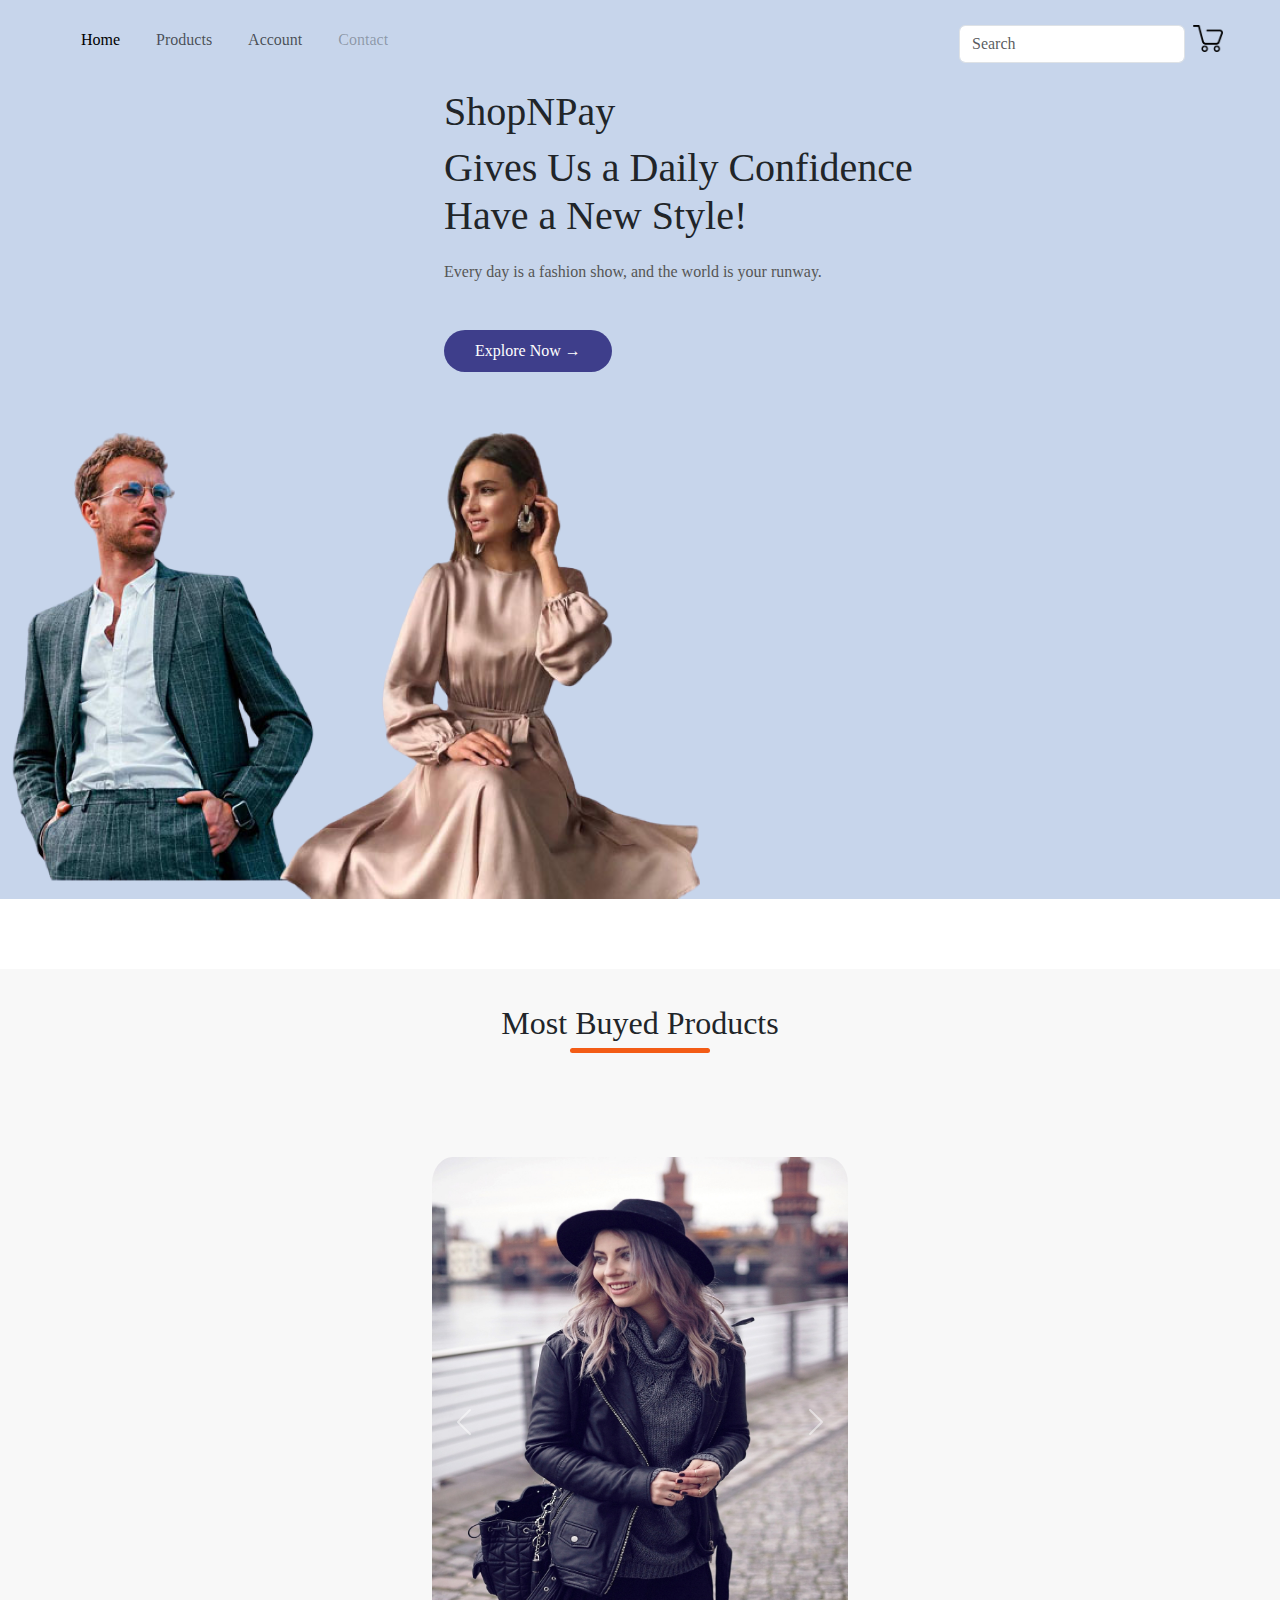
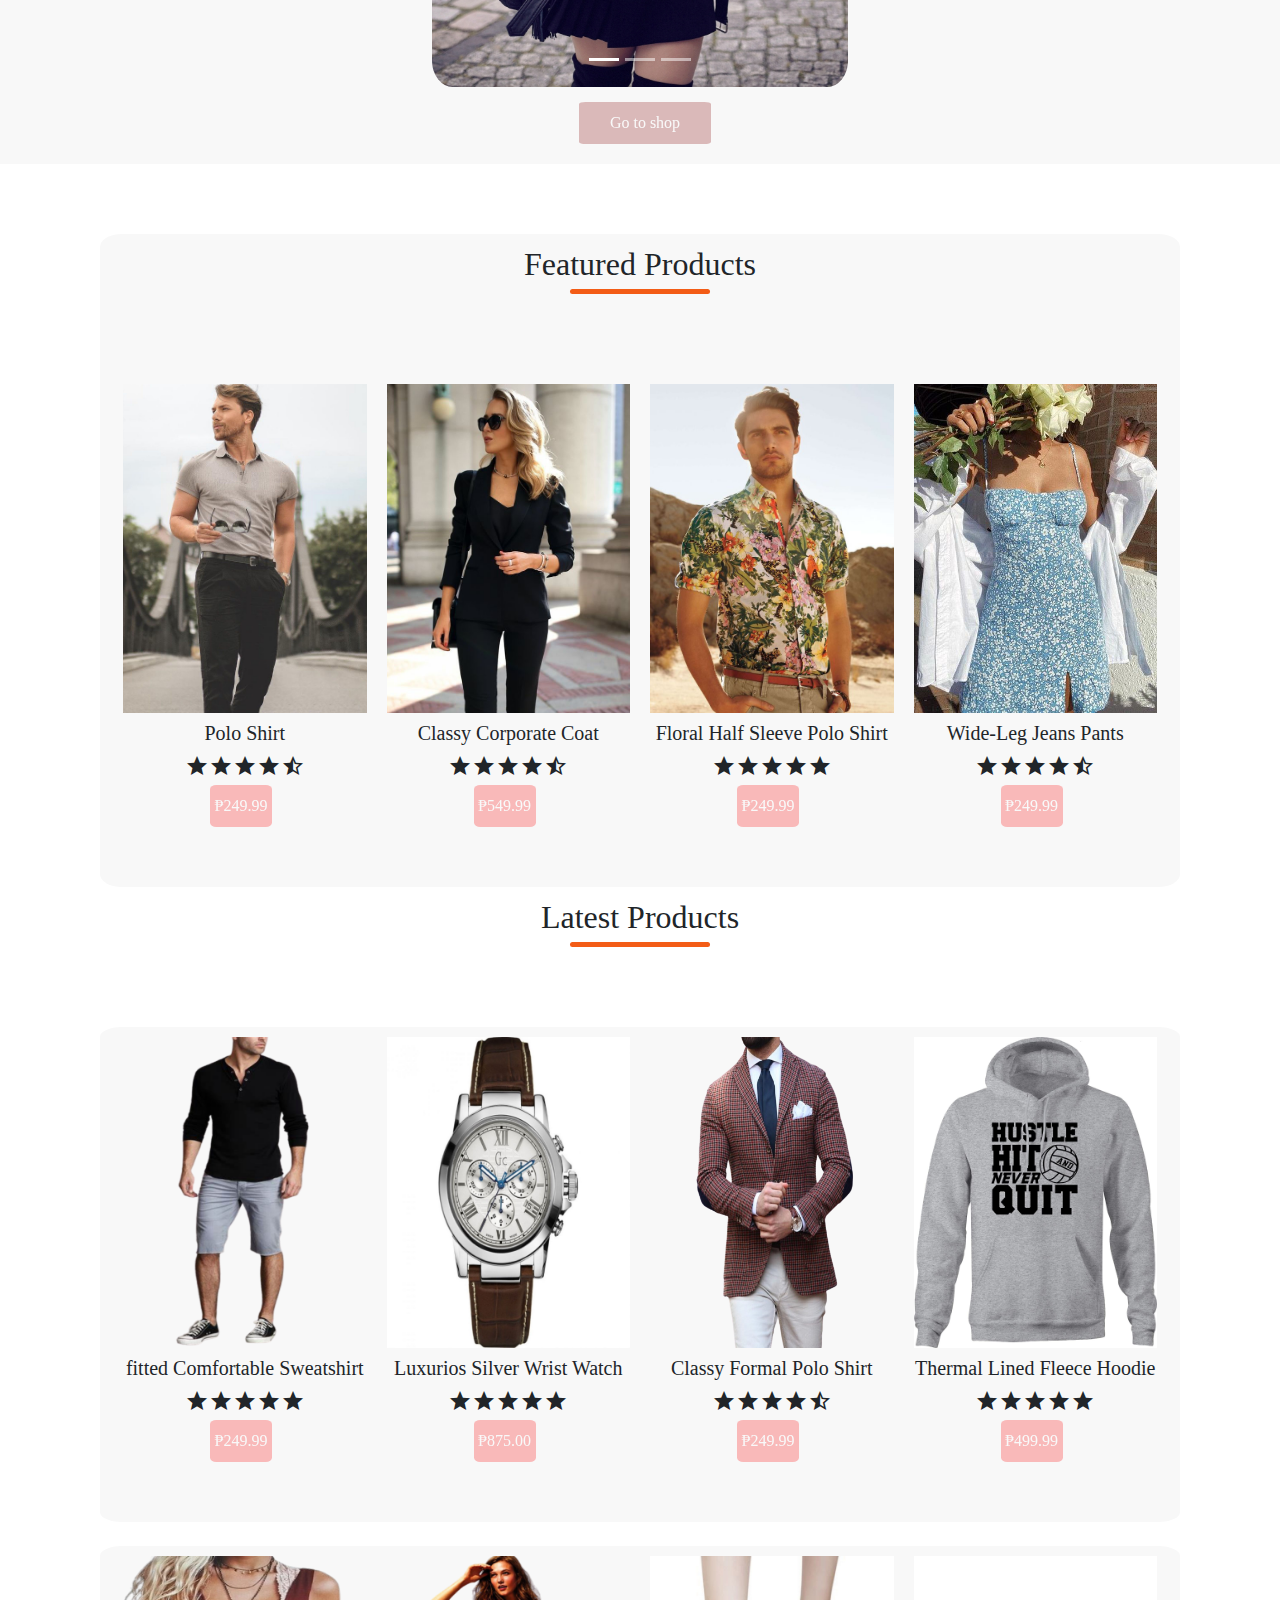
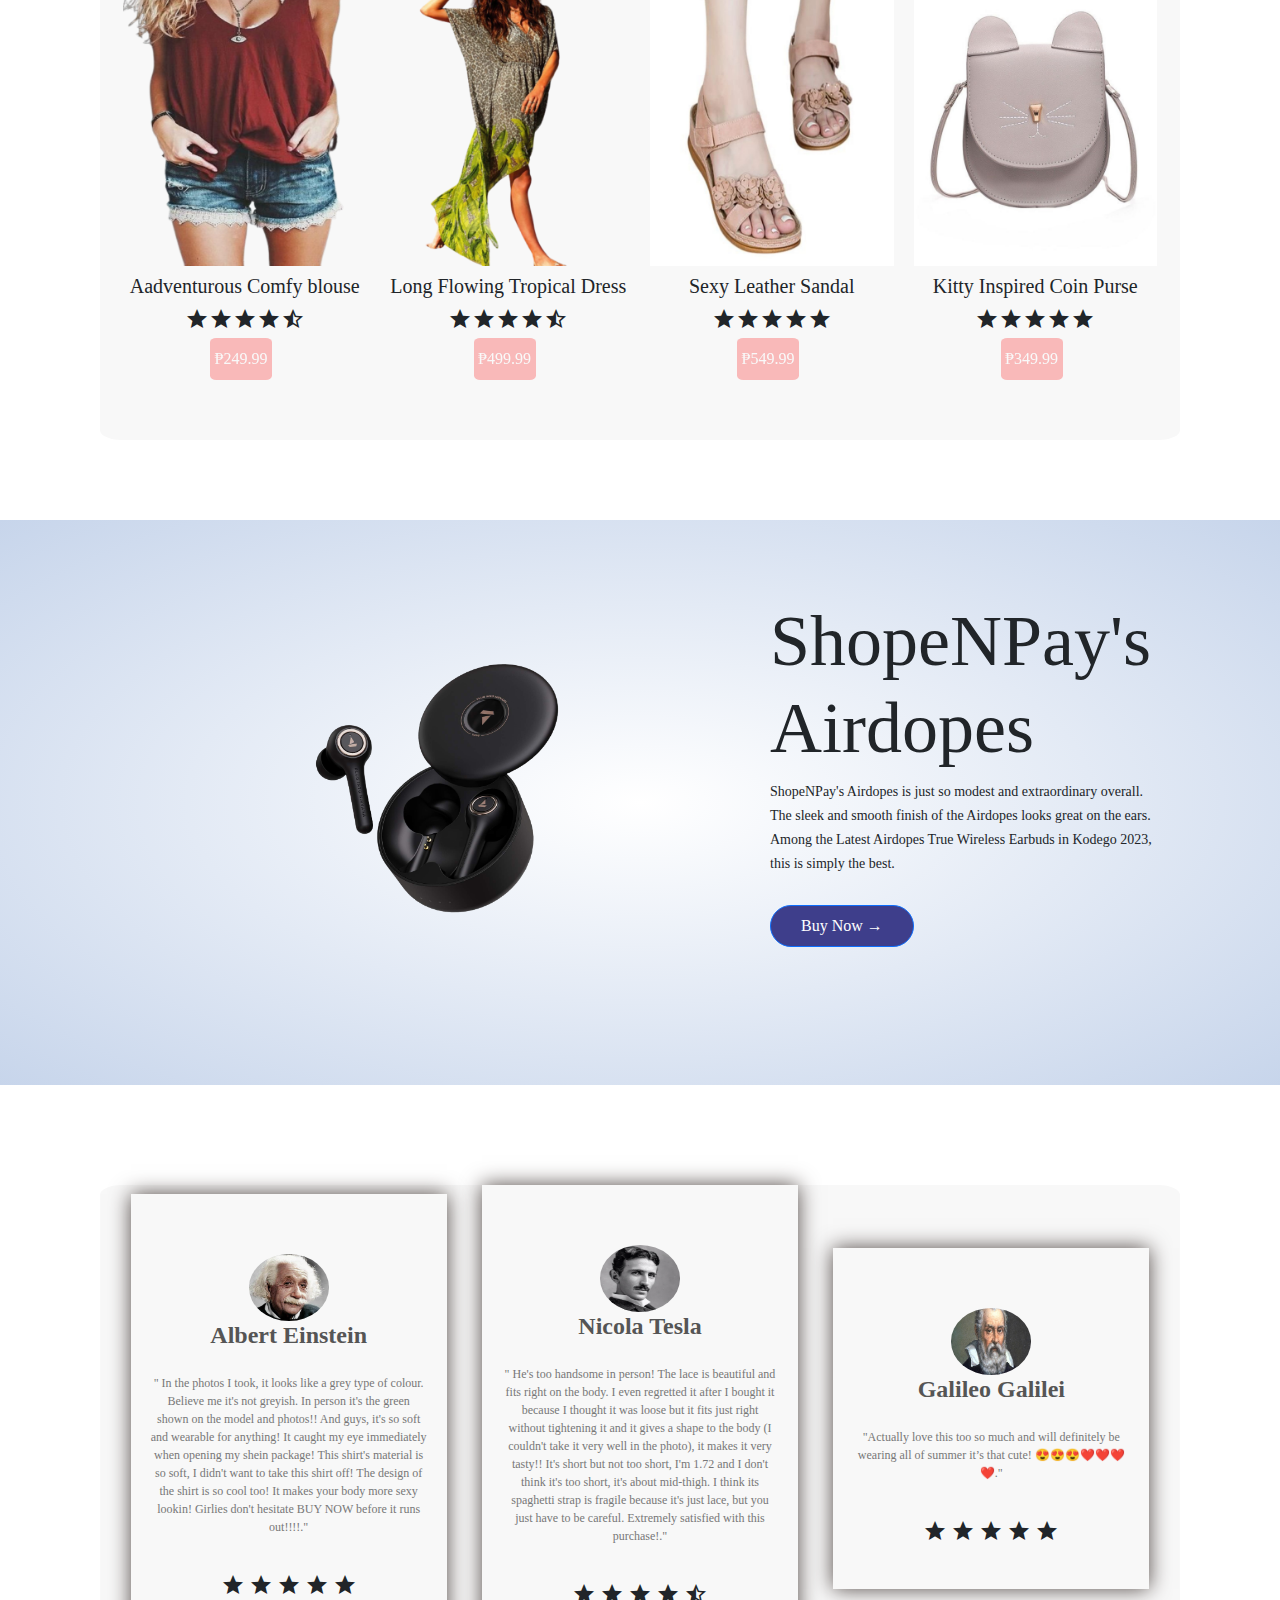
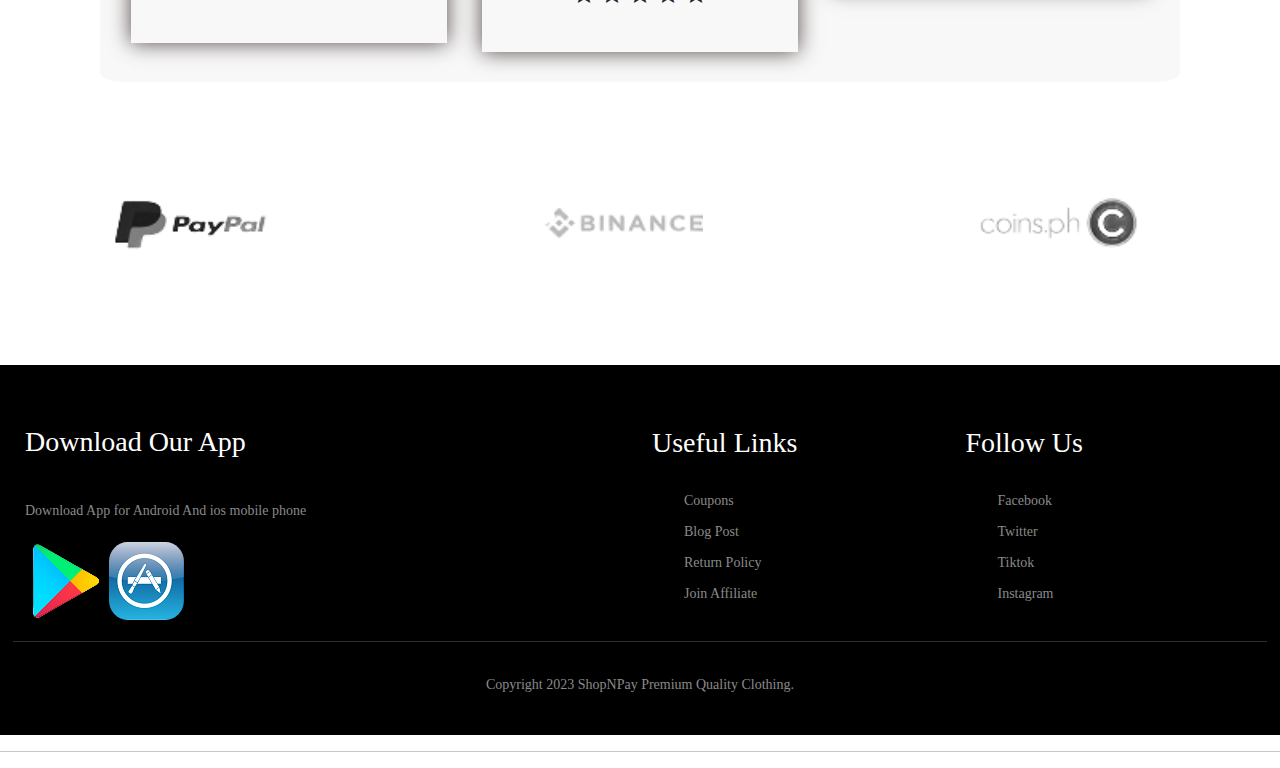
<file: index.html>
<!DOCTYPE html>
<html lang="en">
<head>
    <meta charset="UTF-8">
    <meta http-equiv="X-UA-Compatible" content="IE=edge">
    <meta name="viewport" content="width=device-width, initial-scale=1.0">
    <title>DeymSuits | Home </title>
    <link rel="icon" type="image/x-icon" href="Deymsuit.png" >
    <link rel="stylesheet" href="https://cdn.jsdelivr.net/npm/bootstrap@5.2.0/dist/css/bootstrap.min.css"/>
<script src="https://aj ax.googleapis.com/ajax/libs/jquery/3.6.0/jquery.min.js"></script>
<script src="https://cdn.jsdelivr.net/npm/bootstrap@5.0.2/dist/js/bootstrap.bundle.min.js"></script>
    <link rel="stylesheet" href="style.css">
    <link href="https://fonts.googleapis.com/css2?family=Poppins:wght@300;400;500;600;700&display=swap">
    <link rel="stylesheet" href="https://fonts.googleapis.com/css2?family=Material+Symbols+Outlined:opsz,wght,FILL,GRAD@20..48,100..700,0..1,-50..200" />
    <script src="https://cdn.jsdelivr.net/npm/bootstrap@5.0.2/dist/js/bootstrap.bundle.min.js"></script>
</head>
<body>
<div class="header d-none d-sm-block">
    <div class="container ">
        <nav class="navbar navbar-expand-lg">
            <div class="container-fluid  ">
              <a class="navbar-brand" href="#"></a>
              
                          <button
                            class="navbar-toggler"
                            type="button"
                            data-bs-toggle="collapse"
                            data-bs-target="#navbarSupportedContent"
                            aria-controls="navbarSupportedContent"
                            aria-expanded="false"
                            aria-label="Toggle navigation"
                          >
                            <span class="navbar-toggler-icon"></span>
                          </button>
                          <div class="collapse navbar-collapse " id="navbarSupportedContent">
                            <ul class="navbar-nav me-auto mb-2  ">
                              <li class="nav-item">
                                <a class="nav-link active" aria-current="page" href="#">Home</a>
                              </li>
                              <li class="nav-item">
                                <a class="nav-link " href="Product.html">Products</a>
                              </li>
                            
                              <li class="nav-item">
                                <a class="nav-link" href="Signup.html">Account</a>
                              </li>
                              <li class="nav-items">
                                <a
                                  class="nav-link disabled"
                                  href="#"
                                  tabindex="-1"
                                  aria-disabled="true"
                                  >Contact</a
                                >
                              </li>
                            </ul>
                            <form class="d-flex">
                                <input
                                  class="form-control me-2"
                                  type="search"
                                  placeholder="Search"
                                  aria-label="Search"
                                />
                                <a href=""><img src="Cart.png" id="cart"></a>
                              </form>
                          </div>
                        </div>
                      </nav>
                    </div>
            </div>

            <!------------------------- My mobile responsive view header ----------------------------->

            <div class="header2 d-block d-sm-none">
                <div class="small-container ">
                    <nav class="navbar navbar-expand-lg">
                        <div class="container-fluid  ">
                          <a class="navbar-brand" href="#"></a>
                          
                                      <button
                                        class="navbar-toggler"
                                        type="button"
                                        data-bs-toggle="collapse"
                                        data-bs-target="#navbarSupportedContent"
                                        aria-controls="navbarSupportedContent"
                                        aria-expanded="false"
                                        aria-label="Toggle navigation"
                                      >
                                        <span class="navbar-toggler-icon"></span>
                                      </button>
                                      <div class="collapse navbar-collapse " id="navbarSupportedContent">
                                        <ul class="navbar-nav me-auto mb-2  ">
                                          <li class="nav-item">
                                            <a class="nav-link active" aria-current="page" href="#">Home</a>
                                          </li>
                                          <li class="nav-item">
                                            <a class="nav-link " href="Product.html">Products</a>
                                          </li>
                                          <li class="nav-item">
                                            <a class="nav-link" href="Signup.html">Account</a>
                                          </li>
                                          <li class="nav-items">
                                            <a
                                              class="nav-link disabled"
                                              href="#"
                                              tabindex="-1"
                                              aria-disabled="true"
                                              >Contact</a
                                            >
                                          </li>
                                        </ul>
                                        <form class="d-flex">
                                            <input
                                              class="form-control me-2"
                                              type="search"
                                              placeholder="Search"
                                              aria-label="Search"
                                            />
                                            <a href=""><img src="Cart.png" id="cart"></a>
                                          </form>
                                      </div>
                                    </div>
                                  </nav>
                                </div>
                        </div>

                    <!------------------------- My mobile responsive view header  ending----------------------------->

    <div class="row" id="front">
        <div class="col-2 d-none d-sm-block">
            <img src="Deym.png" class="logo3 d-block d-sm-none ">
<!--                 <img src="Deym.png" class="logo1 d-none d-sm-block "> -->
            <h1>ShopNPay</h1>
            <h1>Gives Us a  Daily Confidence<br /> Have a New Style!</h1>
            <p>Every day is a fashion show, and the world is your runway.</p>
            <a href="Product.html" class="btn" >Explore Now  &#8594; </a>
            
        </div>
        <div class="col-1 d-none d-sm-block ">
            <img src="col12.png" id="banner">
        </div>
    </div>
    
    <div class="row" id="front">
        <div class="col-sm-8 d-block d-sm-none my-2 ms-4">
            <h1>Gives Us a  Daily Confidence<br /> Have a New Style!</h1>
            <p>Every day is a fashion show, and the world is your runway.</p>
            
        </div>
        <div class="col-sm-4 d-block d-sm-none">
            <img src="col12.png" id="SE">
            <a href="Product.html" class="btn" >Explore Now  &#8594; </a>
        </div>
    </div>

    <!----------------------------------------- My Featured Categories -------------------------------->
        <div class="categories d-none d-sm-block ">
            <div class="small-container">
                <span class="container-fluid">
                <h2 class="title">Most Buyed Products</h2>
                </span>
                <div class="row" id="mostbuyed">
                    <div class="col-5">
                        <div
                        id="carouselExampleCaptions"
                        class="carousel slide"
                        data-bs-ride="carousel"
                        data-bs-interval="3500"
                      >
                        <div class="carousel-indicators">
                          <button
                            type="button"
                            data-bs-target="#carouselExampleCaptions"caption
                            data-bs-slide-to="0"
                            class="active"
                          ></button>
                          <button
                            type="button"
                            data-bs-target="#carouselExampleCaptions"
                            data-bs-slide-to="1"
                          ></button>
                          <button
                            type="button"
                            data-bs-target="#carouselExampleCaptions"
                            data-bs-slide-to="2"
                          ></button>
                        </div>
                        <div class="carousel-inner">
                          <div class="carousel-item active">
                            <img src="1.jpg" class="d-block w-100" alt="..." />
                            <div class="carousel-caption">
                            </div>
                          </div>
                          <div class="carousel-item">
                            <img src="2.jpg" class="d-block w-100" alt="..." />
                            <div class="carousel-caption">
                            </div>
                          </div>
                          <div class="carousel-item">
                            <img src="3.jpg" class="d-block w-100" alt="..." />
                            <div class="carousel-caption">
                            </div>
                          </div>
                        </div>
                        <button
                          class="carousel-control-prev"
                          type="button"
                          data-bs-target="#carouselExampleCaptions"
                          data-bs-slide="prev"
                        >
                          <span class="carousel-control-prev-icon"></span>
                          <span class="visually-hidden">Previous</span>
                        </button>
                        <button
                          class="carousel-control-next"
                          type="button"
                          data-bs-target="#carouselExampleCaptions"
                          data-bs-slide="next"
                        >
                          <span class="carousel-control-next-icon"></span>
                          <span class="visually-hidden">Next</span>
                        </button>
                      </div>
                </div>
            </div>
        </div>
        <div class="d-flex justify-content-center" style="background-color: #f8f8f8; padding-bottom: 20px;">
        <a href="Product.html" class="btn d-flex justify-content-center" id="btns2">Go to shop</a>
        </div>
    </div>

            <!---------------------------My Mobile view categories ------------------------------->

        <div class="categories d-block d-sm-none">
            <div class="small-container">
                <span class="container-fluid">
                <h2 class="title">Most Buyed Products</h2>
                </span>
                <div class="row" id="mostbuyed">
                    <div class="col-12">
                        <div
                        id="carouselExampleCaptions"
                        class="carousel slide"
                        data-bs-ride="carousel"
                        data-bs-interval="3500"
                      >
                        <div class="carousel-indicators">
                          <button
                            type="button"
                            data-bs-target="#carouselExampleCaptions"
                            data-bs-slide-to="0"
                            class="active"
                          ></button>
                          <button
                            type="button"
                            data-bs-target="#carouselExampleCaptions"
                            data-bs-slide-to="1"
                          ></button>
                          <button
                            type="button"
                            data-bs-target="#carouselExampleCaptions"
                            data-bs-slide-to="2"
                          ></button>
                          <button
                            type="button"
                            data-bs-target="#carouselExampleCaptions"
                            data-bs-slide-to="3"
                          ></button>
                          <button
                            type="button"
                            data-bs-target="#carouselExampleCaptions"
                            data-bs-slide-to="4"
                          ></button>
                          <button
                            type="button"
                            data-bs-target="#carouselExampleCaptions"
                            data-bs-slide-to="5"
                          ></button>
                          <button
                            type="button"
                            data-bs-target="#carouselExampleCaptions"
                            data-bs-slide-to="6"
                          ></button>
                        </div>
                        <div class="carousel-inner">
                          <div class="carousel-item active">
                            <img src="1.jpg" class="d-block w-100" alt="..." />
                            <div class="carousel-caption d-none d-md-block">
                            </div>
                          </div>
                          <div class="carousel-item">
                            <img src="2.jpg" class="d-block w-100" alt="..." />
                            <div class="carousel-caption d-none d-md-block">
                            </div>
                          </div>
                          <div class="carousel-item">
                            <img src="3.jpg" class="d-block w-100" alt="..." />
                            <div class="carousel-caption d-none d-md-block">
                            </div>
                          </div>
                          <div class="carousel-item">
                            <img src="g.jpg" class="d-block w-100" alt="..." />
                            <div class="carousel-caption d-none d-md-block">
                            </div>
                          </div>
                          <div class="carousel-item">
                            <img src="f.jpg" class="d-block w-100" alt="..." />
                            <div class="carousel-caption d-none d-md-block">
                            </div>
                          </div>
                          <div class="carousel-item">
                            <img src="b.jpg" class="d-block w-100" alt="..." />
                            <div class="carousel-caption d-none d-md-block">
                            </div>
                          </div>
                          <div class="carousel-item">
                            <img src="e.jpg" class="d-block w-100" alt="..." />
                            <div class="carousel-caption d-none d-md-block">
                            </div>
                          </div>
                        </div>
                        <button
                          class="carousel-control-prev"
                          type="button"
                          data-bs-target="#carouselExampleCaptions"
                          data-bs-slide="prev"
                        >
                          <span class="carousel-control-prev-icon"></span>
                          <span class="visually-hidden">Previous</span>
                        </button>
                        <button
                          class="carousel-control-next"
                          type="button"
                          data-bs-target="#carouselExampleCaptions"
                          data-bs-slide="next"
                        >
                          <span class="carousel-control-next-icon"></span>
                          <span class="visually-hidden">Next</span>
                        </button>
                      </div>
                    </div>
                </div>
            </div>
            <div class="d-flex justify-content-center">
                <a href="Product.html" class="btn d-flex justify-content-center" id="btns2">Go to shop</a>
                </div>
        </div>


    <!------------------------------------------- My Featured Products --------------------------------------------->
        <div class="small-container d-none d-sm-block">
            <h2 class="title">Featured Products</h2>
            <div class="row "> 
                <div class="col-4">
                    <img src="b.jpg">
                    <h5 class="d-flex justify-content-center mt-2">Polo Shirt</h5>
                    <div class="rating d-flex justify-content-center mb-2">
                        <span class="material-symbols-outlined">star</span>
                        <span class="material-symbols-outlined">star</span>
                        <span class="material-symbols-outlined">star</span>
                        <span class="material-symbols-outlined">star</span>
                        <span class="material-symbols-outlined">star_half</span>
                    </div>
                    <a href="" class="btn d-flex justify-content-center" id="btns">₱249.99</a>
                </div>
                <div class="col-4">
                    <img src="e.jpg">
                    <h5 class="d-flex justify-content-center mt-2">Classy Corporate Coat</h5>
                    <div class="rating d-flex justify-content-center mb-2">
                        <span class="material-symbols-outlined">star</span>
                        <span class="material-symbols-outlined">star</span>
                        <span class="material-symbols-outlined">star</span>
                        <span class="material-symbols-outlined">star</span>
                        <span class="material-symbols-outlined">star_half</span>
                    </div>
                        <a href="" class="btn d-flex justify-content-center" id="btns">₱549.99</a>
                </div>
                <div class="col-4">
                    <img src="f.jpg">
                    <h5 class="d-flex justify-content-center mt-2">Floral Half Sleeve Polo Shirt</h5>
                    <div class="rating d-flex justify-content-center mb-2">
                        <span class="material-symbols-outlined">star</span>
                        <span class="material-symbols-outlined">star</span>
                        <span class="material-symbols-outlined">star</span>
                        <span class="material-symbols-outlined">star</span>
                        <span class="material-symbols-outlined">star</span>
                    </div>
                        <a href="" class="btn d-flex justify-content-center" id="btns">₱249.99</a>
                </div>
                <div class="col-4">
                    <img src="g.jpg">
                    <h5 class="d-flex justify-content-center mt-2">Wide-Leg Jeans Pants </h5>
                    <div class="rating d-flex justify-content-center mb-2">
                        <span class="material-symbols-outlined">star</span>
                        <span class="material-symbols-outlined">star</span>
                        <span class="material-symbols-outlined">star</span>
                        <span class="material-symbols-outlined">star</span>
                        <span class="material-symbols-outlined">star_half</span>
                    </div>
                        <a href="" class="btn d-flex justify-content-center" id="btns">₱249.99</a>
                </div>
            </div>
        </div>


        <!---------------------------------- My Latest Products ----------------------------------->
        <h2 class="title">Latest Products</h2>
        <div class="small-container d-none d-sm-block">
            <div class="row">
                <div class="col-4">
                    <img src="h.png">
                    <h5 class="d-flex justify-content-center mt-2"> fitted Comfortable Sweatshirt </h5>
                    <div class="rating d-flex justify-content-center mb-2">
                        <span class="material-symbols-outlined">star</span>
                        <span class="material-symbols-outlined">star</span>
                        <span class="material-symbols-outlined">star</span>
                        <span class="material-symbols-outlined">star</span>
                        <span class="material-symbols-outlined">star</span>
                    </div>
                    <a href="" class="btn d-flex justify-content-center" id="btns">₱249.99</a>
                </div>
                <div class="col-4">
                    <img src="i.jpg">
                    <h5 class="d-flex justify-content-center mt-2">Luxurios Silver Wrist Watch</h5>
                    <div class="rating d-flex justify-content-center mb-2">
                        <span class="material-symbols-outlined">star</span>
                        <span class="material-symbols-outlined">star</span>
                        <span class="material-symbols-outlined">star</span>
                        <span class="material-symbols-outlined">star</span>
                        <span class="material-symbols-outlined">star</span>
                    </div>
                    <a href="" class="btn d-flex justify-content-center" id="btns">₱875.00</a>
                </div>
                <div class="col-4">
                    <img src="j.png">
                    <h5 class="d-flex justify-content-center mt-2">Classy Formal Polo Shirt</h5>
                    <div class="rating d-flex justify-content-center mb-2">
                        <span class="material-symbols-outlined">star</span>
                        <span class="material-symbols-outlined">star</span>
                        <span class="material-symbols-outlined">star</span>
                        <span class="material-symbols-outlined">star</span>
                        <span class="material-symbols-outlined">star_half</span>
                    </div>
                    <a href="" class="btn d-flex justify-content-center" id="btns">₱249.99</a>
                </div>
                <div class="col-4">
                    <img src="k.jpg">
                    <h5 class="d-flex justify-content-center mt-2">Thermal Lined Fleece Hoodie </h5>
                    <div class="rating d-flex justify-content-center mb-2">
                        <span class="material-symbols-outlined">star</span>
                        <span class="material-symbols-outlined">star</span>
                        <span class="material-symbols-outlined">star</span>
                        <span class="material-symbols-outlined">star</span>
                        <span class="material-symbols-outlined">star</span>
                    </div>
                    <a href="" class="btn d-flex justify-content-center" id="btns">₱499.99</a>
                </div>
            </div>
        </div>
        <br style="padding:40px 0;">
        <div class="small-container d-none d-sm-block">
            <div class="row">
                <div class="col-4">
                    <img src="l.png">
                    <h5 class="d-flex justify-content-center mt-2">Aadventurous Comfy blouse</h5>
                    <div class="rating d-flex justify-content-center mb-2">
                        <span class="material-symbols-outlined">star</span>
                        <span class="material-symbols-outlined">star</span>
                        <span class="material-symbols-outlined">star</span>
                        <span class="material-symbols-outlined">star</span>
                        <span class="material-symbols-outlined">star_half</span>
                    </div>
                    <a href="" class="btn d-flex justify-content-center" id="btns">₱249.99</a>
                </div>
                <div class="col-4">
                    <img src="m.png">
                    <h5 class="d-flex justify-content-center mt-2">Long Flowing Tropical Dress</h5>
                    <div class="rating d-flex justify-content-center mb-2">
                        <span class="material-symbols-outlined">star</span>
                        <span class="material-symbols-outlined">star</span>
                        <span class="material-symbols-outlined">star</span>
                        <span class="material-symbols-outlined">star</span>
                        <span class="material-symbols-outlined">star_half</span>
                    </div>
                    <a href="" class="btn d-flex justify-content-center" id="btns">₱499.99</a>
                </div>
                <div class="col-4">
                    <img src="n.jpg">
                    <h5 class="d-flex justify-content-center mt-2">Sexy Leather Sandal</h5>
                    <div class="rating d-flex justify-content-center mb-2">
                        <span class="material-symbols-outlined">star</span>
                        <span class="material-symbols-outlined">star</span>
                        <span class="material-symbols-outlined">star</span>
                        <span class="material-symbols-outlined">star</span>
                        <span class="material-symbols-outlined">star</span>
                    </div>
                    <a href="" class="btn d-flex justify-content-center" id="btns">₱549.99</a>
                </div>
                <div class="col-4">
                    <img src="o.jpg">
                    <h5 class="d-flex justify-content-center mt-2">Kitty Inspired Coin Purse</h5>
                    <div class="rating d-flex justify-content-center mb-2">
                        <span class="material-symbols-outlined">star</span>
                        <span class="material-symbols-outlined">star</span>
                        <span class="material-symbols-outlined">star</span>
                        <span class="material-symbols-outlined">star</span>
                        <span class="material-symbols-outlined">star</span>
                    </div>
                    <a href="" class="btn d-flex justify-content-center" id="btns">₱349.99</a>
                </div>
            </div>
        </div>


        <!--------------------------------- My latest product mobile  --------------------------------->
    <div class="small-container d-block d-sm-none" id="carou">
        <div class="row">
        <div
        id="carouselExampleCaptions"
        class="carousel slide"
        data-bs-ride="carousel"
        data-bs-interval="2000"
      >
        <div class="carousel-indicators">
          <button
            type="button"
            data-bs-target="#carouselExampleCaptions"
            data-bs-slide-to="0"
            class="active"
          ></button>
          <button
            type="button"
            data-bs-target="#carouselExampleCaptions"
            data-bs-slide-to="1"
          ></button>
          <button
            type="button"
            data-bs-target="#carouselExampleCaptions"
            data-bs-slide-to="2"
          ></button>
          <button
            type="button"
            data-bs-target="#carouselExampleCaptions"
            data-bs-slide-to="3"
          ></button>
          <button
            type="button"
            data-bs-target="#carouselExampleCaptions"
            data-bs-slide-to="4"
          ></button>
          <button
            type="button"
            data-bs-target="#carouselExampleCaptions"
            data-bs-slide-to="5"
          ></button>
        </div>
        <div class="carousel-inner">
          <div class="carousel-item active">
            <img src="h.png" class="d-block w-100" alt="..." />
            <div class="carousel-caption d-none d-md-block">
            </div>
          </div>
          <div class="carousel-item">
            <img src="i.jpg" class="d-block w-100" alt="..." />
            <div class="carousel-caption d-none d-md-block">
            </div>
          </div>
          <div class="carousel-item">
            <img src="j.png" class="d-block w-100" alt="..." />
            <div class="carousel-caption d-none d-md-block">
            </div>
          </div>
          <div class="carousel-item">
            <img src="k.jpg" class="d-block w-100" alt="..." />
            <div class="carousel-caption d-none d-md-block">
            </div>
          </div>
          <div class="carousel-item">
            <img src="l.png" class="d-block w-100" alt="..." />
            <div class="carousel-caption d-none d-md-block">
            </div>
          </div>
          <div class="carousel-item">
            <img src="m.png" class="d-block w-100" alt="..." />
            <div class="carousel-caption d-none d-md-block">
            </div>
          </div>
          <div class="carousel-item">
            <img src="o.jpg" class="d-block w-100" alt="..." />
            <div class="carousel-caption d-none d-md-block">
            </div>
          </div>
          <div class="carousel-item">
            <img src="k.jpg" class="d-block w-100" alt="..." />
            <div class="carousel-caption d-none d-md-block">
            </div>
          </div>
        </div>
        <button
          class="carousel-control-prev"
          type="button"
          data-bs-target="#carouselExampleCaptions"
          data-bs-slide="prev"
        >
          <span class="carousel-control-prev-icon"></span>
          <span class="visually-hidden">Previous</span>
        </button>
        <button
          class="carousel-control-next"
          type="button"
          data-bs-target="#carouselExampleCaptions"
          data-bs-slide="next"
        >
          <span class="carousel-control-next-icon"></span>
          <span class="visually-hidden">Next</span>
        </button>
      </div>
    </div>
    <a href="Product.html" class="btn d-flex justify-content-center" id="btns2">View Shop </a>
                </div>
</div>

        <!-------------------------- My offers Web view ------------------------>
        <div class="offer d-none d-sm-block">
            <div class="small-containers">
                <div class="row">
                    <div class="col-2">
                        <img src="p.png" class="offer-img">
                    </div>
                    <div class="col-2 mb-5 mt-5">
<!--                         <p>Exclusively Available on DeymSuits</p>
                        <p>Exclusively Available on ShopePay</p> -->
                        <h1 class="display-2">ShopeNPay's Airdopes</h1>
                        <small>ShopeNPay's Airdopes  is just so modest and extraordinary overall. The sleek and smooth finish of the Airdopes looks great on the ears. Among the Latest Airdopes True Wireless Earbuds in Kodego 2023, this is simply the best.</small>
                        <br/>
                        <button type="button" class="btn btn-primary" data-bs-toggle="modal" data-bs-target="#myModal">
                          Buy Now &#8594;
                        </button>
                        <div class="modal" id="myModal">
                          <div class="modal-dialog">
                            <div class="modal-content">
                              <div class="modal-header">
                                <h4 class="modal-title">Are you Sure to Purchase this Item?</h4>
                                <button type="button" class="btn-close" data-bs-dismiss="modal"></button>
                              </div>
                              <div class="modal-body">
                                ...
                              </div>
                              <div class="modal-footer">
                                <button type="button" class="btn btn-secondary" data-bs-dismiss="modal">No</button>
                                <button type="button" class="btn btn-primary" data-bs-dismiss="modal">Yes</button>
                              </div>
                            </div>
                          </div>
                        </div>
                    </div>
                </div>
            </div>
        </div>

            <!-------------------------- My offers Mobile view ------------------------>

        <div class="offer d-block d-sm-none">
          <div class="small-containers">
              <div class="row">
                  <div class="col-3">
                      <img src="p.png" class="offer-img">
                  </div>
                  <div class="col-9">
                      <p>Exclusively Available on DeymSuits</p>
                      <h1 class="display-2">Deym's Airdopes</h1>
                      <small>Deym's Airdopes  is just so modest and extraordinary overall. The sleek and smooth finish of the Airdopes looks great on the ears. Among the Latest Airdopes True Wireless Earbuds in Kodego 2023, this is simply the best.</small>
                      <br/>
                      <a href="" class="btn">Buy Now &#8594;</a>
                  </div>
              </div>
          </div>
      </div>




        <!-------------------------- My testimonial Web View ---------------------------->

        <div class="testimonial d-none d-sm-block">
            <div class="small-container">
                <div class="row">
                    <div class="col-3">
                        <img src="alb.jfif">
                        <h4><b>Albert Einstein</b></h4>
                        <p>" In the photos I took, it looks like a grey type of colour. Believe me it's not greyish. In person it's the green shown on the model and photos!! And guys, it's so soft and wearable for anything! It caught my eye immediately when opening my shein package! This shirt's material is so soft, I didn't want to take this shirt off! The design of the shirt is so cool too! It makes your body more sexy lookin! Girlies don't hesitate BUY NOW before it runs out!!!!."</p>
                        <br/>
                        <div class="rating">
                            <span class="material-symbols-outlined">star</span>
                            <span class="material-symbols-outlined">star</span>
                            <span class="material-symbols-outlined">star</span>
                            <span class="material-symbols-outlined">star</span>
                            <span class="material-symbols-outlined">star</span>
                        </div>
                    </div>
                    <div class="col-3">
                        <img src="nicola.jpg">
                        <h4><b>Nicola Tesla</b></h4>
                        <p>"
                            He's too handsome in person! The lace is beautiful and fits right on the body. I even regretted it after I bought it because I thought it was loose but it fits just right without tightening it and it gives a shape to the body (I couldn't take it very well in the photo), it makes it very tasty!! It's short but not too short, I'm 1.72 and I don't think it's too short, it's about mid-thigh. I think its spaghetti strap is fragile because it's just lace, but you just have to be careful. Extremely satisfied with this purchase!."</p>
                        <br/>
                        <div class="rating">
                            <span class="material-symbols-outlined">star</span>
                            <span class="material-symbols-outlined">star</span>
                            <span class="material-symbols-outlined">star</span>
                            <span class="material-symbols-outlined">star</span>
                            <span class="material-symbols-outlined">star_half</span>
                        </div>
                    </div>
                    <div class="col-3">
                        <img src="gal.jpg">
                        <h4><b>Galileo Galilei</b></h4>
                        <p>"Actually love this too so much and will definitely be wearing all of summer it’s that cute! 😍😍😍❤️❤️❤️❤️."</p>
                        <br/>
                        <div class="rating">
                            <span class="material-symbols-outlined">star</span>
                            <span class="material-symbols-outlined">star</span>
                            <span class="material-symbols-outlined">star</span>
                            <span class="material-symbols-outlined">star</span>
                            <span class="material-symbols-outlined">star</span>
                        </div>
                    </div>
                </div>
            </div>
        </div>

        <!---------------------------- My testimonial Mobile View ------------------------------->

        <div class="testimonial d-block d-sm-none">
          <div class="small-container">
              <div class="row">
                  <div class="col-4" id="col3">
                      <img src="alb.jfif">
                      <h4><b>Albert Einstein</b></h4>
                      <p>" In the photos I took, it looks like a grey type of colour. Believe me it's not greyish. In person it's the green shown on the model and photos!! And guys, it's so soft and wearable for anything! It caught my eye immediately when opening my shein package! This shirt's material is so soft, I didn't want to take this shirt off! The design of the shirt is so cool too! It makes your body more sexy lookin! Girlies don't hesitate BUY NOW before it runs out!!!!."</p>
                      <br/>
                      <div class="rating">
                          <span class="material-symbols-outlined">star</span>
                          <span class="material-symbols-outlined">star</span>
                          <span class="material-symbols-outlined">star</span>
                          <span class="material-symbols-outlined">star</span>
                          <span class="material-symbols-outlined">star</span>
                      </div>
                  </div>
                  <div class="col-4" id="col3">
                      <img src="nicola.jpg">
                      <h4><b>Nicola Tesla</b></h4>
                      <p>"
                          He's too handsome in person! The lace is beautiful and fits right on the body. I even regretted it after I bought it because I thought it was loose but it fits just right without tightening it and it gives a shape to the body (I couldn't take it very well in the photo), it makes it very tasty!! It's short but not too short, I'm 1.72 and I don't think it's too short, it's about mid-thigh. I think its spaghetti strap is fragile because it's just lace, but you just have to be careful. Extremely satisfied with this purchase!."</p>
                      <br/>
                      <div class="rating">
                          <span class="material-symbols-outlined">star</span>
                          <span class="material-symbols-outlined">star</span>
                          <span class="material-symbols-outlined">star</span>
                          <span class="material-symbols-outlined">star</span>
                          <span class="material-symbols-outlined">star_half</span>
                      </div>
                  </div>
                  <div class="col-4" id="col3">
                      <img src="gal.jpg">
                      <h4><b>Galileo Galilei</b></h4>
                      <p>"Actually love this too so much and will definitely be wearing all of summer it’s that cute!This shirt's material is so soft, I didn't want to take this shirt off! The design of the shirt is so cool too! It makes your body more sexy lookin!  😍😍😍❤️❤️❤️❤️,."</p>
                      <br/>
                      <div class="rating">
                          <span class="material-symbols-outlined">star</span>
                          <span class="material-symbols-outlined">star</span>
                          <span class="material-symbols-outlined">star</span>
                          <span class="material-symbols-outlined">star</span>
                          <span class="material-symbols-outlined">star</span>
                      </div>
                  </div>
              </div>
          </div>
      </div>


        <!------------------------------- My Brands --------------------------->

        <div class="brands d-flex justify-content-center d-none d-sm-block">
            <div class="row ">
<!--                 <div class="col-lg-2">
                    <a href=""><img src="gcash.png"></a>
                </div>
                <div class="col-lg-2">
                    <a href=""><img src="paymaya.png"></a>
                </div> -->
                <div class="col-lg-2">
                    <a href=""><img src="paypal.png"></a>
                </div>
                <div class="col-lg-2">
                    <a href=""><img src="binance.png"></a>
                </div>
                <div class="col-lg-2">
                    <a href=""><img src="coins.png"></a>
                </div>
            </div>
        </div>
        
        <!-------------- My  web footer --------------->

        <div class="footer d-none d-sm-block">
            <div class="container">
                <div class="row">
                    <div class="col-lg-3">
                        <h3>Download Our App</h3>
                        <p>Download App for Android And ios mobile phone</p>
                        <div class="app-logo">
                            <a href="https://play.google.com/store/games?pli=1" target="_blank"><img src="4.png"></a>
                            <a href="https://www.apple.com/app-store/" target="_blank"><img src="5.png"></a>
                            
                        </div>

                    </div>
                    <div class="col-lg-3">
<!--                         <img src="Deym.png" class="logo2">
                        <p>Download App for Android And ios mobile phone</p> -->
                    </div>
                    <div class="col-lg-3">
                        <h3>Useful Links</h3>
                        <ul>
                            <li>Coupons</li>
                            <li>Blog Post</li>
                            <li>Return Policy</li>
                            <li>Join Affiliate</li>
                        </ul>
                    </div>
                    <div class="col-lg-3">
                        <h3>Follow Us</h3>
                        <ul>
                            <a href="https://www.facebook.com/"><li class="facebook" >Facebook</li></a>
                            <a href="https://www.Twitter.com/"><li class="twitter">Twitter</li></a>
                            <a href="https://www.Tiktok.com/"><li class="tiktok">Tiktok</li></a>
                            <a href="https://www.Instagram.com/"><li class="instagram">Instagram</li></a>
                        </ul>
                    </div>
                        <hr>
                        <p class="copyright">Copyright 2023 ShopNPay Premium  Quality Clothing. </p>
                </div>
            </div>
        </div>

        <!----------------------- my mobile footer -------------------->
        <hr>
          <div class="footer d-block d-sm-none">
            <div class="containers">
                <div class="row">
                    <div class="col-6">
                        <h3>Download Our App</h3>
                        <p>Download App for Android And ios mobile phone</p>
                        <div class="app-logo">
                            <a href="https://play.google.com/store/games?pli=1" target="_blank"><img src="4.png"></a>
                            <a href="https://www.apple.com/app-store/" target="_blank"><img src="5.png"></a>
                            
                        </div>
          
                    </div>
                    <div class="col-6">
<!--                         <img src="Deym.png" class="logo2">
                        <p>Download App for Android And ios mobile phone</p> -->
                    </div>
              </div>
              </div>
              <br>  
              <div class="container-fluid text-center">
                <div class="row">
                    <div class="col-1">
                        <h3 >Useful Links</h3>
                        <ul>
                            <li>Coupons</li>
                            <li>Blog Post</li>
                            <li>Return Policy</li>
                            <li>Join Affiliate</li>
                        </ul>
                    </div>
                    <div class="col-1">
                        <h3>Follow Us</h3>
                        <ul>
                            <a href="https://www.facebook.com/"><li class="facebook" >Facebook</li></a>
                            <a href="https://www.Twitter.com/"><li class="twitter">Twitter</li></a>
                            <a href="https://www.Tiktok.com/"><li class="tiktok">Tiktok</li></a>
                            <a href="https://www.Instagram.com/"><li class="instagram">Instagram</li></a>
                        </ul>
                    </div>
                    <div class="col-5">
                        <h3>Payments</h3>
                        <ul id="payments">
<!--                             <a href=""><img src="gcash.png"></a>
                            <a href=""><img src="paymaya.png"></a> -->
                            <a href=""><img src="paypal.png"></a>
                            <a href=""><img src="binance.png"></a>
                            <a href=""><img src="coins.png"></a>
                        </ul>
                    </div>
                        <hr>
                        <p class="copyright">Copyright 2023 Deym Suits Premium  Quality Clothing. </p>
                </div>
              </div>
            </div>

</body>
</html>
</file>
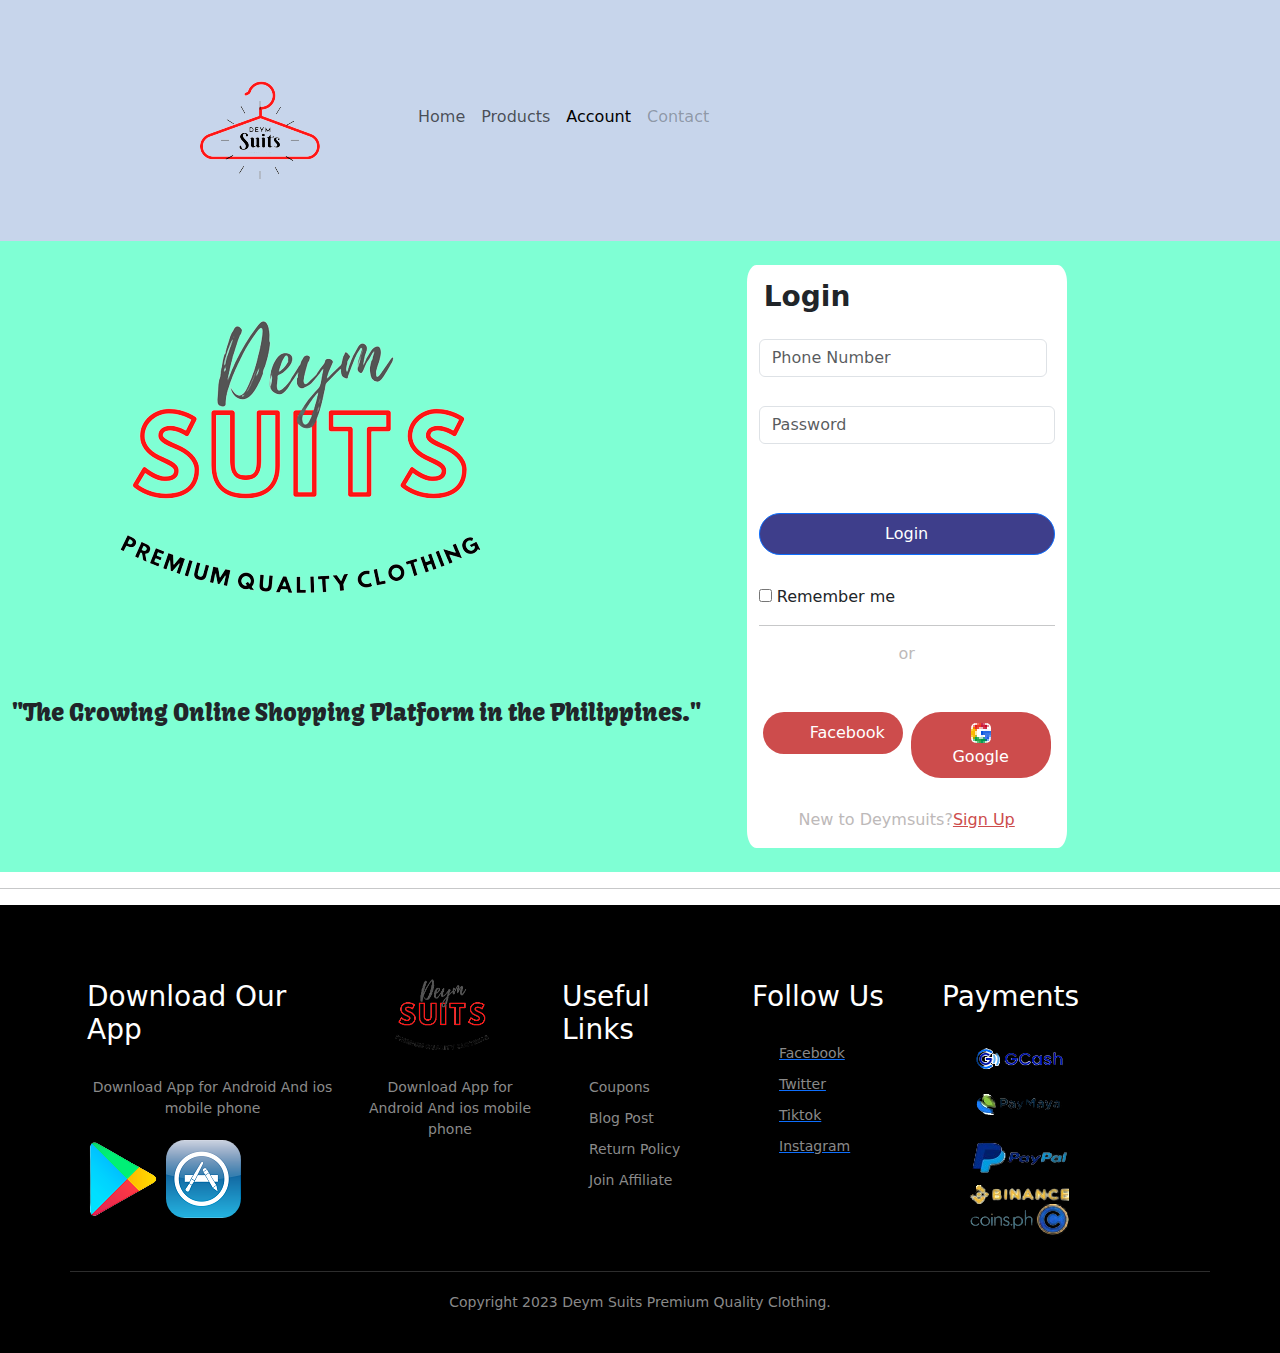
<file: Login.html>
<!DOCTYPE html>
<html lang="en">
<head>
    <meta charset="UTF-8">
    <meta http-equiv="X-UA-Compatible" content="IE=edge">
    <meta name="viewport" content="width=device-width, initial-scale=1.0">
    <title>Login in now to start shopping! | Deymsuits </title>
    <link rel="icon" type="image/x-icon" href="Deymsuit.png">
    <link rel="stylesheet" href="https://cdn.jsdelivr.net/npm/bootstrap@5.2.0/dist/css/bootstrap.min.css"/>
<script src="https://ajax.googleapis.com/ajax/libs/jquery/3.6.0/jquery.min.js"></script>
<script src="https://cdn.jsdelivr.net/npm/bootstrap@5.0.2/dist/js/bootstrap.bundle.min.js"></script>
    <link rel="stylesheet" href="style_Signup.css">
    <link rel="preconnect" href="https://fonts.googleapis.com">
<link rel="preconnect" href="https://fonts.gstatic.com" crossorigin>
<link href="https://fonts.googleapis.com/css2?family=Kavoon&family=Lora:ital,wght@1,700&family=Poppins:wght@300;400;500;600&display=swap" rel="stylesheet">
    <link href="https://fonts.googleapis.com/css2?family=Poppins:wght@300;400;500;600;700&display=swap">
    <link rel="stylesheet" href="https://fonts.googleapis.com/css2?family=Material+Symbols+Outlined:opsz,wght,FILL,GRAD@20..48,100..700,0..1,-50..200" />
    <script src="https://cdn.jsdelivr.net/npm/bootstrap@5.0.2/dist/js/bootstrap.bundle.min.js"></script>
    <link rel="stylesheet" href="https://cdnjs.cloudflare.com/ajax/libs/font-awesome/5.15.3/css/all.min.css" integrity="sha512-iBBXm8fW90+nuLcSKlbmrPcLa0OT92xO1BIsZ+ywDWZCvqsWgccV3gFoRBv0z+8dLJgyAHIhR35VZc2oM/gI1w==" crossorigin="anonymous" referrerpolicy="no-referrer" />
</head>
<body>
    <div class="header d-none d-sm-block">
        <div class="container ">
            <nav class="navbar navbar-expand-lg">
                <div class="container-fluid">
                  <a class="navbar-brand" href="#"></a>
                  <img src="Deymsuits.png" alt="">
                              <button
                                class="navbar-toggler"
                                type="button"
                                data-bs-toggle="collapse"
                                data-bs-target="#navbarSupportedContent"
                                aria-controls="navbarSupportedContent"
                                aria-expanded="false"
                                aria-label="Toggle navigation"
                              >
                                <span class="navbar-toggler-icon"></span>
                              </button>
                              <div class="collapse navbar-collapse " id="navbarSupportedContent">
                                <ul class="navbar-nav me-auto mb-2  ">
                                  <li class="nav-item">
                                    <a class="nav-link" href="index.html">Home</a>
                                  </li>
                                  <li class="nav-item">
                                    <a class="nav-link " href="Product.html">Products</a>
                                  </li>
                                  <li class="nav-item">
                                    <a class="nav-link active" aria-current="page" href="#">Account</a>
                                  </li>
                                  <li class="nav-items">
                                    <a
                                      class="nav-link disabled"
                                      href="#"
                                      tabindex="-1"
                                      aria-disabled="true"
                                      >Contact</a
                                    >
                                  </li>
                                  
                                </ul>
                              </div>
                            </div>
                          </nav>
                        </div>
                </div>

                
    
                <!------------------------- My mobile responsive view ----------------------------->
    
                <div class="header2 d-block d-sm-none">
                    <div class="small-container ">
                        <nav class="navbar navbar-expand-lg">
                            <div class="container-fluid  ">
                              <a class="navbar-brand" href="#"></a>
                              
                                          <button
                                            class="navbar-toggler"
                                            type="button"
                                            data-bs-toggle="collapse"
                                            data-bs-target="#navbarSupportedContent"
                                            aria-controls="navbarSupportedContent"
                                            aria-expanded="false"
                                            aria-label="Toggle navigation"
                                          >
                                            <span class="navbar-toggler-icon"></span>
                                          </button>
                                          <div class="collapse navbar-collapse " id="navbarSupportedContent">
                                            <ul class="navbar-nav me-auto mb-2  ">
                                              <li class="nav-item">
                                                <a class="nav-link"  href="index.html">Home</a>
                                              </li>
                                              <li class="nav-item">
                                                <a class="nav-link " href="Product.html">Products</a>
                                              </li>
                                              <li class="nav-item">
                                                <a class="nav-link active" aria-current="page" href="Signup.html">Account</a>
                                              </li>
                                              <li class="nav-items">
                                                <a
                                                  class="nav-link disabled"
                                                  href="#"
                                                  tabindex="-1"
                                                  aria-disabled="true"
                                                  >Contact</a
                                                >
                                              </li>
                                            </ul>
                                            <form class="d-flex">
                                                <input
                                                  class="form-control me-2"
                                                  type="search"
                                                  placeholder="Search" 
                                                  aria-label="Search"
                                                />
                                              </form>
                                          </div>
                                        </div>
                                      </nav>
                                    </div>
                            </div>
</div>
            <!------------------------- My mobile responsive view header end ----------------------------->

<div class="container-fluid d-flex justify-content-start d-none d-sm-block " style="background-color: aquamarine; ">
  <br>
    <div class="row">
        <div class="col-lg-7 ">
            <img src="Deym.png">
            <h2 class="h4 d-flex align-items-center">"The Growing Online Shopping Platform in the Philippines."</h2>
            <br>
        </div>
        <div class="col-lg-3" style="background-color: white; border-radius: 3%;">
            <h3><b>Login</b></h3>
            <form class="d-flex">
                <input
                  class="form-control me-2"
                  type="search"
                  placeholder="Phone Number"
                  aria-label="Search"
                />
              </form>
              <form>
                <div class="form-group">
                    <label for="exampleInputPassword1"></label>
                    <input type="password" class="form-control" id="exampleInputPassword1" placeholder="Password">
                </div>
            </form>
              <br>
            <div>
              <div class="d-flex justify-content-center">
              <button type="button" class="btn btn-primary" data-bs-toggle="modal" data-bs-target="#myModal" style="width:350px;">
               Login
              </div>
              </button>
              <div class="modal" id="myModal">
                <div class="modal-dialog">
                  <div class="modal-content">
                    <div class="modal-header">
                      <h4 class="modal-title">Logging in account</h4>
                      <button type="button" class="btn-close" data-bs-dismiss="modal"></button>
                    </div>
                    <div class="modal-footer">
                      <a href="index.html"><button type="button" class="btn btn-primary" data-bs-dismiss="modal">Successfully login</button></a>
                    </div>
                  </div>
                </div>
              </div>
                <form>
                  <input type="checkbox" name="html" value="on"> Remember me
                </form>
     
            </div>
            <hr>
            <p class="paragraph d-flex justify-content-center">or</p>
            <div class="container-fluid ">
                <div class="row " >
                    <div class="col-lg-6 d-flex justify-content-center ">
                        <span><a href="https://www.facebook.com" class="btn" id="btn2" target="_blank"><i class="fab fa-facebook-f me-2 ms-2"></i>Facebook</a></span>
                    </div>
                    <div class="col-lg-6 d-flex justify-content-center " >
                        <span><a href="https://gmail.com" class="btn" id="btn2" target="_blank"><img src="gog.png " alt="">    <br>Google</a></span>
                    </div>
                </div>
            </div>
            <div class=>
                <p class="fw-light ">New to Deymsuits?<a href="Signup.html" id="login">Sign Up</a></a></p>
            </div>
        </div>
    </div>
    <br>
</div>

        <!-------------------------------------------My Mobile Body View ---------------------------------------->

        <div class="container-fluid d-block d-sm-none " style="background-color: aquamarine; ">
          <br>
            <div class="row">
                <div class="col-sm-9 d-flex justify-content-center ">
                    <img src="Deym.png" style="width:200px;">
                    <h2 class="h4 d-flex align-items-center">"The Growing Online Shopping Platform in the Philippines."</h2>
                    <br>
                </div>
                <div class="col-sm-3" style="background-color: white; border-radius: 5%;">
                    <h3><b>Login</b></h3>
                    
                    <form class="d-flex">
                        <input
                          class="form-control me-2"
                          type="search"
                          placeholder="Phone Number"
                          aria-label="Search"
                        />
                    </form>
                    <form>
                        <div class="form-group">
                            <label for="exampleInputPassword1"></label>
                            <input type="password" class="form-control" id="exampleInputPassword1" placeholder="Password">
                        </div>
                    </form>
                    <div>
                      <div class="d-flex justify-content-center">
                      <button type="button" class="btn btn-primary" data-bs-toggle="modal" data-bs-target="#myModal" style="width:350px;">
                       Login
                      </div>
                      </button>
                      <div class="modal" id="myModal">
                        <div class="modal-dialog">
                          <div class="modal-content">
                            <div class="modal-header">
                              <h4 class="modal-title">Logging in account</h4>
                              <button type="button" class="btn-close" data-bs-dismiss="modal"></button>
                            </div>
                            <div class="modal-footer">
                              <a href="index.html"><button type="button" class="btn btn-primary" data-bs-dismiss="modal">Successfully login</button></a>
                            </div>
                          </div>
                        </div>
                      </div>
                        <form>
                          <input type="checkbox" name="html" value="on"> Remember me
                        </form>
             
                    </div>
                    <hr>
                    <p class="paragraph d-flex justify-content-center">or</p>
                    <div class="container-fluid ">
                        <div class="row">
                            <div class="col-6 d-flex justify-content-center ">
                                <span><a href="https://www.facebook.com" class="btn" id="btn2" target="_blank"><i class="fab fa-facebook-f me-2 ms-2"></i>Facebook</a></span>
                            </div>
                            <div class="col-6 d-flex justify-content-center">
                              <span><a href="https://gmail.com" class="btn" id="btn2" target="_blank"><img src="gog.png " id="google" > <br> Google</a></span>
                            </div>
                        </div>
                    </div>
                    <div class=>
                        <p class="fw-light ">New to DeymSuits?<a href="Signup.html" id="login">Sign Up</a></a></p>
                    </div>
                </div>
            </div>
        </div>
<hr>

          <!-------------------------------------------My Mobile View Body ending---------------------------------------->

<div class="footer d-block d-sm-none">
  <div class="container">
      <div class="row">
          <div class="col-6">
              <h3>Download Our App</h3>
              <p>Download App for Android And ios mobile phone</p>
              <div class="app-logo">
                  <a href="https://play.google.com/store/games?pli=1" target="_blank"><img src="4.png"></a>
                  <a href="https://www.apple.com/app-store/" target="_blank"><img src="5.png"></a>
                  
              </div>

          </div>
          <div class="col-6">
              <img src="Deym.png" class="logo2">
              <p>Download App for Android And ios mobile phone</p>
          </div>
    </div>
    </div>
    <div class="container-fluid text-center">
      <div class="row">
          <div class="col-3">
              <h3 >Useful Links</h3>
              <ul>
                  <li>Coupons</li>
                  <li>Blog Post</li>
                  <li>Return Policy</li>
                  <li>Join Affiliate</li>
              </ul>
          </div>
          <div class="col-3">
              <h3>Follow Us</h3>
              <ul>
                  <a href="https://www.facebook.com/"><li class="facebook" >Facebook</li></a>
                  <a href="https://www.Twitter.com/"><li class="twitter">Twitter</li></a>
                  <a href="https://www.Tiktok.com/"><li class="tiktok">Tiktok</li></a>
                  <a href="https://www.Instagram.com/"><li class="instagram">Instagram</li></a>
              </ul>
          </div>
          <div class="col-6">
              <h3>Payments</h3>
              <ul>
                  <a href=""><img src="gcash.png"></a>
                  <a href=""><img src="paymaya.png"></a>
                  <a href=""><img src="paypal.png"></a>
                  <a href=""><img src="binance.png"></a>
                  <a href=""><img src="coins.png"></a>
              </ul>
          </div>
              <hr>
              <p class="copyright">Copyright 2023 Deym Suits Premium  Quality Clothing. </p>
      </div>
    </div>
  </div>
</div>
            <!------------------------------------------- Web view footer----------------------------------->

<div class="footer d-none d-sm-block">
    <div class="container">
        <div class="row">
            <div class="col-lg-3">
                <h3>Download Our App</h3>
                <p>Download App for Android And ios mobile phone</p>
                <div class="app-logo">
                    <a href="https://play.google.com/store/games?pli=1" target="_blank"><img src="4.png"></a>
                    <a href="https://www.apple.com/app-store/" target="_blank"><img src="5.png"></a>
                    
                </div>

            </div>
            <div class="col-lg-2">
                <img src="Deym.png" class="logo2">
                <p>Download App for Android And ios mobile phone</p>
            </div>
            <div class="col-lg-2">
                <h3>Useful Links</h3>
                <ul>
                    <li>Coupons</li>
                    <li>Blog Post</li>
                    <li>Return Policy</li>
                    <li>Join Affiliate</li>
                </ul>
            </div>
            <div class="col-lg-2">
                <h3>Follow Us</h3>
                <ul>
                    <a href="https://www.facebook.com/"><li class="facebook" >Facebook</li></a>
                    <a href="https://www.Twitter.com/"><li class="twitter">Twitter</li></a>
                    <a href="https://www.Tiktok.com/"><li class="tiktok">Tiktok</li></a>
                    <a href="https://www.Instagram.com/"><li class="instagram">Instagram</li></a>
                </ul>
            </div>
            <div class="col-lg-2">
                <h3>Payments</h3>
                <ul>
                    <a href=""><img src="gcash.png"></a>
                    <a href=""><img src="paymaya.png"></a>
                    <a href=""><img src="paypal.png"></a>
                    <a href=""><img src="binance.png"></a>
                    <a href=""><img src="coins.png"></a>
                </ul>
            </div>
                <hr>
                <p class="copyright">Copyright 2023 Deym Suits Premium  Quality Clothing. </p>
        </div>
    </div>
</div>




</body>
</html>
</file>
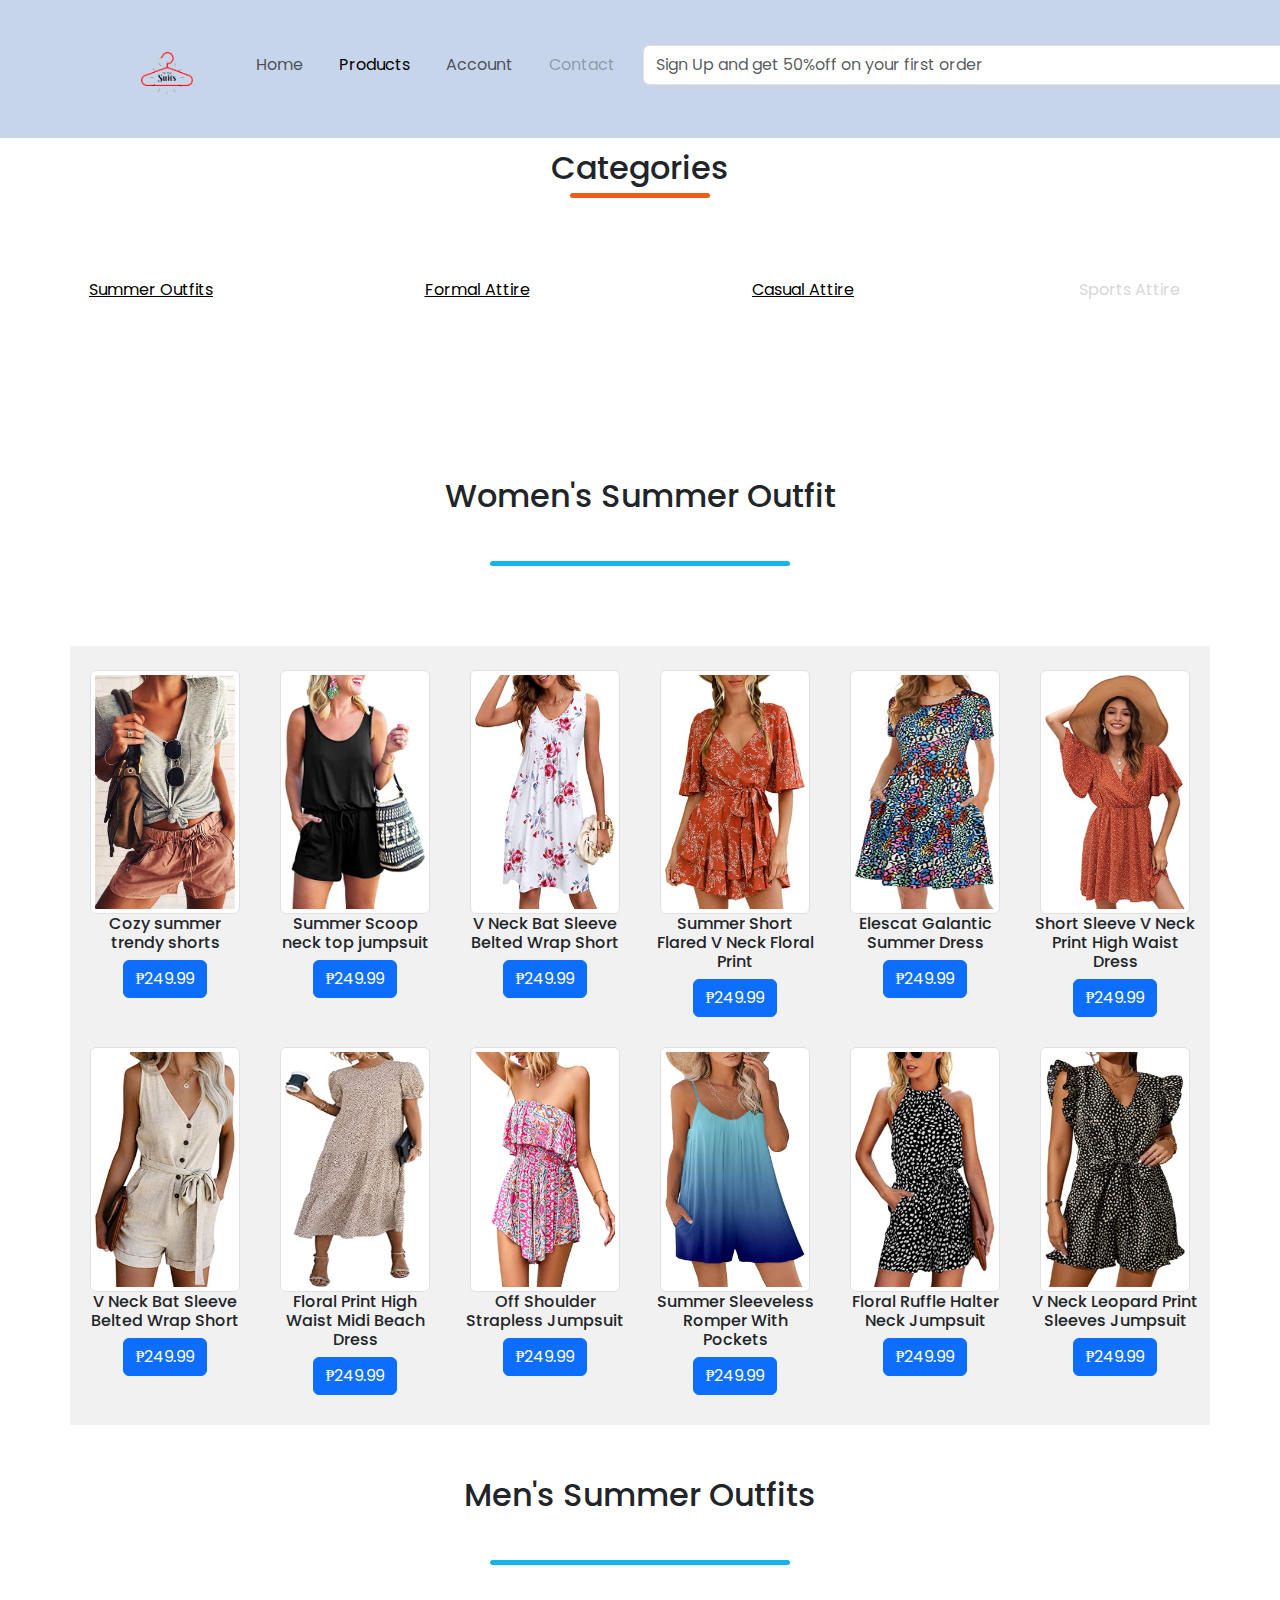
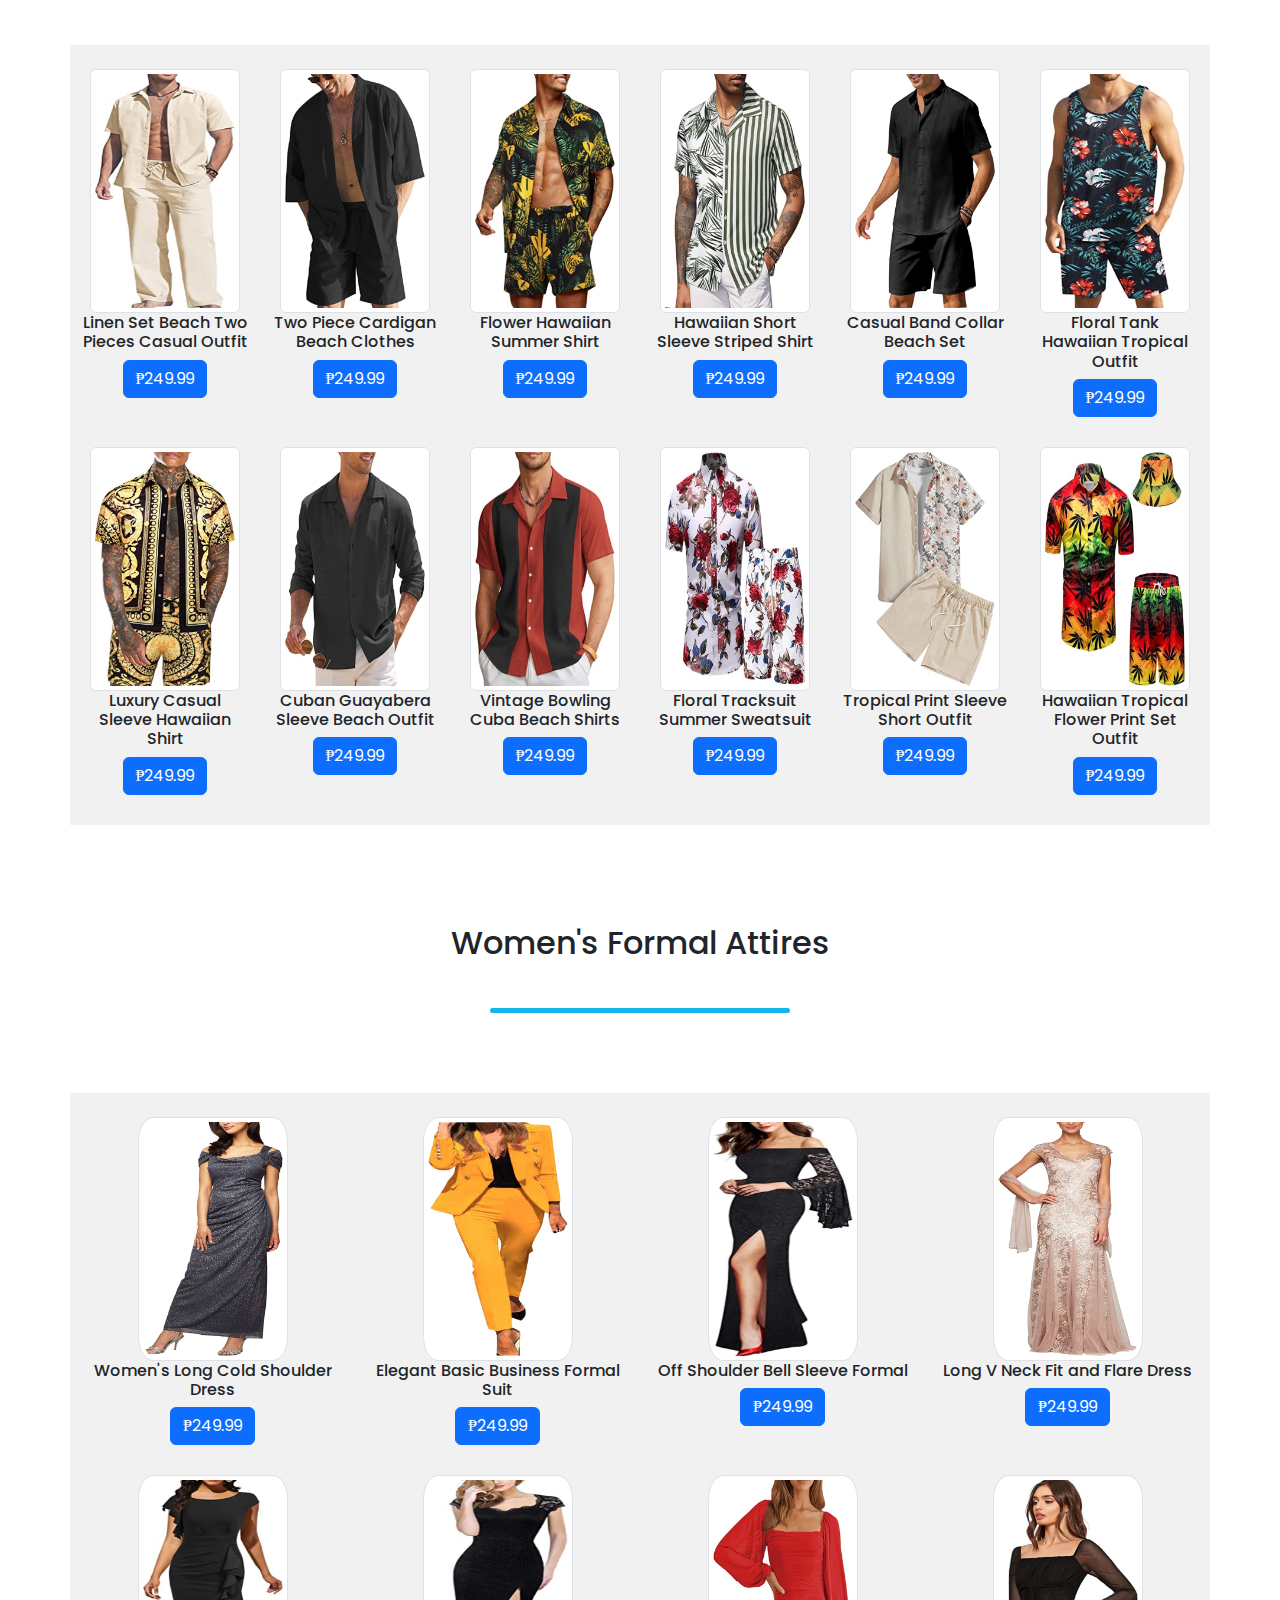
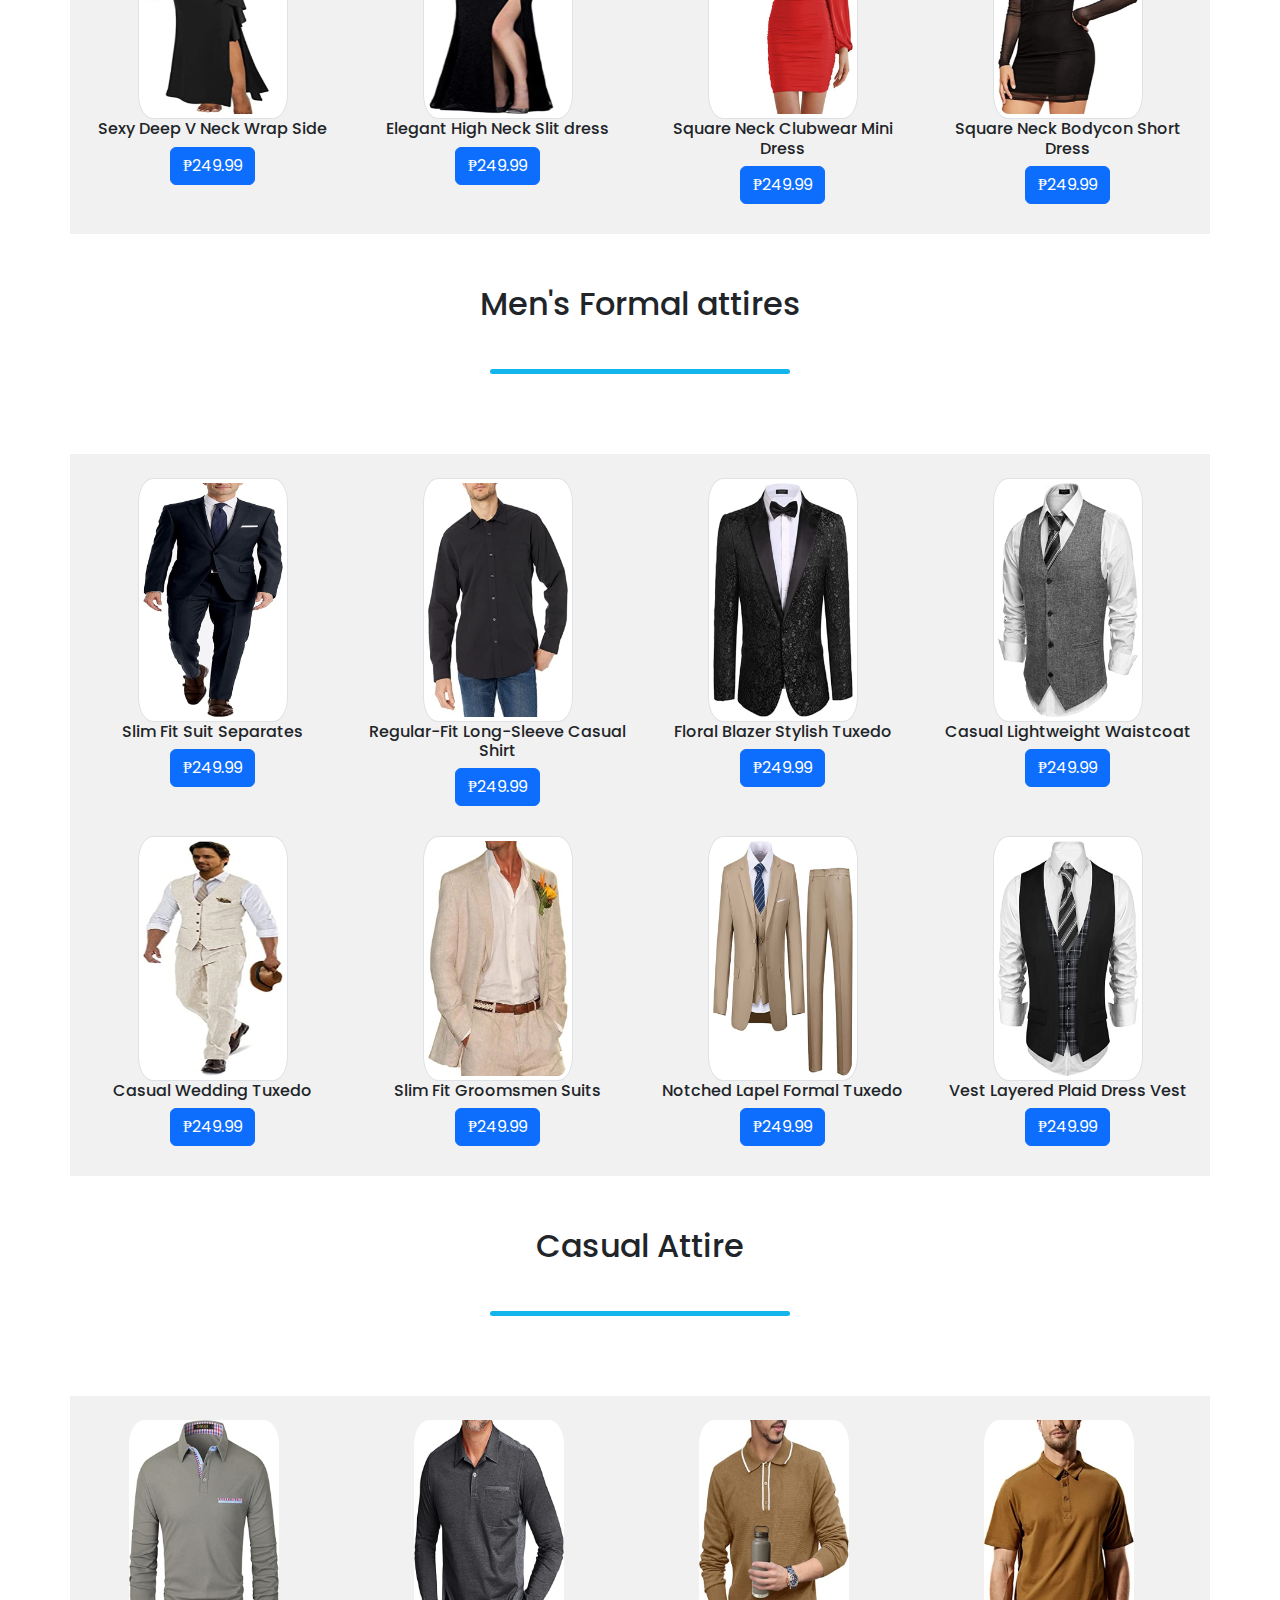
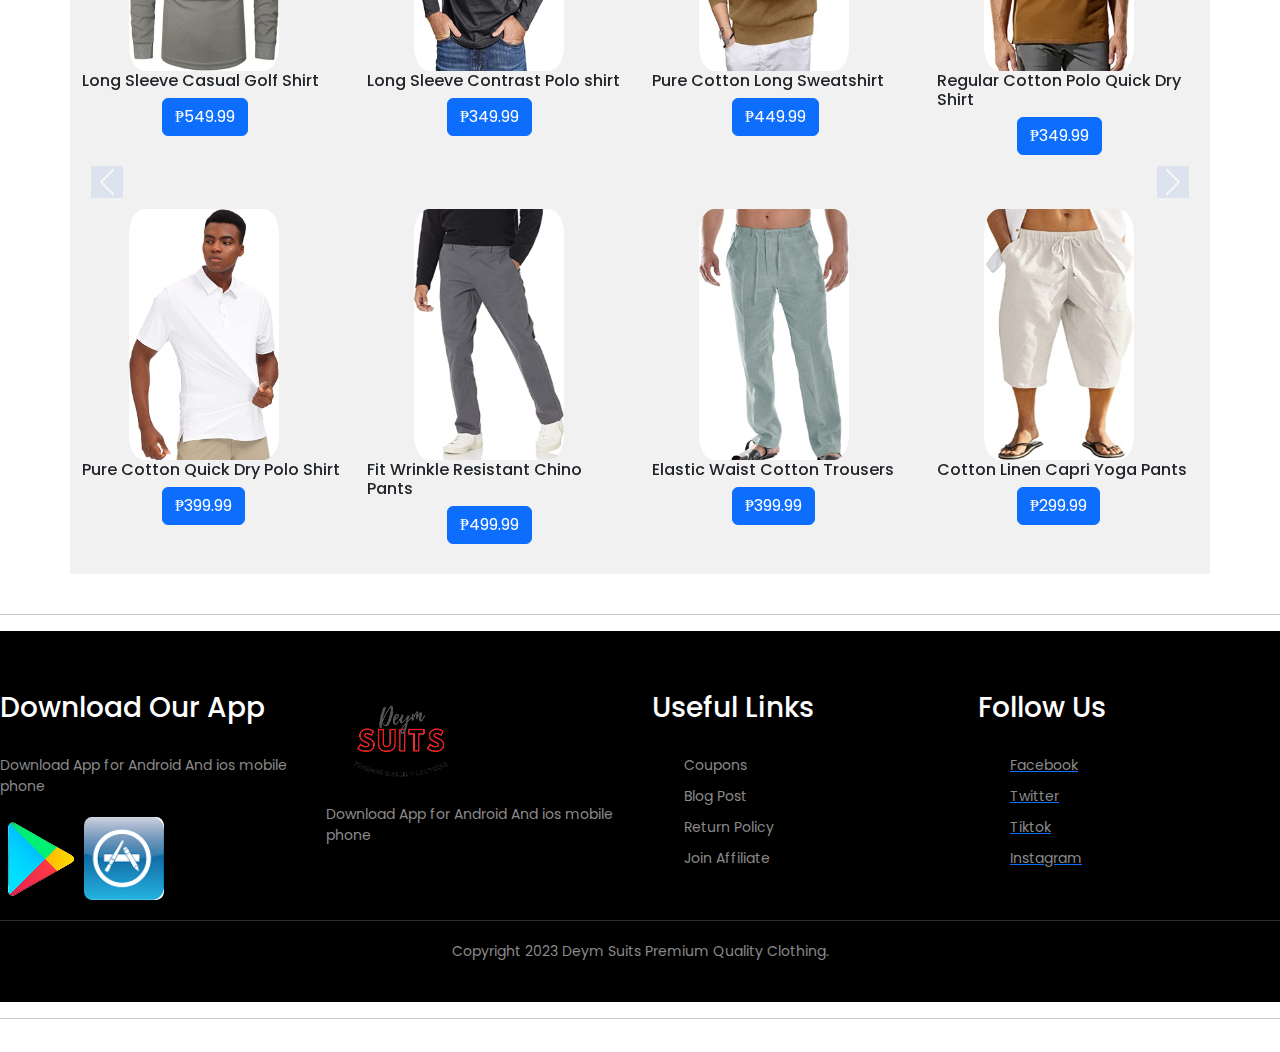
<file: Product.html>
<!DOCTYPE html>
<html lang="en">
<head>
    <meta charset="UTF-8">
    <meta http-equiv="X-UA-Compatible" content="IE=edge">
    <meta name="viewport" content="width=device-width, initial-scale=1.0">
    <link rel="icon" type="image/x-icon" href="Deymsuit.png">
    <link rel="stylesheet" href="https://cdn.jsdelivr.net/npm/bootstrap@5.2.0/dist/css/bootstrap.min.css"/>
<script src="https://ajax.googleapis.com/ajax/libs/jquery/3.6.0/jquery.min.js"></script>
<script src="https://cdn.jsdelivr.net/npm/bootstrap@5.0.2/dist/js/bootstrap.bundle.min.js"></script>
    <link rel="stylesheet" href="style_product.css">
    <link rel="preconnect" href="https://fonts.googleapis.com">
<link rel="preconnect" href="https://fonts.gstatic.com" crossorigin>
<link href="https://fonts.googleapis.com/css2?family=Kavoon&family=Lora:ital,wght@1,700&family=Poppins:wght@300;400;500;600&display=swap" rel="stylesheet">
    <link href="https://fonts.googleapis.com/css2?family=Poppins:wght@300;400;500;600;700&display=swap">
    <link rel="stylesheet" href="https://fonts.googleapis.com/css2?family=Material+Symbols+Outlined:opsz,wght,FILL,GRAD@20..48,100..700,0..1,-50..200" />
    <script src="https://cdn.jsdelivr.net/npm/bootstrap@5.0.2/dist/js/bootstrap.bundle.min.js"></script>
    
    <title>DeymSuits | Product</title>
</head>
<body>

  <div class="header d-none d-sm-block">
      <nav class="navbar navbar-expand-lg">
          <div class="container-fluid  ">
            <img src="Deymsuits.png" id="deyms">
            <a class="navbar-brand" href="#"></a>
            
                        <button
                          class="navbar-toggler"
                          type="button"
                          data-bs-toggle="collapse"
                          data-bs-target="#navbarSupportedContent"
                          aria-controls="navbarSupportedContent"
                          aria-expanded="false"
                          aria-label="Toggle navigation"
                        >
                          <span class="navbar-toggler-icon"></span>
                        </button>
                        <div class="collapse navbar-collapse " id="navbarSupportedContent">
                          <ul class="navbar-nav me-auto mb-2  ">
                            <li class="nav-item">
                              <a class="nav-link a" aria-current="page" href="index.html">Home</a>
                            </li>
                            <li class="nav-item">
                              <a class="nav-link active" aria-current="page" href="#">Products</a>
                            </li>
                          
                            <li class="nav-item">
                              <a class="nav-link" href="Signup.html">Account</a>
                            </li>
                            <li class="nav-items">
                              <a
                                class="nav-link disabled"
                                href="#"
                                tabindex="-1"
                                aria-disabled="true"
                                >Contact</a
                              >
                            </li>
                            <form class="d-flex" id="searchbox">
                              <input
                                class="form-control me-2"
                                type="search"
                                placeholder="Sign Up and get 50%off on your first order"
                                aria-label="Search"
                              />
                            </form>
                       <img src="Cart.png" id="cart" >
                          </ul>
                        </div>
                      </div>
                    </nav>
          </div>

<!------------------------- My mobile responsive view header ----------------------------->
    
<div class="header2 d-block d-sm-none">
  <div class="small-container ">
      <nav class="navbar navbar-expand-lg">
          <div class="container-fluid  ">
            <a class="navbar-brand" href="#"></a>
            
                        <button
                          class="navbar-toggler"
                          type="button"
                          data-bs-toggle="collapse"
                          data-bs-target="#navbarSupportedContent"
                          aria-controls="navbarSupportedContent"
                          aria-expanded="false"
                          aria-label="Toggle navigation"
                        >
                          <span class="navbar-toggler-icon"></span>
                        </button>
                        <div class="collapse navbar-collapse " id="navbarSupportedContent">
                          <ul class="navbar-nav me-auto mb-2  ">
                            <li class="nav-item">
                              <a class="nav-link" href="index.html">Home</a>
                            </li>
                            <li class="nav-item">
                              <a class="nav-link active" aria-current="page" href="#">Products</a>
                            </li>
                            <li class="nav-item">
                              <a class="nav-link" href="Signup.html">Account</a>
                            </li>
                            <li class="nav-items">
                              <a
                                class="nav-link disabled"
                                href="#"
                                tabindex="-1"
                                aria-disabled="true"
                                >Contact</a
                              >
                            </li>
                          </ul>
                          <form class="d-flex">
                              <input
                                class="form-control me-2"
                                type="search"
                                placeholder="Search"
                                aria-label="Search"
                              />
                            </form>
                        </div>
                      </div>
                    </nav>
                  </div>
          </div>
</div>

<!------------------------- My mobile responsive view header end ----------------------------->

          <div class="text-center d-none d-sm-block" style="padding-bottom:100px;">
            <h2 class=" title text-center">Categories</h2>
            <div class="row" >
              <div class="col-lg-3" id="row"><a href="#summer" id="row">Summer Outfits</a></div>
              <div class="col-lg-3" id="row"><a href="#formal" id="row">Formal Attire</a></div>
              <div class="col-lg-3" id="row"><a href="#casual" id="row">Casual Attire</a></div>
              <div class="col-lg-3"id="dis"> <a class="nav-link disabled" href="#" tabindex="-1" aria-disabled="true">Sports Attire</a></div>
            </div>
          </div>
        <br>

       <!------------------------------------ Summer Outfit Category ------------------------------------------>
       <h2 class="h2cat text-center">Women's Summer Outfit</h2>
      <div class="container d-none d-sm-block" id="summer">
        <br>
        <div class="small-container text-center">
        <div class=" d-flex align-items-center">
          <div class="row">
            <div class="col-lg-2">
              <img src="Products/Cozy summer trendy shorts.jfif" class="img-thumbnail">
              <h6>Cozy summer trendy shorts</h6>
              <button type="button" class="btn btn-primary" data-bs-toggle="modal" data-bs-target="#myModal">
                ₱249.99
              </button>
              <div class="modal" id="myModal">
                <div class="modal-dialog">
                  <div class="modal-content">
                    <div class="modal-header">
                      <h4 class="modal-title">Do you want to purchase this item?</h4>
                      <button type="button" class="btn-close" data-bs-dismiss="modal"></button>
                    </div>
                    <div class="modal-body">
                      ...
                    </div>
                    <div class="modal-footer">
                      <button type="button" class="btn btn-secondary" data-bs-dismiss="modal">No</button>
                      <button type="button" class="btn btn-primary" data-bs-dismiss="modal">Yes</button>
                    </div>
                  </div>
                </div>
              </div>
            </div>
            <div class="col-lg-2">
              <img src="Products/Summer Scoop neck top jumpsuit.jpg" class="img-thumbnail">
              <h6>Summer Scoop neck top jumpsuit</h6>
              <button type="button" class="btn btn-primary" data-bs-toggle="modal" data-bs-target="#myModal">
                ₱249.99
              </button>
              <div class="modal" id="myModal">
                <div class="modal-dialog">
                  <div class="modal-content">
                    <div class="modal-header">
                      <h4 class="modal-title">Do you want to purchase this item?</h4>
                      <button type="button" class="btn-close" data-bs-dismiss="modal"></button>
                    </div>
                    <div class="modal-body">
                      ...
                    </div>
                    <div class="modal-footer">
                      <button type="button" class="btn btn-secondary" data-bs-dismiss="modal">No</button>
                      <button type="button" class="btn btn-primary" data-bs-dismiss="modal">Yes</button>
                    </div>
                  </div>
                </div>
              </div>
            </div>
            <div class="col-lg-2">
              <img src="Products/Beach Floral Sleeveless Tshirt Sundress.jpg" class="img-thumbnail">
              <h6>V Neck Bat Sleeve Belted Wrap Short</h6>
              <button type="button" class="btn btn-primary" data-bs-toggle="modal" data-bs-target="#myModal">
                ₱249.99
              </button>
              <div class="modal" id="myModal">
                <div class="modal-dialog">
                  <div class="modal-content">
                    <div class="modal-header">
                      <h4 class="modal-title">Do you want to purchase this item?</h4>
                      <button type="button" class="btn-close" data-bs-dismiss="modal"></button>
                    </div>
                    <div class="modal-body">
                      ...
                    </div>
                    <div class="modal-footer">
                      <button type="button" class="btn btn-secondary" data-bs-dismiss="modal">No</button>
                      <button type="button" class="btn btn-primary" data-bs-dismiss="modal">Yes</button>
                    </div>
                  </div>
                </div>
              </div>
            </div>
            <div class="col-lg-2">
              <img src="Products/Summer Short Flared Sleeve Romper V Neck Floral Print Jumpsuit.jpg" class="img-thumbnail">
              <h6>Summer Short Flared V Neck Floral Print</h6>
              <button type="button" class="btn btn-primary" data-bs-toggle="modal" data-bs-target="#myModal">
                ₱249.99
              </button>
              <div class="modal" id="myModal">
                <div class="modal-dialog">
                  <div class="modal-content">
                    <div class="modal-header">
                      <h4 class="modal-title">Do you want to purchase this item?</h4>
                      <button type="button" class="btn-close" data-bs-dismiss="modal"></button>
                    </div>
                    <div class="modal-body">
                      ...
                    </div>
                    <div class="modal-footer">
                      <button type="button" class="btn btn-secondary" data-bs-dismiss="modal">No</button>
                      <button type="button" class="btn btn-primary" data-bs-dismiss="modal">Yes</button>
                    </div>
                  </div>
                </div>
              </div>
            </div>
            <div class="col-lg-2">
              <img src="Products/elescat Summer Dresses.jpg" class="img-thumbnail">
              <h6>Elescat Galantic Summer Dress</h6>
              <button type="button" class="btn btn-primary" data-bs-toggle="modal" data-bs-target="#myModal">
                ₱249.99
              </button>
              <div class="modal" id="myModal">
                <div class="modal-dialog">
                  <div class="modal-content">
                    <div class="modal-header">
                      <h4 class="modal-title">Do you want to purchase this item?</h4>
                      <button type="button" class="btn-close" data-bs-dismiss="modal"></button>
                    </div>
                    <div class="modal-body">
                      ...
                    </div>
                    <div class="modal-footer">
                      <button type="button" class="btn btn-secondary" data-bs-dismiss="modal">No</button>
                      <button type="button" class="btn btn-primary" data-bs-dismiss="modal">Yes</button>
                    </div>
                  </div>
                </div>
              </div>
            </div>
            <div class="col-lg-2">
              <img src="Products/Short Sleeve V Neck All Over Print High Waist A Line Summer Short Dress.jpg" class="img-thumbnail">
              <h6>Short Sleeve V Neck Print High Waist Dress</h6>
              <button type="button" class="btn btn-primary" data-bs-toggle="modal" data-bs-target="#myModal">
                ₱249.99
              </button>
              <div class="modal" id="myModal">
                <div class="modal-dialog">
                  <div class="modal-content">
                    <div class="modal-header">
                      <h4 class="modal-title">Do you want to purchase this item?</h4>
                      <button type="button" class="btn-close" data-bs-dismiss="modal"></button>
                    </div>
                    <div class="modal-body">
                      ...
                    </div>
                    <div class="modal-footer">
                      <button type="button" class="btn btn-secondary" data-bs-dismiss="modal">No</button>
                      <button type="button" class="btn btn-primary" data-bs-dismiss="modal">Yes</button>
                    </div>
                  </div>
                </div>
              </div>
            </div>
            <div class="col-lg-2">
              <img src="Products/V Neck Bat Sleeve Belted Wrap Short.jpg" class="img-thumbnail">
              <h6>V Neck Bat Sleeve Belted Wrap Short</h6>
              <button type="button" class="btn btn-primary" data-bs-toggle="modal" data-bs-target="#myModal">
                ₱249.99
              </button>
              <div class="modal" id="myModal">
                <div class="modal-dialog">
                  <div class="modal-content">
                    <div class="modal-header">
                      <h4 class="modal-title">Do you want to purchase this item?</h4>
                      <button type="button" class="btn-close" data-bs-dismiss="modal"></button>
                    </div>
                    <div class="modal-body">
                      ...
                    </div>
                    <div class="modal-footer">
                      <button type="button" class="btn btn-secondary" data-bs-dismiss="modal">No</button>
                      <button type="button" class="btn btn-primary" data-bs-dismiss="modal">Yes</button>
                    </div>
                  </div>
                </div>
              </div>
            </div>
            <div class="col-lg-2">
              <img src="Products/Floral Print Ruffle Puff Sleeve High Waist Midi Beach Dress.jpg" class="img-thumbnail">
              <h6> Floral Print High Waist Midi Beach Dress</h6>
              <button type="button" class="btn btn-primary" data-bs-toggle="modal" data-bs-target="#myModal">
                ₱249.99
              </button>
              <div class="modal" id="myModal">
                <div class="modal-dialog">
                  <div class="modal-content">
                    <div class="modal-header">
                      <h4 class="modal-title">Do you want to purchase this item?</h4>
                      <button type="button" class="btn-close" data-bs-dismiss="modal"></button>
                    </div>
                    <div class="modal-body">
                      ...
                    </div>
                    <div class="modal-footer">
                      <button type="button" class="btn btn-secondary" data-bs-dismiss="modal">No</button>
                      <button type="button" class="btn btn-primary" data-bs-dismiss="modal">Yes</button>
                    </div>
                  </div>
                </div>
              </div>
            </div>
            <div class="col-lg-2">
              <img src="Products/Summer Off Shoulder Romper Strapless Tropical Print Jumpsuit.jpg" class="img-thumbnail">
              <h6>Off Shoulder Strapless Jumpsuit</h6>
              <button type="button" class="btn btn-primary" data-bs-toggle="modal" data-bs-target="#myModal">
                ₱249.99
              </button>
              <div class="modal" id="myModal">
                <div class="modal-dialog">
                  <div class="modal-content">
                    <div class="modal-header">
                      <h4 class="modal-title">Do you want to purchase this item?</h4>
                      <button type="button" class="btn-close" data-bs-dismiss="modal"></button>
                    </div>
                    <div class="modal-body">
                      ...
                    </div>
                    <div class="modal-footer">
                      <button type="button" class="btn btn-secondary" data-bs-dismiss="modal">No</button>
                      <button type="button" class="btn btn-primary" data-bs-dismiss="modal">Yes</button>
                    </div>
                  </div>
                </div>
              </div>
            </div>
            <div class="col-lg-2">
              <img src="Products/Summer Sleeveless Romper With Pockets.jpg" class="img-thumbnail">
              <h6>Summer Sleeveless Romper With Pockets</h6>
              <button type="button" class="btn btn-primary" data-bs-toggle="modal" data-bs-target="#myModal">
                ₱249.99
              </button>
              <div class="modal" id="myModal">
                <div class="modal-dialog">
                  <div class="modal-content">
                    <div class="modal-header">
                      <h4 class="modal-title">Do you want to purchase this item?</h4>
                      <button type="button" class="btn-close" data-bs-dismiss="modal"></button>
                    </div>
                    <div class="modal-body">
                      ...
                    </div>
                    <div class="modal-footer">
                      <button type="button" class="btn btn-secondary" data-bs-dismiss="modal">No</button>
                      <button type="button" class="btn btn-primary" data-bs-dismiss="modal">Yes</button>
                    </div>
                  </div>
                </div>
              </div>
            </div>
            <div class="col-lg-2">
              <img src="Products/Floral Ruffle Halter Neck Jumpsuit.jpg" class="img-thumbnail">
              <h6>Floral Ruffle Halter Neck Jumpsuit</h6>
              <button type="button" class="btn btn-primary" data-bs-toggle="modal" data-bs-target="#myModal">
                ₱249.99
              </button>
              <div class="modal" id="myModal">
                <div class="modal-dialog">
                  <div class="modal-content">
                    <div class="modal-header">
                      <h4 class="modal-title">Do you want to purchase this item?</h4>
                      <button type="button" class="btn-close" data-bs-dismiss="modal"></button>
                    </div>
                    <div class="modal-body">
                      ...
                    </div>
                    <div class="modal-footer">
                      <button type="button" class="btn btn-secondary" data-bs-dismiss="modal">No</button>
                      <button type="button" class="btn btn-primary" data-bs-dismiss="modal">Yes</button>
                    </div>
                  </div>
                </div>
              </div>
            </div>
            <div class="col-lg-2">
              <img src="Products/V Neck Leopard Print Ruffled Cap Sleeves Jumpsuit.jpg" class="img-thumbnail">
              <h6>V Neck Leopard Print Sleeves Jumpsuit</h6>
              <button type="button" class="btn btn-primary" data-bs-toggle="modal" data-bs-target="#myModal">
                ₱249.99
              </button>
              <div class="modal" id="myModal">
                <div class="modal-dialog">
                  <div class="modal-content">
                    <div class="modal-header">
                      <h4 class="modal-title">Do you want to purchase this item?</h4>
                      <button type="button" class="btn-close" data-bs-dismiss="modal"></button>
                    </div>
                    <div class="modal-body">
                      ...
                    </div>
                    <div class="modal-footer">
                      <button type="button" class="btn btn-secondary" data-bs-dismiss="modal">No</button>
                      <button type="button" class="btn btn-primary" data-bs-dismiss="modal">Yes</button>
                    </div>
                  </div>
                </div>
              </div>
            </div>
          </div>
        </div>
      </div>
    </div>
            <h2 class="h2cat">Men's Summer Outfits</h2>
            <div class="container d-none d-sm-block" id="summer">
              <br>
              <div class="small-container text-center">
              <div class=" d-flex align-items-center">
                <div class="row">
            <div class="col-lg-2">
              <img src="Products/Linen Set Beach 2 Pieces Casual Outfit.jpg" class="img-thumbnail">
              <h6>Linen Set Beach Two Pieces Casual Outfit</h6>
              <button type="button" class="btn btn-primary" data-bs-toggle="modal" data-bs-target="#myModal">
                ₱249.99
              </button>
              <div class="modal" id="myModal">
                <div class="modal-dialog">
                  <div class="modal-content">
                    <div class="modal-header">
                      <h4 class="modal-title">Do you want to purchase this item?</h4>
                      <button type="button" class="btn-close" data-bs-dismiss="modal"></button>
                    </div>
                    <div class="modal-body">
                      ...
                    </div>
                    <div class="modal-footer">
                      <button type="button" class="btn btn-secondary" data-bs-dismiss="modal">No</button>
                      <button type="button" class="btn btn-primary" data-bs-dismiss="modal">Yes</button>
                    </div>
                  </div>
                </div>
              </div>
            </div>
            <div class="col-lg-2">
              <img src="Products/2 Piece Cardigan Beach Clothes Shirt and Short Sets.jpg" class="img-thumbnail">
              <h6>Two Piece Cardigan Beach Clothes</h6>
              <button type="button" class="btn btn-primary" data-bs-toggle="modal" data-bs-target="#myModal">
                ₱249.99
              </button>
              <div class="modal" id="myModal">
                <div class="modal-dialog">
                  <div class="modal-content">
                    <div class="modal-header">
                      <h4 class="modal-title">Do you want to purchase this item?</h4>
                      <button type="button" class="btn-close" data-bs-dismiss="modal"></button>
                    </div>
                    <div class="modal-body">
                      ...
                    </div>
                    <div class="modal-footer">
                      <button type="button" class="btn btn-secondary" data-bs-dismiss="modal">No</button>
                      <button type="button" class="btn btn-primary" data-bs-dismiss="modal">Yes</button>
                    </div>
                  </div>
                </div>
              </div>
            </div>
            <div class="col-lg-2">
              <img src="Products/Flower Shirt Hawaiian.jpg" class="img-thumbnail">
              <h6>Flower Hawaiian Summer Shirt</h6>
              <button type="button" class="btn btn-primary" data-bs-toggle="modal" data-bs-target="#myModal">
                ₱249.99
              </button>
              <div class="modal" id="myModal">
                <div class="modal-dialog">
                  <div class="modal-content">
                    <div class="modal-header">
                      <h4 class="modal-title">Do you want to purchase this item?</h4>
                      <button type="button" class="btn-close" data-bs-dismiss="modal"></button>
                    </div>
                    <div class="modal-body">
                      ...
                    </div>
                    <div class="modal-footer">
                      <button type="button" class="btn btn-secondary" data-bs-dismiss="modal">No</button>
                      <button type="button" class="btn btn-primary" data-bs-dismiss="modal">Yes</button>
                    </div>
                  </div>
                </div>
              </div>
            </div>
            <div class="col-lg-2">
              <img src="Products/Hawaiian Shirts Short Sleeve Striped Shirt.jpg" class="img-thumbnail">
              <h6>Hawaiian Short Sleeve Striped Shirt</h6>
              <button type="button" class="btn btn-primary" data-bs-toggle="modal" data-bs-target="#myModal">
                ₱249.99
              </button>
              <div class="modal" id="myModal">
                <div class="modal-dialog">
                  <div class="modal-content">
                    <div class="modal-header">
                      <h4 class="modal-title">Do you want to purchase this item?</h4>
                      <button type="button" class="btn-close" data-bs-dismiss="modal"></button>
                    </div>
                    <div class="modal-body">
                      ...
                    </div>
                    <div class="modal-footer">
                      <button type="button" class="btn btn-secondary" data-bs-dismiss="modal">No</button>
                      <button type="button" class="btn btn-primary" data-bs-dismiss="modal">Yes</button>
                    </div>
                  </div>
                </div>
              </div>
            </div>
            <div class="col-lg-2">
              <img src="Products/Casual Band Collar Shirt and Shorts Beach Sets.jpg" class="img-thumbnail">
              <h6>Casual Band Collar Beach Set</h6>
              <button type="button" class="btn btn-primary" data-bs-toggle="modal" data-bs-target="#myModal">
                ₱249.99
              </button>
              <div class="modal" id="myModal">
                <div class="modal-dialog">
                  <div class="modal-content">
                    <div class="modal-header">
                      <h4 class="modal-title">Do you want to purchase this item?</h4>
                      <button type="button" class="btn-close" data-bs-dismiss="modal"></button>
                    </div>
                    <div class="modal-body">
                      ...
                    </div>
                    <div class="modal-footer">
                      <button type="button" class="btn btn-secondary" data-bs-dismiss="modal">No</button>
                      <button type="button" class="btn btn-primary" data-bs-dismiss="modal">Yes</button>
                    </div>
                  </div>
                </div>
              </div>
            </div>
            <div class="col-lg-2">
              <img src="Products/Floral Tank Hawaiian Tropical Outfit.jpg" class="img-thumbnail">
              <h6>Floral Tank Hawaiian Tropical Outfit</h6>
              <button type="button" class="btn btn-primary" data-bs-toggle="modal" data-bs-target="#myModal">
                ₱249.99
              </button>
              <div class="modal" id="myModal">
                <div class="modal-dialog">
                  <div class="modal-content">
                    <div class="modal-header">
                      <h4 class="modal-title">Do you want to purchase this item?</h4>
                      <button type="button" class="btn-close" data-bs-dismiss="modal"></button>
                    </div>
                    <div class="modal-body">
                      ...
                    </div>
                    <div class="modal-footer">
                      <button type="button" class="btn btn-secondary" data-bs-dismiss="modal">No</button>
                      <button type="button" class="btn btn-primary" data-bs-dismiss="modal">Yes</button>
                    </div>
                  </div>
                </div>
              </div>
            </div>
            <div class="col-lg-2">
              <img src="Products/Luxury Casual Sleeve Hawaiian Shirt Suit.jpg" class="img-thumbnail">
              <h6>Luxury Casual Sleeve Hawaiian Shirt</h6>
              <button type="button" class="btn btn-primary" data-bs-toggle="modal" data-bs-target="#myModal">
                ₱249.99
              </button>
              <div class="modal" id="myModal">
                <div class="modal-dialog">
                  <div class="modal-content">
                    <div class="modal-header">
                      <h4 class="modal-title">Do you want to purchase this item?</h4>
                      <button type="button" class="btn-close" data-bs-dismiss="modal"></button>
                    </div>
                    <div class="modal-body">
                      ...
                    </div>
                    <div class="modal-footer">
                      <button type="button" class="btn btn-secondary" data-bs-dismiss="modal">No</button>
                      <button type="button" class="btn btn-primary" data-bs-dismiss="modal">Yes</button>
                    </div>
                  </div>
                </div>
              </div>
            </div>
            <div class="col-lg-2">
              <img src="Products/Men's Linen Cuban Guayabera  Sleeve Beach Shirts.jpg" class="img-thumbnail">
              <h6>Cuban Guayabera  Sleeve Beach Outfit</h6>
              <button type="button" class="btn btn-primary" data-bs-toggle="modal" data-bs-target="#myModal">
                ₱249.99
              </button>
              <div class="modal" id="myModal">
                <div class="modal-dialog">
                  <div class="modal-content">
                    <div class="modal-header">
                      <h4 class="modal-title">Do you want to purchase this item?</h4>
                      <button type="button" class="btn-close" data-bs-dismiss="modal"></button>
                    </div>
                    <div class="modal-body">
                      ...
                    </div>
                    <div class="modal-footer">
                      <button type="button" class="btn btn-secondary" data-bs-dismiss="modal">No</button>
                      <button type="button" class="btn btn-primary" data-bs-dismiss="modal">Yes</button>
                    </div>
                  </div>
                </div>
              </div>
            </div>
            <div class="col-lg-2">
              <img src="Products/Vintage Bowling Cuba Beach Shirts.jpg" class="img-thumbnail">
              <h6>Vintage Bowling Cuba Beach Shirts</h6>
              <button type="button" class="btn btn-primary" data-bs-toggle="modal" data-bs-target="#myModal">
                ₱249.99
              </button>
              <div class="modal" id="myModal">
                <div class="modal-dialog">
                  <div class="modal-content">
                    <div class="modal-header">
                      <h4 class="modal-title">Do you want to purchase this item?</h4>
                      <button type="button" class="btn-close" data-bs-dismiss="modal"></button>
                    </div>
                    <div class="modal-body">
                      ...
                    </div>
                    <div class="modal-footer">
                      <button type="button" class="btn btn-secondary" data-bs-dismiss="modal">No</button>
                      <button type="button" class="btn btn-primary" data-bs-dismiss="modal">Yes</button>
                    </div>
                  </div>
                </div>
              </div>
            </div>
            <div class="col-lg-2">
              <img src="Products/Floral Tracksuit Summer Sweatsuit.jpg" class="img-thumbnail">
              <h6>Floral Tracksuit Summer Sweatsuit</h6>
              <button type="button" class="btn btn-primary" data-bs-toggle="modal" data-bs-target="#myModal">
                ₱249.99
              </button>
              <div class="modal" id="myModal">
                <div class="modal-dialog">
                  <div class="modal-content">
                    <div class="modal-header">
                      <h4 class="modal-title">Do you want to purchase this item?</h4>
                      <button type="button" class="btn-close" data-bs-dismiss="modal"></button>
                    </div>
                    <div class="modal-body">
                      ...
                    </div>
                    <div class="modal-footer">
                      <button type="button" class="btn btn-secondary" data-bs-dismiss="modal">No</button>
                      <button type="button" class="btn btn-primary" data-bs-dismiss="modal">Yes</button>
                    </div>
                  </div>
                </div>
              </div>
            </div>
            <div class="col-lg-2">
              <img src="Products/Tropical Print Short Sleeve Outfit.jpg" class="img-thumbnail">
              <h6>Tropical Print Sleeve Short Outfit</h6>
              <button type="button" class="btn btn-primary" data-bs-toggle="modal" data-bs-target="#myModal">
                ₱249.99
              </button>
              <div class="modal" id="myModal">
                <div class="modal-dialog">
                  <div class="modal-content">
                    <div class="modal-header">
                      <h4 class="modal-title">Do you want to purchase this item?</h4>
                      <button type="button" class="btn-close" data-bs-dismiss="modal"></button>
                    </div>
                    <div class="modal-body">
                      ...
                    </div>
                    <div class="modal-footer">
                      <button type="button" class="btn btn-secondary" data-bs-dismiss="modal">No</button>
                      <button type="button" class="btn btn-primary" data-bs-dismiss="modal">Yes</button>
                    </div>
                  </div>
                </div>
              </div>
            </div>
            <div class="col-lg-2">
              <img src="Products/Hawaiian Tropical Flower Print  Set Outfit.jpg" class="img-thumbnail">
              <h6>Hawaiian Tropical Flower Print  Set Outfit</h6>
              <button type="button" class="btn btn-primary" data-bs-toggle="modal" data-bs-target="#myModal">
                ₱249.99
              </button>
              <div class="modal" id="myModal">
                <div class="modal-dialog">
                  <div class="modal-content">
                    <div class="modal-header">
                      <h4 class="modal-title">Do you want to purchase this item?</h4>
                      <button type="button" class="btn-close" data-bs-dismiss="modal"></button>
                    </div>
                    <div class="modal-body">
                      ...
                    </div>
                    <div class="modal-footer">
                      <button type="button" class="btn btn-secondary" data-bs-dismiss="modal">No</button>
                      <button type="button" class="btn btn-primary" data-bs-dismiss="modal">Yes</button>
                    </div>
                  </div>
                </div>
              </div>
            </div>
          </div>
        </div>
        </div>
      </div>
    </div>
  </div>
</div>
</div>
      <br>

        <!------------------------------------ My Mobile View Summer Category ------------------------------------->

        <div class="text-center d-block d-sm-none" style="padding-bottom:100px;">
        <h2 class=" title text-center">Categories</h2>
        <div class="row" >
          <div class="col-3" id="row"><a href="#summer" id="row">Summer Outfits</a></div>
          <div class="col-3" id="row"><a href="#formal" id="row">Formal Attire</a></div>
          <div class="col-3"id="dis"> <a class="nav-link disabled" href="#" tabindex="-1" aria-disabled="true">Casual Attire</a></div>
          <div class="col-3"id="dis"> <a class="nav-link disabled" href="#" tabindex="-1" aria-disabled="true">Sports Attire</a></div>
        </div>
      </div>
    <br>

   <!------------------------------------ Mobile Summer Outfit Category ------------------------------------------>

  <div class="container d-block d-sm-none">
    <div class="small-container text-center">
      
    <div class=" d-flex align-items-center">
      
      <div class="row">
        <h2 class="h2cat text-center">Women's Summer Outfit</h2>
        <div class="col-4">
          <img src="Products/Cozy summer trendy shorts.jfif" class="img-thumbnail">
          <h6>Cozy summer trendy shorts</h6>
          <button type="button" class="btn btn-primary" data-bs-toggle="modal" data-bs-target="#myModal">
            ₱249.99
          </button>
          <div class="modal" id="myModal">
            <div class="modal-dialog">
              <div class="modal-content">
                <div class="modal-header">
                  <h4 class="modal-title">Do you want to purchase this item?</h4>
                  <button type="button" class="btn-close" data-bs-dismiss="modal"></button>
                </div>
                <div class="modal-body">
                  ...
                </div>
                <div class="modal-footer">
                  <button type="button" class="btn btn-secondary" data-bs-dismiss="modal">No</button>
                  <button type="button" class="btn btn-primary" data-bs-dismiss="modal">Yes</button>
                </div>
              </div>
            </div>
          </div>
        </div>
        <div class="col-4">
          <img src="Products/Summer Scoop neck top jumpsuit.jpg" class="img-thumbnail">
          <h6>Summer Scoop neck top jumpsuit</h6>
          <button type="button" class="btn btn-primary" data-bs-toggle="modal" data-bs-target="#myModal">
            ₱249.99
          </button>
          <div class="modal" id="myModal">
            <div class="modal-dialog">
              <div class="modal-content">
                <div class="modal-header">
                  <h4 class="modal-title">Do you want to purchase this item?</h4>
                  <button type="button" class="btn-close" data-bs-dismiss="modal"></button>
                </div>
                <div class="modal-body">
                  ...
                </div>
                <div class="modal-footer">
                  <button type="button" class="btn btn-secondary" data-bs-dismiss="modal">No</button>
                  <button type="button" class="btn btn-primary" data-bs-dismiss="modal">Yes</button>
                </div>
              </div>
            </div>
          </div>
        </div>
        <div class="col-4">
          <img src="Products/Beach Floral Sleeveless Tshirt Sundress.jpg" class="img-thumbnail">
          <h6>V Neck Bat Sleeve Belted Wrap Short</h6>
          <button type="button" class="btn btn-primary" data-bs-toggle="modal" data-bs-target="#myModal">
            ₱249.99
          </button>
          <div class="modal" id="myModal">
            <div class="modal-dialog">
              <div class="modal-content">
                <div class="modal-header">
                  <h4 class="modal-title">Do you want to purchase this item?</h4>
                  <button type="button" class="btn-close" data-bs-dismiss="modal"></button>
                </div>
                <div class="modal-body">
                  ...
                </div>
                <div class="modal-footer">
                  <button type="button" class="btn btn-secondary" data-bs-dismiss="modal">No</button>
                  <button type="button" class="btn btn-primary" data-bs-dismiss="modal">Yes</button>
                </div>
              </div>
            </div>
          </div>
        </div>
        <div class="col-4">
          <img src="Products/Summer Short Flared Sleeve Romper V Neck Floral Print Jumpsuit.jpg" class="img-thumbnail">
          <h6>Summer Short Flared V Neck Floral Print</h6>
          <button type="button" class="btn btn-primary" data-bs-toggle="modal" data-bs-target="#myModal">
            ₱249.99
          </button>
          <div class="modal" id="myModal">
            <div class="modal-dialog">
              <div class="modal-content">
                <div class="modal-header">
                  <h4 class="modal-title">Do you want to purchase this item?</h4>
                  <button type="button" class="btn-close" data-bs-dismiss="modal"></button>
                </div>
                <div class="modal-body">
                  ...
                </div>
                <div class="modal-footer">
                  <button type="button" class="btn btn-secondary" data-bs-dismiss="modal">No</button>
                  <button type="button" class="btn btn-primary" data-bs-dismiss="modal">Yes</button>
                </div>
              </div>
            </div>
          </div>
        </div>
        <div class="col-4">
          <img src="Products/elescat Summer Dresses.jpg" class="img-thumbnail">
          <h6>Elescat Galantic Summer Dress</h6>
          <button type="button" class="btn btn-primary" data-bs-toggle="modal" data-bs-target="#myModal">
            ₱249.99
          </button>
          <div class="modal" id="myModal">
            <div class="modal-dialog">
              <div class="modal-content">
                <div class="modal-header">
                  <h4 class="modal-title">Do you want to purchase this item?</h4>
                  <button type="button" class="btn-close" data-bs-dismiss="modal"></button>
                </div>
                <div class="modal-body">
                  ...
                </div>
                <div class="modal-footer">
                  <button type="button" class="btn btn-secondary" data-bs-dismiss="modal">No</button>
                  <button type="button" class="btn btn-primary" data-bs-dismiss="modal">Yes</button>
                </div>
              </div>
            </div>
          </div>
        </div>
        <div class="col-4">
          <img src="Products/Short Sleeve V Neck All Over Print High Waist A Line Summer Short Dress.jpg" class="img-thumbnail">
          <h6>Short Sleeve V Neck Print High Waist Dress</h6>
          <button type="button" class="btn btn-primary" data-bs-toggle="modal" data-bs-target="#myModal">
            ₱249.99
          </button>
          <div class="modal" id="myModal">
            <div class="modal-dialog">
              <div class="modal-content">
                <div class="modal-header">
                  <h4 class="modal-title">Do you want to purchase this item?</h4>
                  <button type="button" class="btn-close" data-bs-dismiss="modal"></button>
                </div>
                <div class="modal-body">
                  ...
                </div>
                <div class="modal-footer">
                  <button type="button" class="btn btn-secondary" data-bs-dismiss="modal">No</button>
                  <button type="button" class="btn btn-primary" data-bs-dismiss="modal">Yes</button>
                </div>
              </div>
            </div>
          </div>
        </div>
        <div class="col-4">
          <img src="Products/V Neck Bat Sleeve Belted Wrap Short.jpg" class="img-thumbnail">
          <h6>V Neck Bat Sleeve Belted Wrap Short</h6>
          <button type="button" class="btn btn-primary" data-bs-toggle="modal" data-bs-target="#myModal">
            ₱249.99
          </button>
          <div class="modal" id="myModal">
            <div class="modal-dialog">
              <div class="modal-content">
                <div class="modal-header">
                  <h4 class="modal-title">Do you want to purchase this item?</h4>
                  <button type="button" class="btn-close" data-bs-dismiss="modal"></button>
                </div>
                <div class="modal-body">
                  ...
                </div>
                <div class="modal-footer">
                  <button type="button" class="btn btn-secondary" data-bs-dismiss="modal">No</button>
                  <button type="button" class="btn btn-primary" data-bs-dismiss="modal">Yes</button>
                </div>
              </div>
            </div>
          </div>
        </div>
        <div class="col-4">
          <img src="Products/Floral Print Ruffle Puff Sleeve High Waist Midi Beach Dress.jpg" class="img-thumbnail">
          <h6> Floral Print High Waist Midi Beach Dress</h6>
          <button type="button" class="btn btn-primary" data-bs-toggle="modal" data-bs-target="#myModal">
            ₱249.99
          </button>
          <div class="modal" id="myModal">
            <div class="modal-dialog">
              <div class="modal-content">
                <div class="modal-header">
                  <h4 class="modal-title">Do you want to purchase this item?</h4>
                  <button type="button" class="btn-close" data-bs-dismiss="modal"></button>
                </div>
                <div class="modal-body">
                  ...
                </div>
                <div class="modal-footer">
                  <button type="button" class="btn btn-secondary" data-bs-dismiss="modal">No</button>
                  <button type="button" class="btn btn-primary" data-bs-dismiss="modal">Yes</button>
                </div>
              </div>
            </div>
          </div>
        </div>
        <div class="col-4">
          <img src="Products/Summer Off Shoulder Romper Strapless Tropical Print Jumpsuit.jpg" class="img-thumbnail">
          <h6>Off Shoulder Strapless Jumpsuit Shirt</h6>
          <button type="button" class="btn btn-primary" data-bs-toggle="modal" data-bs-target="#myModal">
            ₱249.99
          </button>
          <div class="modal" id="myModal">
            <div class="modal-dialog">
              <div class="modal-content">
                <div class="modal-header">
                  <h4 class="modal-title">Do you want to purchase this item?</h4>
                  <button type="button" class="btn-close" data-bs-dismiss="modal"></button>
                </div>
                <div class="modal-body">
                  ...
                </div>
                <div class="modal-footer">
                  <button type="button" class="btn btn-secondary" data-bs-dismiss="modal">No</button>
                  <button type="button" class="btn btn-primary" data-bs-dismiss="modal">Yes</button>
                </div>
              </div>
            </div>
          </div>
        </div>
        <div class="col-4">
          <img src="Products/Summer Sleeveless Romper With Pockets.jpg" class="img-thumbnail">
          <h6>Summer Sleeveless Romper With Pockets</h6>
          <button type="button" class="btn btn-primary" data-bs-toggle="modal" data-bs-target="#myModal">
            ₱249.99
          </button>
          <div class="modal" id="myModal">
            <div class="modal-dialog">
              <div class="modal-content">
                <div class="modal-header">
                  <h4 class="modal-title">Do you want to purchase this item?</h4>
                  <button type="button" class="btn-close" data-bs-dismiss="modal"></button>
                </div>
                <div class="modal-body">
                  ...
                </div>
                <div class="modal-footer">
                  <button type="button" class="btn btn-secondary" data-bs-dismiss="modal">No</button>
                  <button type="button" class="btn btn-primary" data-bs-dismiss="modal">Yes</button>
                </div>
              </div>
            </div>
          </div>
        </div>
        <div class="col-4">
          <img src="Products/Floral Ruffle Halter Neck Jumpsuit.jpg" class="img-thumbnail">
          <h6>Floral Ruffle Halter Neck Jumpsuit Quality Shirts </h6>
          <button type="button" class="btn btn-primary" data-bs-toggle="modal" data-bs-target="#myModal">
            ₱249.99
          </button>
          <div class="modal" id="myModal">
            <div class="modal-dialog">
              <div class="modal-content">
                <div class="modal-header">
                  <h4 class="modal-title">Do you want to purchase this item?</h4>
                  <button type="button" class="btn-close" data-bs-dismiss="modal"></button>
                </div>
                <div class="modal-body">
                  ...
                </div>
                <div class="modal-footer">
                  <button type="button" class="btn btn-secondary" data-bs-dismiss="modal">No</button>
                  <button type="button" class="btn btn-primary" data-bs-dismiss="modal">Yes</button>
                </div>
              </div>
            </div>
          </div>
        </div>
        <div class="col-4">
          <img src="Products/V Neck Leopard Print Ruffled Cap Sleeves Jumpsuit.jpg" class="img-thumbnail">
          <h6>V Neck Leopard Print Sleeves Jumpsuit</h6>
          <button type="button" class="btn btn-primary" data-bs-toggle="modal" data-bs-target="#myModal">
            ₱249.99
          </button>
          <div class="modal" id="myModal">
            <div class="modal-dialog">
              <div class="modal-content">
                <div class="modal-header">
                  <h4 class="modal-title">Do you want to purchase this item?</h4>
                  <button type="button" class="btn-close" data-bs-dismiss="modal"></button>
                </div>
                <div class="modal-body">
                  ...
                </div>
                <div class="modal-footer">
                  <button type="button" class="btn btn-secondary" data-bs-dismiss="modal">No</button>
                  <button type="button" class="btn btn-primary" data-bs-dismiss="modal">Yes</button>
                </div>
              </div>
            </div>
          </div>
        </div>
        <h2 class="h2cat">Men's Summer Outfits</h2>
        <div class="col-4">
          <img src="Products/Linen Set Beach 2 Pieces Casual Outfit.jpg" class="img-thumbnail">
          <h6>Linen Set Beach  Casual Outfit</h6>
          <button type="button" class="btn btn-primary" data-bs-toggle="modal" data-bs-target="#myModal">
            ₱249.99
          </button>
          <div class="modal" id="myModal">
            <div class="modal-dialog">
              <div class="modal-content">
                <div class="modal-header">
                  <h4 class="modal-title">Do you want to purchase this item?</h4>
                  <button type="button" class="btn-close" data-bs-dismiss="modal"></button>
                </div>
                <div class="modal-body">
                  ...
                </div>
                <div class="modal-footer">
                  <button type="button" class="btn btn-secondary" data-bs-dismiss="modal">No</button>
                  <button type="button" class="btn btn-primary" data-bs-dismiss="modal">Yes</button>
                </div>
              </div>
            </div>
          </div>
        </div>
        <div class="col-4">
          <img src="Products/2 Piece Cardigan Beach Clothes Shirt and Short Sets.jpg" class="img-thumbnail">
          <h6>Two Piece Cardigan Beach Clothes</h6>
          <button type="button" class="btn btn-primary" data-bs-toggle="modal" data-bs-target="#myModal">
            ₱249.99
          </button>
          <div class="modal" id="myModal">
            <div class="modal-dialog">
              <div class="modal-content">
                <div class="modal-header">
                  <h4 class="modal-title">Do you want to purchase this item?</h4>
                  <button type="button" class="btn-close" data-bs-dismiss="modal"></button>
                </div>
                <div class="modal-body">
                  ...
                </div>
                <div class="modal-footer">
                  <button type="button" class="btn btn-secondary" data-bs-dismiss="modal">No</button>
                  <button type="button" class="btn btn-primary" data-bs-dismiss="modal">Yes</button>
                </div>
              </div>
            </div>
          </div>
        </div>
        <div class="col-4">
          <img src="Products/Flower Shirt Hawaiian.jpg" class="img-thumbnail">
          <h6>Flower Hawaiian Summer Shirt</h6>
          <button type="button" class="btn btn-primary" data-bs-toggle="modal" data-bs-target="#myModal">
            ₱249.99
          </button>
          <div class="modal" id="myModal">
            <div class="modal-dialog">
              <div class="modal-content">
                <div class="modal-header">
                  <h4 class="modal-title">Do you want to purchase this item?</h4>
                  <button type="button" class="btn-close" data-bs-dismiss="modal"></button>
                </div>
                <div class="modal-body">
                  ...
                </div>
                <div class="modal-footer">
                  <button type="button" class="btn btn-secondary" data-bs-dismiss="modal">No</button>
                  <button type="button" class="btn btn-primary" data-bs-dismiss="modal">Yes</button>
                </div>
              </div>
            </div>
          </div>
        </div>
        <div class="col-4">
          <img src="Products/Hawaiian Shirts Short Sleeve Striped Shirt.jpg" class="img-thumbnail">
          <h6>Hawaiian Short Sleeve Striped Shirt</h6>
          <button type="button" class="btn btn-primary" data-bs-toggle="modal" data-bs-target="#myModal">
            ₱249.99
          </button>
          <div class="modal" id="myModal">
            <div class="modal-dialog">
              <div class="modal-content">
                <div class="modal-header">
                  <h4 class="modal-title">Do you want to purchase this item?</h4>
                  <button type="button" class="btn-close" data-bs-dismiss="modal"></button>
                </div>
                <div class="modal-body">
                  ...
                </div>
                <div class="modal-footer">
                  <button type="button" class="btn btn-secondary" data-bs-dismiss="modal">No</button>
                  <button type="button" class="btn btn-primary" data-bs-dismiss="modal">Yes</button>
                </div>
              </div>
            </div>
          </div>
        </div>
        <div class="col-4">
          <img src="Products/Casual Band Collar Shirt and Shorts Beach Sets.jpg" class="img-thumbnail">
          <h6>Casual Band Collar Beach Set</h6>
          <button type="button" class="btn btn-primary" data-bs-toggle="modal" data-bs-target="#myModal">
            ₱249.99
          </button>
          <div class="modal" id="myModal">
            <div class="modal-dialog">
              <div class="modal-content">
                <div class="modal-header">
                  <h4 class="modal-title">Do you want to purchase this item?</h4>
                  <button type="button" class="btn-close" data-bs-dismiss="modal"></button>
                </div>
                <div class="modal-body">
                  ...
                </div>
                <div class="modal-footer">
                  <button type="button" class="btn btn-secondary" data-bs-dismiss="modal">No</button>
                  <button type="button" class="btn btn-primary" data-bs-dismiss="modal">Yes</button>
                </div>
              </div>
            </div>
          </div>
        </div>
        <div class="col-4">
          <img src="Products/Floral Tank Hawaiian Tropical Outfit.jpg" class="img-thumbnail">
          <h6>Floral Hawaiian Outfit</h6>
          <button type="button" class="btn btn-primary" data-bs-toggle="modal" data-bs-target="#myModal">
            ₱249.99
          </button>
          <div class="modal" id="myModal">
            <div class="modal-dialog">
              <div class="modal-content">
                <div class="modal-header">
                  <h4 class="modal-title">Do you want to purchase this item?</h4>
                  <button type="button" class="btn-close" data-bs-dismiss="modal"></button>
                </div>
                <div class="modal-body">
                  ...
                </div>
                <div class="modal-footer">
                  <button type="button" class="btn btn-secondary" data-bs-dismiss="modal">No</button>
                  <button type="button" class="btn btn-primary" data-bs-dismiss="modal">Yes</button>
                </div>
              </div>
            </div>
          </div>
        </div>
        <div class="col-4">
          <img src="Products/Luxury Casual Sleeve Hawaiian Shirt Suit.jpg" class="img-thumbnail">
          <h6>Luxury Casual Hawaiian Shirt</h6>
          <button type="button" class="btn btn-primary" data-bs-toggle="modal" data-bs-target="#myModal">
            ₱249.99
          </button>
          <div class="modal" id="myModal">
            <div class="modal-dialog">
              <div class="modal-content">
                <div class="modal-header">
                  <h4 class="modal-title">Do you want to purchase this item?</h4>
                  <button type="button" class="btn-close" data-bs-dismiss="modal"></button>
                </div>
                <div class="modal-body">
                  ...
                </div>
                <div class="modal-footer">
                  <button type="button" class="btn btn-secondary" data-bs-dismiss="modal">No</button>
                  <button type="button" class="btn btn-primary" data-bs-dismiss="modal">Yes</button>
                </div>
              </div>
            </div>
          </div>
        </div>
        <div class="col-4">
          <img src="Products/Men's Linen Cuban Guayabera  Sleeve Beach Shirts.jpg" class="img-thumbnail">
          <h6>Cuban Guayabera  Sleeve Beach Outfit</h6>
          <button type="button" class="btn btn-primary" data-bs-toggle="modal" data-bs-target="#myModal">
            ₱249.99
          </button>
          <div class="modal" id="myModal">
            <div class="modal-dialog">
              <div class="modal-content">
                <div class="modal-header">
                  <h4 class="modal-title">Do you want to purchase this item?</h4>
                  <button type="button" class="btn-close" data-bs-dismiss="modal"></button>
                </div>
                <div class="modal-body">
                  ...
                </div>
                <div class="modal-footer">
                  <button type="button" class="btn btn-secondary" data-bs-dismiss="modal">No</button>
                  <button type="button" class="btn btn-primary" data-bs-dismiss="modal">Yes</button>
                </div>
              </div>
            </div>
          </div>
        </div>
        <div class="col-4">
          <img src="Products/Vintage Bowling Cuba Beach Shirts.jpg" class="img-thumbnail">
          <h6>Vintage Bowling Cuba Beach Shirts</h6>
          <button type="button" class="btn btn-primary" data-bs-toggle="modal" data-bs-target="#myModal">
            ₱249.99
          </button>
          <div class="modal" id="myModal">
            <div class="modal-dialog">
              <div class="modal-content">
                <div class="modal-header">
                  <h4 class="modal-title">Do you want to purchase this item?</h4>
                  <button type="button" class="btn-close" data-bs-dismiss="modal"></button>
                </div>
                <div class="modal-body">
                  ...
                </div>
                <div class="modal-footer">
                  <button type="button" class="btn btn-secondary" data-bs-dismiss="modal">No</button>
                  <button type="button" class="btn btn-primary" data-bs-dismiss="modal">Yes</button>
                </div>
              </div>
            </div>
          </div>
        </div>
        <div class="col-4">
          <img src="Products/Floral Tracksuit Summer Sweatsuit.jpg" class="img-thumbnail">
          <h6>Floral Tracksuit Summer Sweatsuit</h6>
          <button type="button" class="btn btn-primary" data-bs-toggle="modal" data-bs-target="#myModal">
            ₱249.99
          </button>
          <div class="modal" id="myModal">
            <div class="modal-dialog">
              <div class="modal-content">
                <div class="modal-header">
                  <h4 class="modal-title">Do you want to purchase this item?</h4>
                  <button type="button" class="btn-close" data-bs-dismiss="modal"></button>
                </div>
                <div class="modal-body">
                  ...
                </div>
                <div class="modal-footer">
                  <button type="button" class="btn btn-secondary" data-bs-dismiss="modal">No</button>
                  <button type="button" class="btn btn-primary" data-bs-dismiss="modal">Yes</button>
                </div>
              </div>
            </div>
          </div>
        </div>
        <div class="col-4">
          <img src="Products/Tropical Print Short Sleeve Outfit.jpg" class="img-thumbnail">
          <h6>Tropical Print Sleeve and Short Outfit</h6>
          <button type="button" class="btn btn-primary" data-bs-toggle="modal" data-bs-target="#myModal">
            ₱249.99
          </button>
          <div class="modal" id="myModal">
            <div class="modal-dialog">
              <div class="modal-content">
                <div class="modal-header">
                  <h4 class="modal-title">Do you want to purchase this item?</h4>
                  <button type="button" class="btn-close" data-bs-dismiss="modal"></button>
                </div>
                <div class="modal-body">
                  ...
                </div>
                <div class="modal-footer">
                  <button type="button" class="btn btn-secondary" data-bs-dismiss="modal">No</button>
                  <button type="button" class="btn btn-primary" data-bs-dismiss="modal">Yes</button>
                </div>
              </div>
            </div>
          </div>
        </div>
        <div class="col-4">
          <img src="Products/Hawaiian Tropical Flower Print  Set Outfit.jpg" class="img-thumbnail">
          <h6>Hawaiian Tropical Flower Print  Set Outfit</h6>
          <button type="button" class="btn btn-primary" data-bs-toggle="modal" data-bs-target="#myModal">
            ₱249.99
          </button>
          <div class="modal" id="myModal">
            <div class="modal-dialog">
              <div class="modal-content">
                <div class="modal-header">
                  <h4 class="modal-title">Do you want to purchase this item?</h4>
                  <button type="button" class="btn-close" data-bs-dismiss="modal"></button>
                </div>
                <div class="modal-body">
                  ...
                </div>
                <div class="modal-footer">
                  <button type="button" class="btn btn-secondary" data-bs-dismiss="modal">No</button>
                  <button type="button" class="btn btn-primary" data-bs-dismiss="modal">Yes</button>
                </div>
              </div>
            </div>
          </div>
        </div>
      </div>
    </div>
    </div>
  </div>


            <!----------------------------------- Formal Attire Category ----------------------------------->
            <h2 class="h2cat text-center">Women's Formal Attires</h2>
            <div class="container d-none d-sm-block" id="formal">
              <br>
              <div class="small-container text-center"> 
              <div class=" d-flex align-items-center">
                <div class="row">
                  <div class="col-lg-3  ">
                    <img src="Products/Women's Long Cold Shoulder Dress.jpg" class="img-thumbnail">
                    <h6>Women's Long Cold Shoulder Dress</h6>
                    <button type="button" class="btn btn-primary" data-bs-toggle="modal" data-bs-target="#myModal">
                      ₱249.99
                    </button>
                    <div class="modal" id="myModal">
                      <div class="modal-dialog">
                        <div class="modal-content">
                          <div class="modal-header">
                            <h4 class="modal-title">Do you want to purchase this item?</h4>
                            <button type="button" class="btn-close" data-bs-dismiss="modal"></button>
                          </div>
                          <div class="modal-body">
                            ...
                          </div>
                          <div class="modal-footer">
                            <button type="button" class="btn btn-secondary" data-bs-dismiss="modal">No</button>
                            <button type="button" class="btn btn-primary" data-bs-dismiss="modal">Yes</button>
                          </div>
                        </div>
                      </div>
                    </div>
                  </div>
                  <div class="col-lg-3">
                    <img src="Products/Elegant Basic Business Office Interview  Formal Suit.jpg" class="img-thumbnail">
                    <h6>Elegant Basic Business Formal Suit</h6>
                    <button type="button" class="btn btn-primary" data-bs-toggle="modal" data-bs-target="#myModal">
                      ₱249.99
                    </button>
                    <div class="modal" id="myModal">
                      <div class="modal-dialog">
                        <div class="modal-content">
                          <div class="modal-header">
                            <h4 class="modal-title">Do you want to purchase this item?</h4>
                            <button type="button" class="btn-close" data-bs-dismiss="modal"></button>
                          </div>
                          <div class="modal-body">
                            ...
                          </div>
                          <div class="modal-footer">
                            <button type="button" class="btn btn-secondary" data-bs-dismiss="modal">No</button>
                            <button type="button" class="btn btn-primary" data-bs-dismiss="modal">Yes</button>
                          </div>
                        </div>
                      </div>
                    </div>
                  </div>
                  <div class="col-lg-3">
                    <img src="Products/Off Shoulder Bell Sleeve Formal Attire.jpg" class="img-thumbnail">
                    <h6>Off Shoulder Bell Sleeve Formal</h6>
                    <button type="button" class="btn btn-primary" data-bs-toggle="modal" data-bs-target="#myModal">
                      ₱249.99
                    </button>
                    <div class="modal" id="myModal">
                      <div class="modal-dialog">
                        <div class="modal-content">
                          <div class="modal-header">
                            <h4 class="modal-title">Do you want to purchase this item?</h4>
                            <button type="button" class="btn-close" data-bs-dismiss="modal"></button>
                          </div>
                          <div class="modal-body">
                            ...
                          </div>
                          <div class="modal-footer">
                            <button type="button" class="btn btn-secondary" data-bs-dismiss="modal">No</button>
                            <button type="button" class="btn btn-primary" data-bs-dismiss="modal">Yes</button>
                          </div>
                        </div>
                      </div>
                    </div>
                  </div>
                  <div class="col-lg-3">
                    <img src="Products/Long V Neck Fit and Flare Dress with Shawl.jpg" class="img-thumbnail">
                    <h6> Long V Neck Fit and Flare Dress</h6>
                    <button type="button" class="btn btn-primary" data-bs-toggle="modal" data-bs-target="#myModal">
                      ₱249.99
                    </button>
                    <div class="modal" id="myModal">
                      <div class="modal-dialog">
                        <div class="modal-content">
                          <div class="modal-header">
                            <h4 class="modal-title">Do you want to purchase this item?</h4>
                            <button type="button" class="btn-close" data-bs-dismiss="modal"></button>
                          </div>
                          <div class="modal-body">
                            ...
                          </div>
                          <div class="modal-footer">
                            <button type="button" class="btn btn-secondary" data-bs-dismiss="modal">No</button>
                            <button type="button" class="btn btn-primary" data-bs-dismiss="modal">Yes</button>
                          </div>
                        </div>
                      </div>
                    </div>
                  </div>
                  <div class="col-lg-3">
                    <img src="Products/Sexy Deep V Neck Wrap Side Dress.jpg" class="img-thumbnail">
                    <h6>Sexy Deep V Neck Wrap Side</h6>
                    <button type="button" class="btn btn-primary" data-bs-toggle="modal" data-bs-target="#myModal">
                      ₱249.99
                    </button>
                    <div class="modal" id="myModal">
                      <div class="modal-dialog">
                        <div class="modal-content">
                          <div class="modal-header">
                            <h4 class="modal-title">Do you want to purchase this item?</h4>
                            <button type="button" class="btn-close" data-bs-dismiss="modal"></button>
                          </div>
                          <div class="modal-body">
                            ...
                          </div>
                          <div class="modal-footer">
                            <button type="button" class="btn btn-secondary" data-bs-dismiss="modal">No</button>
                            <button type="button" class="btn btn-primary" data-bs-dismiss="modal">Yes</button>
                          </div>
                        </div>
                      </div>
                    </div>
                  </div>
                  <div class="col-lg-3">
                    <img src="Products/Elegant Sweetheart Neck High Slit Formal Dress.jpg" class="img-thumbnail">
                    <h6> Elegant High Neck Slit dress</h6>
                    <button type="button" class="btn btn-primary" data-bs-toggle="modal" data-bs-target="#myModal">
                      ₱249.99
                    </button>
                    <div class="modal" id="myModal">
                      <div class="modal-dialog">
                        <div class="modal-content">
                          <div class="modal-header">
                            <h4 class="modal-title">Do you want to purchase this item?</h4>
                            <button type="button" class="btn-close" data-bs-dismiss="modal"></button>
                          </div>
                          <div class="modal-body">
                            ...
                          </div>
                          <div class="modal-footer">
                            <button type="button" class="btn btn-secondary" data-bs-dismiss="modal">No</button>
                            <button type="button" class="btn btn-primary" data-bs-dismiss="modal">Yes</button>
                          </div>
                        </div>
                      </div>
                    </div>
                  </div>
                  <div class="col-lg-3">
                    <img src="Products/Square Neck  Clubwear Mini Dress.jpg" class="img-thumbnail">
                    <h6>Square Neck  Clubwear Mini Dress</h6>
                    <button type="button" class="btn btn-primary" data-bs-toggle="modal" data-bs-target="#myModal">
                      ₱249.99
                    </button>
                    <div class="modal" id="myModal">
                      <div class="modal-dialog">
                        <div class="modal-content">
                          <div class="modal-header">
                            <h4 class="modal-title">Do you want to purchase this item?</h4>
                            <button type="button" class="btn-close" data-bs-dismiss="modal"></button>
                          </div>
                          <div class="modal-body">
                            ...
                          </div>
                          <div class="modal-footer">
                            <button type="button" class="btn btn-secondary" data-bs-dismiss="modal">No</button>
                            <button type="button" class="btn btn-primary" data-bs-dismiss="modal">Yes</button>
                          </div>
                        </div>
                      </div>
                    </div>
                  </div>
                  <div class="col-lg-3">
                    <img src="Products/Square Neck Bodycon Short Dress.jpg" class="img-thumbnail">
                    <h6> Square Neck Bodycon Short Dress</h6>
                    <button type="button" class="btn btn-primary" data-bs-toggle="modal" data-bs-target="#myModal">
                      ₱249.99
                    </button>
                    <div class="modal" id="myModal">
                      <div class="modal-dialog">
                        <div class="modal-content">
                          <div class="modal-header">
                            <h4 class="modal-title">Do you want to purchase this item?</h4>
                            <button type="button" class="btn-close" data-bs-dismiss="modal"></button>
                          </div>
                          <div class="modal-body">
                            ...
                          </div>
                          <div class="modal-footer">
                            <button type="button" class="btn btn-secondary" data-bs-dismiss="modal">No</button>
                            <button type="button" class="btn btn-primary" data-bs-dismiss="modal">Yes</button>
                          </div>
                        </div>
                      </div>
                    </div>
                  </div>
                </div>
              </div>
            </div>
          </div>
        </div>
                  <h2 class="h2cat">Men's Formal attires</h2>
                  <div class="container d-none d-sm-block" id="formal">
                    <br>
                    <div class="small-container text-center"> 
                    <div class=" d-flex align-items-center">
                      <div class="row">
                  <div class="col-lg-3">
                    <img src="Products/Slim Fit Suit Separates.jpg" class="img-thumbnail">
                    <h6>Slim Fit Suit Separates</h6>
                    <button type="button" class="btn btn-primary" data-bs-toggle="modal" data-bs-target="#myModal">
                      ₱249.99
                    </button>
                    <div class="modal" id="myModal">
                      <div class="modal-dialog">
                        <div class="modal-content">
                          <div class="modal-header">
                            <h4 class="modal-title">Do you want to purchase this item?</h4>
                            <button type="button" class="btn-close" data-bs-dismiss="modal"></button>
                          </div>
                          <div class="modal-body">
                            ...
                          </div>
                          <div class="modal-footer">
                            <button type="button" class="btn btn-secondary" data-bs-dismiss="modal">No</button>
                            <button type="button" class="btn btn-primary" data-bs-dismiss="modal">Yes</button>
                          </div>
                        </div>
                      </div>
                    </div>
                  </div>
                  <div class="col-lg-3">
                    <img src="Products/s Regular-Fit Long-Sleeve Casual Shirt.jpg" class="img-thumbnail">
                    <h6>Regular-Fit Long-Sleeve Casual Shirt</h6>
                    <button type="button" class="btn btn-primary" data-bs-toggle="modal" data-bs-target="#myModal">
                      ₱249.99
                    </button>
                    <div class="modal" id="myModal">
                      <div class="modal-dialog">
                        <div class="modal-content">
                          <div class="modal-header">
                            <h4 class="modal-title">Do you want to purchase this item?</h4>
                            <button type="button" class="btn-close" data-bs-dismiss="modal"></button>
                          </div>
                          <div class="modal-body">
                            ...
                          </div>
                          <div class="modal-footer">
                            <button type="button" class="btn btn-secondary" data-bs-dismiss="modal">No</button>
                            <button type="button" class="btn btn-primary" data-bs-dismiss="modal">Yes</button>
                          </div>
                        </div>
                      </div>
                    </div>
                  </div>
                  <div class="col-lg-3">
                    <img src="Products/Floral Blazer Stylish Tuxedo.jpg" class="img-thumbnail">
                    <h6>Floral Blazer Stylish Tuxedo</h6>
                    <button type="button" class="btn btn-primary" data-bs-toggle="modal" data-bs-target="#myModal">
                      ₱249.99
                    </button>
                    <div class="modal" id="myModal">
                      <div class="modal-dialog">
                        <div class="modal-content">
                          <div class="modal-header">
                            <h4 class="modal-title">Do you want to purchase this item?</h4>
                            <button type="button" class="btn-close" data-bs-dismiss="modal"></button>
                          </div>
                          <div class="modal-body">
                            ...
                          </div>
                          <div class="modal-footer">
                            <button type="button" class="btn btn-secondary" data-bs-dismiss="modal">No</button>
                            <button type="button" class="btn btn-primary" data-bs-dismiss="modal">Yes</button>
                          </div>
                        </div>
                      </div>
                    </div>
                  </div>
                  <div class="col-lg-3">
                    <img src="Products/Casual Business Lightweight Waistcoat.jpg" class="img-thumbnail">
                    <h6>Casual Lightweight Waistcoat</h6>
                    <button type="button" class="btn btn-primary" data-bs-toggle="modal" data-bs-target="#myModal">
                      ₱249.99
                    </button>
                    <div class="modal" id="myModal">
                      <div class="modal-dialog">
                        <div class="modal-content">
                          <div class="modal-header">
                            <h4 class="modal-title">Do you want to purchase this item?</h4>
                            <button type="button" class="btn-close" data-bs-dismiss="modal"></button>
                          </div>
                          <div class="modal-body">
                            ...
                          </div>
                          <div class="modal-footer">
                            <button type="button" class="btn btn-secondary" data-bs-dismiss="modal">No</button>
                            <button type="button" class="btn btn-primary" data-bs-dismiss="modal">Yes</button>
                          </div>
                        </div>
                      </div>
                    </div>
                  </div>
                  <div class="col-lg-3">
                    <img src="Products/Casual Wedding Tuxedo.jpg" class="img-thumbnail">
                    <h6>Casual Wedding Tuxedo</h6>
                    <button type="button" class="btn btn-primary" data-bs-toggle="modal" data-bs-target="#myModal">
                      ₱249.99
                    </button>
                    <div class="modal" id="myModal">
                      <div class="modal-dialog">
                        <div class="modal-content">
                          <div class="modal-header">
                            <h4 class="modal-title">Do you want to purchase this item?</h4>
                            <button type="button" class="btn-close" data-bs-dismiss="modal"></button>
                          </div>
                          <div class="modal-body">
                            ...
                          </div>
                          <div class="modal-footer">
                            <button type="button" class="btn btn-secondary" data-bs-dismiss="modal">No</button>
                            <button type="button" class="btn btn-primary" data-bs-dismiss="modal">Yes</button>
                          </div>
                        </div>
                      </div>
                    </div>
                  </div>
                  <div class="col-lg-3">
                    <img src="Products/Slim Fit Groomsmen Suits.jpg" class="img-thumbnail">
                    <h6>Slim Fit Groomsmen Suits</h6>
                    <button type="button" class="btn btn-primary" data-bs-toggle="modal" data-bs-target="#myModal">
                      ₱249.99
                    </button>
                    <div class="modal" id="myModal">
                      <div class="modal-dialog">
                        <div class="modal-content">
                          <div class="modal-header">
                            <h4 class="modal-title">Do you want to purchase this item?</h4>
                            <button type="button" class="btn-close" data-bs-dismiss="modal"></button>
                          </div>
                          <div class="modal-body">
                            ...
                          </div>
                          <div class="modal-footer">
                            <button type="button" class="btn btn-secondary" data-bs-dismiss="modal">No</button>
                            <button type="button" class="btn btn-primary" data-bs-dismiss="modal">Yes</button>
                          </div>
                        </div>
                      </div>
                    </div>
                  </div>
                  <div class="col-lg-3">
                    <img src="Products/Notched Lapel Formal Tuxedo.jpg" class="img-thumbnail">
                    <h6>Notched Lapel Formal Tuxedo</h6>
                    <button type="button" class="btn btn-primary" data-bs-toggle="modal" data-bs-target="#myModal">
                      ₱249.99
                    </button>
                    <div class="modal" id="myModal">
                      <div class="modal-dialog">
                        <div class="modal-content">
                          <div class="modal-header">
                            <h4 class="modal-title">Do you want to purchase this item?</h4>
                            <button type="button" class="btn-close" data-bs-dismiss="modal"></button>
                          </div>
                          <div class="modal-body">
                            ...
                          </div>
                          <div class="modal-footer">
                            <button type="button" class="btn btn-secondary" data-bs-dismiss="modal">No</button>
                            <button type="button" class="btn btn-primary" data-bs-dismiss="modal">Yes</button>
                          </div>
                        </div>
                      </div>
                    </div>
                  </div>
                  <div class="col-lg-3">
                    <img src="Products/Vest Layered Plaid Dress Vest.jpg" class="img-thumbnail">
                    <h6>Vest Layered Plaid Dress Vest</h6>
                    <button type="button" class="btn btn-primary" data-bs-toggle="modal" data-bs-target="#myModal">
                      ₱249.99
                    </button>
                    <div class="modal" id="myModal">
                      <div class="modal-dialog">
                        <div class="modal-content">
                          <div class="modal-header">
                            <h4 class="modal-title">Do you want to purchase this item?</h4>
                            <button type="button" class="btn-close" data-bs-dismiss="modal"></button>
                          </div>
                          <div class="modal-body">
                            ...
                          </div>
                          <div class="modal-footer">
                            <button type="button" class="btn btn-secondary" data-bs-dismiss="modal">No</button>
                            <button type="button" class="btn btn-primary" data-bs-dismiss="modal">Yes</button>
                          </div>
                        </div>
                      </div>
                    </div>
                  </div>
                </div>
              </div>
              </div>
            </div>
          </div>
        </div>
      </div>
    </div>
  </div>

                <!------------------------------- My Web Casual  Attire ---------------------------->

            <h2 class="h2cat" id="casual">Casual Attire</h2>
              <div class="container">
                <br>
                <div class="small-container">
                  <div id="carouselExampleCaptions"class="carousel slide" data-bs-ride="carousel" data-bs-interval="0">
                    <div class="carousel-inner">
                      <div class="carousel-item active">
                        <h2 class="h2cat">Women's Casual Attire</h2>
                        <img src="Casual Long Blazers Blazer.jpg" id="caroact">
                      </div>
                      <div class="carousel-item">
                        <div class="row d-flex justify-content-center" id="caros">
                          <div class="col-lg-3"><img src="Elegant Slim Fit Rib Knit Blouse.jpg">
                            <h6>Elegant Slim Fit Rib Knit Blouse</h6>
                            <button type="button" class="btn btn-primary" data-bs-toggle="modal" data-bs-target="#myModal">
                              ₱249.99
                            </button>
                            <div class="modal"  id="myModal">
                              <div class="modal-dialog">
                                <div class="modal-content">
                                  <div class="modal-header">
                                    <h4 class="modal-title">Do you want to purchase this item?</h4>
                                    <button type="button" class="btn-close" data-bs-dismiss="modal"></button>
                                  </div>
                                  <div class="modal-footer">
                                    <button type="button" class="btn btn-secondary" data-bs-dismiss="modal">No</button>
                                    <button type="button" class="btn btn-primary" data-bs-dismiss="modal">Yes</button>
                                  </div>
                                </div>
                              </div>
                            </div>
                          </div>
                          <div class="col-lg-3"><img src="Plus Size Chocker Lace Sweetheart Tops.jpg">
                            <h6>Plus Size Chocker Lace Tops</h6>
                            <button type="button" class="btn btn-primary" data-bs-toggle="modal" data-bs-target="#myModal">
                              ₱249.99
                            </button>
                            <div class="modal" id="myModal">
                              <div class="modal-dialog">
                                <div class="modal-content">
                                  <div class="modal-header">
                                    <h4 class="modal-title">Do you want to purchase this item?</h4>
                                    <button type="button" class="btn-close" data-bs-dismiss="modal"></button>
                                  </div>
                                  <div class="modal-body">
                                    ...
                                  </div>
                                  <div class="modal-footer">
                                    <button type="button" class="btn btn-secondary" data-bs-dismiss="modal">No</button>
                                    <button type="button" class="btn btn-primary" data-bs-dismiss="modal">Yes</button>
                                  </div>
                                </div>
                              </div>
                            </div>
                          </div>
                          <div class="col-lg-3" id="caros"><img src="Short Sleeve Mock Neck Casual Blouse.jpg">
                            <h6>Short Sleeve Casual Blouse</h6>
                            <button type="button" class="btn btn-primary" data-bs-toggle="modal" data-bs-target="#myModal">
                              ₱249.99
                            </button>
                            <div class="modal" id="myModal">
                              <div class="modal-dialog">
                                <div class="modal-content">
                                  <div class="modal-header">
                                    <h4 class="modal-title">Do you want to purchase this item?</h4>
                                    <button type="button" class="btn-close" data-bs-dismiss="modal"></button>
                                  </div>
                                  <div class="modal-body">
                                    ...
                                  </div>
                                  <div class="modal-footer">
                                    <button type="button" class="btn btn-secondary" data-bs-dismiss="modal">No</button>
                                    <button type="button" class="btn btn-primary" data-bs-dismiss="modal">Yes</button>
                                  </div>
                                </div>
                              </div>
                            </div>
                          </div>
                          <div class="col-lg-3"><img src="V Neck Chiffon  Bell Sleeve Tie Knot Blouse.jpg">
                            <h6>V Neck Chiffon Bell Sleeve Blouse</h6>
                            <button type="button" class="btn btn-primary" data-bs-toggle="modal" data-bs-target="#myModal">
                              ₱249.99
                            </button>
                            <div class="modal" id="myModal">
                              <div class="modal-dialog">
                                <div class="modal-content">
                                  <div class="modal-header">
                                    <h4 class="modal-title">Do you want to purchase this item?</h4>
                                    <button type="button" class="btn-close" data-bs-dismiss="modal"></button>
                                  </div>
                                  <div class="modal-body">
                                    ...
                                  </div>
                                  <div class="modal-footer">
                                    <button type="button" class="btn btn-secondary" data-bs-dismiss="modal">No</button>
                                    <button type="button" class="btn btn-primary" data-bs-dismiss="modal">Yes</button>
                                  </div>
                                </div>
                              </div>
                            </div>
                          </div>
                        </div>
                        <br>
                        <div class="row" id="caros">
                          <div class="col-lg-3"><img src="Tie Front Chiffon  V Neck Blouse.jpg">
                            <h6>Tie Front Chiffon  V Neck Blouse</h6>
                            <button type="button" class="btn btn-primary" data-bs-toggle="modal" data-bs-target="#myModal">
                              ₱249.99
                            </button>
                            <div class="modal" id="myModal">
                              <div class="modal-dialog">
                                <div class="modal-content">
                                  <div class="modal-header">
                                    <h4 class="modal-title">Do you want to purchase this item?</h4>
                                    <button type="button" class="btn-close" data-bs-dismiss="modal"></button>
                                  </div>
                                  <div class="modal-body">
                                    ...
                                  </div>
                                  <div class="modal-footer">
                                    <button type="button" class="btn btn-secondary" data-bs-dismiss="modal">No</button>
                                    <button type="button" class="btn btn-primary" data-bs-dismiss="modal">Yes</button>
                                  </div>
                                </div>
                              </div>
                            </div>
                          </div>
                          <div class="col-lg-3"><img src="Collared Shirt Long Sleeve Blouse.jpg">
                            <h6>Collared Shirt Long Sleeve Blouse</h6>
                            <button type="button" class="btn btn-primary" data-bs-toggle="modal" data-bs-target="#myModal">
                              ₱249.99
                            </button>
                            <div class="modal" id="myModal">
                              <div class="modal-dialog">
                                <div class="modal-content">
                                  <div class="modal-header">
                                    <h4 class="modal-title">Do you want to purchase this item?</h4>
                                    <button type="button" class="btn-close" data-bs-dismiss="modal"></button>
                                  </div>
                                  <div class="modal-body">
                                    ...
                                  </div>
                                  <div class="modal-footer">
                                    <button type="button" class="btn btn-secondary" data-bs-dismiss="modal">No</button>
                                    <button type="button" class="btn btn-primary" data-bs-dismiss="modal">Yes</button>
                                  </div>
                                </div>
                              </div>
                            </div>
                          </div>
                          <div class="col-lg-3"><img src="V Neck Lotus Ruffled Casual Tops.jpg">
                            <h6>V Neck Lotus Ruffled Casual Tops</h6>
                            <button type="button" class="btn btn-primary" data-bs-toggle="modal" data-bs-target="#myModal">
                              ₱249.99
                            </button>
                            <div class="modal" id="myModal">
                              <div class="modal-dialog">
                                <div class="modal-content">
                                  <div class="modal-header">
                                    <h4 class="modal-title">Do you want to purchase this item?</h4>
                                    <button type="button" class="btn-close" data-bs-dismiss="modal"></button>
                                  </div>
                                  <div class="modal-body">
                                    ...
                                  </div>
                                  <div class="modal-footer">
                                    <button type="button" class="btn btn-secondary" data-bs-dismiss="modal">No</button>
                                    <button type="button" class="btn btn-primary" data-bs-dismiss="modal">Yes</button>
                                  </div>
                                </div>
                              </div>
                            </div>
                          </div>
                          <div class="col-lg-3"><img src="The Drop Blake Long Blazer.jpg">
                            <h6>Long Drop Blake Casual Blazer</h6>
                            <button type="button" class="btn btn-primary" data-bs-toggle="modal" data-bs-target="#myModal">
                              ₱249.99
                            </button>
                            <div class="modal" id="myModal">
                              <div class="modal-dialog">
                                <div class="modal-content">
                                  <div class="modal-header">
                                    <h4 class="modal-title">Do you want to purchase this item?</h4>
                                    <button type="button" class="btn-close" data-bs-dismiss="modal"></button>
                                  </div>
                                  <div class="modal-body">
                                    ...
                                  </div>
                                  <div class="modal-footer">
                                    <button type="button" class="btn btn-secondary" data-bs-dismiss="modal">No</button>
                                    <button type="button" class="btn btn-primary" data-bs-dismiss="modal">Yes</button>
                                  </div>
                                </div>
                              </div>
                            </div>
                          </div>
                        </div>
                      </div>
                      <div class="carousel-item">
                        <div class="row" id="caros">
                          <div class="col-lg-3"><img src="Casual Long Sleeve Lapel Oversized Jacket.jpg">
                            <h6>Casual Oversized Long Sleeve </h6>
                            <button type="button" class="btn btn-primary" data-bs-toggle="modal" data-bs-target="#myModal">
                              ₱249.99
                            </button>
                            <div class="modal" id="myModal">
                              <div class="modal-dialog">
                                <div class="modal-content">
                                  <div class="modal-header">
                                    <h4 class="modal-title">Do you want to purchase this item?</h4>
                                    <button type="button" class="btn-close" data-bs-dismiss="modal"></button>
                                  </div>
                                  <div class="modal-body">
                                    ...
                                  </div>
                                  <div class="modal-footer">
                                    <button type="button" class="btn btn-secondary" data-bs-dismiss="modal">No</button>
                                    <button type="button" class="btn btn-primary" data-bs-dismiss="modal">Yes</button>
                                  </div>
                                </div>
                              </div>
                            </div>
                          </div>
                          <div class="col-lg-3"><img src="Casual Long Blazers Blazer.jpg">
                            <h6>Casual Long Blazers 3/4 Blazer</h6>
                            <button type="button" class="btn btn-primary" data-bs-toggle="modal" data-bs-target="#myModal">
                              ₱249.99
                            </button>
                            <div class="modal" id="myModal">
                              <div class="modal-dialog">
                                <div class="modal-content">
                                  <div class="modal-header">
                                    <h4 class="modal-title">Do you want to purchase this item?</h4>
                                    <button type="button" class="btn-close" data-bs-dismiss="modal"></button>
                                  </div>
                                  <div class="modal-body">
                                    ...
                                  </div>
                                  <div class="modal-footer">
                                    <button type="button" class="btn btn-secondary" data-bs-dismiss="modal">No</button>
                                    <button type="button" class="btn btn-primary" data-bs-dismiss="modal">Yes</button>
                                  </div>
                                </div>
                              </div>
                            </div>
                          </div>
                          <div class="col-lg-3"><img src="Quilted Pattern Plain Sweatshirt.jpg">
                            <h6>Quilted Pattern Plain Sweatshirt</h6>
                            <button type="button" class="btn btn-primary" data-bs-toggle="modal" data-bs-target="#myModal">
                              ₱249.99
                            </button>
                            <div class="modal" id="myModal">
                              <div class="modal-dialog">
                                <div class="modal-content">
                                  <div class="modal-header">
                                    <h4 class="modal-title">Do you want to purchase this item?</h4>
                                    <button type="button" class="btn-close" data-bs-dismiss="modal"></button>
                                  </div>
                                  <div class="modal-body">
                                    ...
                                  </div>
                                  <div class="modal-footer">
                                    <button type="button" class="btn btn-secondary" data-bs-dismiss="modal">No</button>
                                    <button type="button" class="btn btn-primary" data-bs-dismiss="modal">Yes</button>
                                  </div>
                                </div>
                              </div>
                            </div>
                          </div>
                          <div class="col-lg-3"><img src="Long Sleeve Tunic Tops.jpg">
                            <h6>Long Sleeve Tunic Sweatshirt </h6>
                            <button type="button" class="btn btn-primary" data-bs-toggle="modal" data-bs-target="#myModal">
                              ₱249.99
                            </button>
                            <div class="modal" id="myModal">
                              <div class="modal-dialog">
                                <div class="modal-content">
                                  <div class="modal-header">
                                    <h4 class="modal-title">Do you want to purchase this item?</h4>
                                    <button type="button" class="btn-close" data-bs-dismiss="modal"></button>
                                  </div>
                                  <div class="modal-body">
                                    ...
                                  </div>
                                  <div class="modal-footer">
                                    <button type="button" class="btn btn-secondary" data-bs-dismiss="modal">No</button>
                                    <button type="button" class="btn btn-primary" data-bs-dismiss="modal">Yes</button>
                                  </div>
                                </div>
                              </div>
                            </div>
                          </div>
                        </div>
                        <br>
                        <div class="row" id="caros">
                          <div class="col-lg-3"><img src="Long Sleeve Contrast Fleece Sweatshirt.jpg" class="th">
                            <h6>Long Sleeve Contrast Sweatshirt</h6>
                            <button type="button" class="btn btn-primary" data-bs-toggle="modal" data-bs-target="#myModal">
                              ₱249.99
                            </button>
                            <div class="modal" id="myModal">
                              <div class="modal-dialog">
                                <div class="modal-content">
                                  <div class="modal-header">
                                    <h4 class="modal-title">Do you want to purchase this item?</h4>
                                    <button type="button" class="btn-close" data-bs-dismiss="modal"></button>
                                  </div>
                                  <div class="modal-body">
                                    ...
                                  </div>
                                  <div class="modal-footer">
                                    <button type="button" class="btn btn-secondary" data-bs-dismiss="modal">No</button>
                                    <button type="button" class="btn btn-primary" data-bs-dismiss="modal">Yes</button>
                                  </div>
                                </div>
                              </div>
                            </div>
                          </div>
                          <div class="col-lg-3"><img src="Double Fuzzy Casual Sweatshirt.jpg">
                            <h6>Double Fuzzy Casual Sweatshirt</h6>
                            <button type="button" class="btn btn-primary" data-bs-toggle="modal" data-bs-target="#myModal">
                              ₱249.99
                            </button>
                            <div class="modal" id="myModal">
                              <div class="modal-dialog">
                                <div class="modal-content">
                                  <div class="modal-header">
                                    <h4 class="modal-title">Do you want to purchase this item?</h4>
                                    <button type="button" class="btn-close" data-bs-dismiss="modal"></button>
                                  </div>
                                  <div class="modal-body">
                                    ...
                                  </div>
                                  <div class="modal-footer">
                                    <button type="button" class="btn btn-secondary" data-bs-dismiss="modal">No</button>
                                    <button type="button" class="btn btn-primary" data-bs-dismiss="modal">Yes</button>
                                  </div>
                                </div>
                              </div>
                            </div>
                          </div>
                          <div class="col-lg-3"><img src="Pullover Hoodies Casual Hoodies.jpg">
                            <h6>Pullover Hoodies Casual Hoodie</h6>
                            <button type="button" class="btn btn-primary" data-bs-toggle="modal" data-bs-target="#myModal">
                              ₱249.99
                            </button>
                            <div class="modal" id="myModal">
                              <div class="modal-dialog">
                                <div class="modal-content">
                                  <div class="modal-header">
                                    <h4 class="modal-title">Do you want to purchase this item?</h4>
                                    <button type="button" class="btn-close" data-bs-dismiss="modal"></button>
                                  </div>
                                  <div class="modal-body">
                                    ...
                                  </div>
                                  <div class="modal-footer">
                                    <button type="button" class="btn btn-secondary" data-bs-dismiss="modal">No</button>
                                    <button type="button" class="btn btn-primary" data-bs-dismiss="modal">Yes</button>
                                  </div>
                                </div>
                              </div>
                            </div>
                          </div>
                          <div class="col-lg-3"><img src="Pure Essence Tie Dye Sweatshirt.jpg">
                            <h6>Pure Essence Tie Dye Sweatshirt</h6>
                            <button type="button" class="btn btn-primary" data-bs-toggle="modal" data-bs-target="#myModal">
                              ₱249.99
                            </button>
                            <div class="modal" id="myModal">
                              <div class="modal-dialog">
                                <div class="modal-content">
                                  <div class="modal-header">
                                    <h4 class="modal-title">Do you want to purchase this item?</h4>
                                    <button type="button" class="btn-close" data-bs-dismiss="modal"></button>
                                  </div>
                                  <div class="modal-body">
                                    ...
                                  </div>
                                  <div class="modal-footer">
                                    <button type="button" class="btn btn-secondary" data-bs-dismiss="modal">No</button>
                                    <button type="button" class="btn btn-primary" data-bs-dismiss="modal">Yes</button>
                                  </div>
                                </div>
                              </div>
                            </div>
                          </div>
                      </div>
                    </div>
                    <div class="carousel-item">
                      <h2 class="h2cat">Men's Casual Attire</h2>
                      <img src="b.jpg" id="caroact"/>
                    </div>
                    <div class="carousel-item">
                      <div class="row" id="caros">
                        <div class="col-lg-3"><img src="Long Sleeve Casual Golf Shirt.jpg">
                          <h6>Long Sleeve Casual Golf Shirt </h6>
                          <button type="button" class="btn btn-primary" data-bs-toggle="modal" data-bs-target="#myModal">
                            ₱549.99
                          </button>
                          <div class="modal" id="myModal">
                            <div class="modal-dialog">
                              <div class="modal-content">
                                <div class="modal-header">
                                  <h4 class="modal-title">Do you want to purchase this item?</h4>
                                  <button type="button" class="btn-close" data-bs-dismiss="modal"></button>
                                </div>
                                <div class="modal-body">
                                  ...
                                </div>
                                <div class="modal-footer">
                                  <button type="button" class="btn btn-secondary" data-bs-dismiss="modal">No</button>
                                  <button type="button" class="btn btn-primary" data-bs-dismiss="modal">Yes</button>
                                </div>
                              </div>
                            </div>
                          </div>
                        </div>
                        <div class="col-lg-3"><img src="Long Sleeve Contrast Pocket Polo shirt.jpg">
                          <h6>Long Sleeve Contrast Polo shirt</h6>
                          <button type="button" class="btn btn-primary" data-bs-toggle="modal" data-bs-target="#myModal">
                            ₱349.99
                          </button>
                          <div class="modal" id="myModal">
                            <div class="modal-dialog">
                              <div class="modal-content">
                                <div class="modal-header">
                                  <h4 class="modal-title">Do you want to purchase this item?</h4>
                                  <button type="button" class="btn-close" data-bs-dismiss="modal"></button>
                                </div>
                                <div class="modal-body">
                                  ...
                                </div>
                                <div class="modal-footer">
                                  <button type="button" class="btn btn-secondary" data-bs-dismiss="modal">No</button>
                                  <button type="button" class="btn btn-primary" data-bs-dismiss="modal">Yes</button>
                                </div>
                              </div>
                            </div>
                          </div>
                        </div>
                        <div class="col-lg-3"><img src="Pure Cotton Long SweatShirt.jpg">
                          <h6>Pure Cotton Long Sweatshirt</h6>
                          <button type="button" class="btn btn-primary" data-bs-toggle="modal" data-bs-target="#myModal">
                            ₱449.99
                          </button>
                          <div class="modal" id="myModal">
                            <div class="modal-dialog">
                              <div class="modal-content">
                                <div class="modal-header">
                                  <h4 class="modal-title">Do you want to purchase this item?</h4>
                                  <button type="button" class="btn-close" data-bs-dismiss="modal"></button>
                                </div>
                                <div class="modal-body">
                                  ...
                                </div>
                                <div class="modal-footer">
                                  <button type="button" class="btn btn-secondary" data-bs-dismiss="modal">No</button>
                                  <button type="button" class="btn btn-primary" data-bs-dismiss="modal">Yes</button>
                                </div>
                              </div>
                            </div>
                          </div>
                        </div>
                        <div class="col-lg-3"><img src="Regular Cotton Polo Shirt.jpg">
                          <h6>Regular Cotton Polo Quick Dry Shirt </h6>
                          <button type="button" class="btn btn-primary" data-bs-toggle="modal" data-bs-target="#myModal">
                            ₱349.99
                          </button>
                          <div class="modal" id="myModal">
                            <div class="modal-dialog">
                              <div class="modal-content">
                                <div class="modal-header">
                                  <h4 class="modal-title">Do you want to purchase this item?</h4>
                                  <button type="button" class="btn-close" data-bs-dismiss="modal"></button>
                                </div>
                                <div class="modal-body">
                                  ...
                                </div>
                                <div class="modal-footer">
                                  <button type="button" class="btn btn-secondary" data-bs-dismiss="modal">No</button>
                                  <button type="button" class="btn btn-primary" data-bs-dismiss="modal">Yes</button>
                                </div>
                              </div>
                            </div>
                          </div>
                        </div>
                      </div>
                      <br>
                      <div class="row" id="caros">
                        <div class="col-lg-3"><img src="Quick Dry Polo Shirt.jpg" class="th">
                          <h6>Pure Cotton Quick Dry Polo Shirt</h6>
                          <button type="button" class="btn btn-primary" data-bs-toggle="modal" data-bs-target="#myModal">
                            ₱399.99
                          </button>
                          <div class="modal" id="myModal">
                            <div class="modal-dialog">
                              <div class="modal-content">
                                <div class="modal-header">
                                  <h4 class="modal-title">Do you want to purchase this item?</h4>
                                  <button type="button" class="btn-close" data-bs-dismiss="modal"></button>
                                </div>
                                <div class="modal-body">
                                  ...
                                </div>
                                <div class="modal-footer">
                                  <button type="button" class="btn btn-secondary" data-bs-dismiss="modal">No</button>
                                  <button type="button" class="btn btn-primary" data-bs-dismiss="modal">Yes</button>
                                </div>
                              </div>
                            </div>
                          </div>
                        </div>
                        <div class="col-lg-3"><img src="Fit Wrinkle Resistant Chino Pant.jpg">
                          <h6>Fit Wrinkle Resistant Chino Pants</h6>
                          <button type="button" class="btn btn-primary" data-bs-toggle="modal" data-bs-target="#myModal">
                            ₱499.99
                          </button>
                          <div class="modal" id="myModal">
                            <div class="modal-dialog">
                              <div class="modal-content">
                                <div class="modal-header">
                                  <h4 class="modal-title">Do you want to purchase this item?</h4>
                                  <button type="button" class="btn-close" data-bs-dismiss="modal"></button>
                                </div>
                                <div class="modal-body">
                                  ...
                                </div>
                                <div class="modal-footer">
                                  <button type="button" class="btn btn-secondary" data-bs-dismiss="modal">No</button>
                                  <button type="button" class="btn btn-primary" data-bs-dismiss="modal">Yes</button>
                                </div>
                              </div>
                            </div>
                          </div>
                        </div>
                        <div class="col-lg-3"><img src="Elastic Waist Cotton Trousers.jpg">
                          <h6>Elastic Waist Cotton Trousers</h6>
                          <button type="button" class="btn btn-primary" data-bs-toggle="modal" data-bs-target="#myModal">
                            ₱399.99
                          </button>
                          <div class="modal" id="myModal">
                            <div class="modal-dialog">
                              <div class="modal-content">
                                <div class="modal-header">
                                  <h4 class="modal-title">Do you want to purchase this item?</h4>
                                  <button type="button" class="btn-close" data-bs-dismiss="modal"></button>
                                </div>
                                <div class="modal-body">
                                  ...
                                </div>
                                <div class="modal-footer">
                                  <button type="button" class="btn btn-secondary" data-bs-dismiss="modal">No</button>
                                  <button type="button" class="btn btn-primary" data-bs-dismiss="modal">Yes</button>
                                </div>
                              </div>
                            </div>
                          </div>
                        </div>
                        <div class="col-lg-3"><img src="Cotton Linen Capri Yoga Pants.jpg">
                          <h6>Cotton Linen Capri Yoga Pants</h6>
                          <button type="button" class="btn btn-primary" data-bs-toggle="modal" data-bs-target="#myModal">
                            ₱299.99
                          </button>
                          <div class="modal" id="myModal">
                            <div class="modal-dialog">
                              <div class="modal-content">
                                <div class="modal-header">
                                  <h4 class="modal-title">Do you want to purchase this item?</h4>
                                  <button type="button" class="btn-close" data-bs-dismiss="modal"></button>
                                </div>
                                <div class="modal-body">
                                  ...
                                </div>
                                <div class="modal-footer">
                                  <button type="button" class="btn btn-secondary" data-bs-dismiss="modal">No</button>
                                  <button type="button" class="btn btn-primary" data-bs-dismiss="modal">Yes</button>
                                </div>
                              </div>
                            </div>
                          </div>
                        </div>
                    </div>
                  </div>
                  <div class="carousel-item">
                    <div class="row" id="caros">
                      <div class="col-lg-3"><img src="Bohemian Pure Cotton Shirt.jpg">
                        <h6>Bohemian Pure Cotton Shirt</h6>
                        <button type="button" class="btn btn-primary" data-bs-toggle="modal" data-bs-target="#myModal">
                          ₱459.99
                        </button>
                        <div class="modal" id="myModal">
                          <div class="modal-dialog">
                            <div class="modal-content">
                              <div class="modal-header">
                                <h4 class="modal-title">Do you want to purchase this item?</h4>
                                <button type="button" class="btn-close" data-bs-dismiss="modal"></button>
                              </div>
                              <div class="modal-body">
                                ...
                              </div>
                              <div class="modal-footer">
                                <button type="button" class="btn btn-secondary" data-bs-dismiss="modal">No</button>
                                <button type="button" class="btn btn-primary" data-bs-dismiss="modal">Yes</button>
                              </div>
                            </div>
                          </div>
                        </div>
                      </div>
                      <div class="col-lg-3"><img src="Guayabera Button Up Shirt.jpg">
                        <h6>Guayabera Button Up Shirt</h6>
                        <button type="button" class="btn btn-primary" data-bs-toggle="modal" data-bs-target="#myModal">
                          ₱449.99
                        </button>
                        <div class="modal" id="myModal">
                          <div class="modal-dialog">
                            <div class="modal-content">
                              <div class="modal-header">
                                <h4 class="modal-title">Do you want to purchase this item?</h4>
                                <button type="button" class="btn-close" data-bs-dismiss="modal"></button>
                              </div>
                              <div class="modal-body">
                                ...
                              </div>
                              <div class="modal-footer">
                                <button type="button" class="btn btn-secondary" data-bs-dismiss="modal">No</button>
                                <button type="button" class="btn btn-primary" data-bs-dismiss="modal">Yes</button>
                              </div>
                            </div>
                          </div>
                        </div>
                      </div>
                      <div class="col-lg-3"><img src="Waffle Cuban Sleeve Shirt.jpg">
                        <h6>Waffle Cuban Sleeve Shirt</h6>
                        <button type="button" class="btn btn-primary" data-bs-toggle="modal" data-bs-target="#myModal">
                          ₱499.99
                        </button>
                        <div class="modal" id="myModal">
                          <div class="modal-dialog">
                            <div class="modal-content">
                              <div class="modal-header">
                                <h4 class="modal-title">Do you want to purchase this item?</h4>
                                <button type="button" class="btn-close" data-bs-dismiss="modal"></button>
                              </div>
                              <div class="modal-body">
                                ...
                              </div>
                              <div class="modal-footer">
                                <button type="button" class="btn btn-secondary" data-bs-dismiss="modal">No</button>
                                <button type="button" class="btn btn-primary" data-bs-dismiss="modal">Yes</button>
                              </div>
                            </div>
                          </div>
                        </div>
                      </div>
                      <div class="col-lg-3"><img src="V Neck Renaissance Tunic Shirt.jpg">
                        <h6>V Neck Renaissance Tunic Shirt</h6>
                        <button type="button" class="btn btn-primary" data-bs-toggle="modal" data-bs-target="#myModal">
                          ₱449.99
                        </button>
                        <div class="modal" id="myModal">
                          <div class="modal-dialog">
                            <div class="modal-content">
                              <div class="modal-header">
                                <h4 class="modal-title">Do you want to purchase this item?</h4>
                                <button type="button" class="btn-close" data-bs-dismiss="modal"></button>
                              </div>
                              <div class="modal-body">
                                ...
                              </div>
                              <div class="modal-footer">
                                <button type="button" class="btn btn-secondary" data-bs-dismiss="modal">No</button>
                                <button type="button" class="btn btn-primary" data-bs-dismiss="modal">Yes</button>
                              </div>
                            </div>
                          </div>
                        </div>
                      </div>
                    </div>
                    <br>
                    <div class="row" id="caros">
                      <div class="col-lg-3"><img src="Floral Rose Printed Long Sleeve.jpg" class="th">
                        <h6>Floral Rose Printed Long Sleeve.</h6>
                        <button type="button" class="btn btn-primary" data-bs-toggle="modal" data-bs-target="#myModal">
                          ₱399.99
                        </button>
                        <div class="modal" id="myModal">
                          <div class="modal-dialog">
                            <div class="modal-content">
                              <div class="modal-header">
                                <h4 class="modal-title">Do you want to purchase this item?</h4>
                                <button type="button" class="btn-close" data-bs-dismiss="modal"></button>
                              </div>
                              <div class="modal-body">
                                ...
                              </div>
                              <div class="modal-footer">
                                <button type="button" class="btn btn-secondary" data-bs-dismiss="modal">No</button>
                                <button type="button" class="btn btn-primary" data-bs-dismiss="modal">Yes</button>
                              </div>
                            </div>
                          </div>
                        </div>
                      </div>
                      <div class="col-lg-3"><img src="Cross Dyed Sleeve Shirt.jpg">
                        <h6>Cross Dyed Sleeve Shirt</h6>
                        <button type="button" class="btn btn-primary" data-bs-toggle="modal" data-bs-target="#myModal">
                          ₱299.99
                        </button>
                        <div class="modal" id="myModal">
                          <div class="modal-dialog">
                            <div class="modal-content">
                              <div class="modal-header">
                                <h4 class="modal-title">Do you want to purchase this item?</h4>
                                <button type="button" class="btn-close" data-bs-dismiss="modal"></button>
                              </div>
                              <div class="modal-body">
                                ...
                              </div>
                              <div class="modal-footer">
                                <button type="button" class="btn btn-secondary" data-bs-dismiss="modal">No</button>
                                <button type="button" class="btn btn-primary" data-bs-dismiss="modal">Yes</button>
                              </div>
                            </div>
                          </div>
                        </div>
                      </div>
                      <div class="col-lg-3"><img src="Casual Stylish Long Sleeve.jpg">
                        <h6>Casual Stylish Long Sleeve</h6>
                        <button type="button" class="btn btn-primary" data-bs-toggle="modal" data-bs-target="#myModal">
                          ₱399.99
                        </button>
                        <div class="modal" id="myModal">
                          <div class="modal-dialog">
                            <div class="modal-content">
                              <div class="modal-header">
                                <h4 class="modal-title">Do you want to purchase this item?</h4>
                                <button type="button" class="btn-close" data-bs-dismiss="modal"></button>
                              </div>
                              <div class="modal-body">
                                ...
                              </div>
                              <div class="modal-footer">
                                <button type="button" class="btn btn-secondary" data-bs-dismiss="modal">No</button>
                                <button type="button" class="btn btn-primary" data-bs-dismiss="modal">Yes</button>
                              </div>
                            </div>
                          </div>
                        </div>
                      </div>
                      <div class="col-lg-3"><img src="Short Sleeve Hawaiian Shirt.jpg">
                        <h6>Short Sleeve Hawaiian Shirt</h6>
                        <button type="button" class="btn btn-primary" data-bs-toggle="modal" data-bs-target="#myModal">
                          ₱399.99
                        </button>
                        <div class="modal" id="myModal">
                          <div class="modal-dialog">
                            <div class="modal-content">
                              <div class="modal-header">
                                <h4 class="modal-title">Do you want to purchase this item?</h4>
                                <button type="button" class="btn-close" data-bs-dismiss="modal"></button>
                              </div>
                              <div class="modal-body">
                                ...
                              </div>
                              <div class="modal-footer">
                                <button type="button" class="btn btn-secondary" data-bs-dismiss="modal">No</button>
                                <button type="button" class="btn btn-primary" data-bs-dismiss="modal">Yes</button>
                              </div>
                            </div>
                          </div>
                        </div>
                      </div>
                  </div>
                </div>
                    <button class="carousel-control-prev" type="button"data-bs-target="#carouselExampleCaptions"data-bs-slide="prev">
                      <span class="carousel-control-prev-icon"></span>
                      <span class="visually-hidden">Previous</span>
                    </button>
                    <button class="carousel-control-next" type="button" data-bs-target="#carouselExampleCaptions" data-bs-slide="next">
                      <span class="carousel-control-next-icon"></span>
                      <span class="visually-hidden">Next</span>
                    </button>
                  </div>
                </div>
              </div>
            </div>
            <br>
            <hr>
              <!--------------------------------- My Mobile View Formal Attire ----------------------------->
              <div class="container d-block d-sm-none">
                <div class="small-container text-center">
                  
                <div class=" d-flex align-items-center">
                  
                  <div class="row">
                    <h2 class="h2cat text-center">Women's Formal Attires</h2>
                    <div class="col-3">
                      <img src="Products/Women's Long Cold Shoulder Dress.jpg" class="img-thumbnail">
                      <h6>Women's Long Cold Shoulder Dress</h6>
                      <button type="button" class="btn btn-primary" data-bs-toggle="modal" data-bs-target="#myModal">
                        ₱249.99
                      </button>
                      <div class="modal" id="myModal">
                        <div class="modal-dialog">
                          <div class="modal-content">
                            <div class="modal-header">
                              <h4 class="modal-title">Do you want to purchase this item?</h4>
                              <button type="button" class="btn-close" data-bs-dismiss="modal"></button>
                            </div>
                            <div class="modal-body">
                              ...
                            </div>
                            <div class="modal-footer">
                              <button type="button" class="btn btn-secondary" data-bs-dismiss="modal">No</button>
                              <button type="button" class="btn btn-primary" data-bs-dismiss="modal">Yes</button>
                            </div>
                          </div>
                        </div>
                      </div>
                    </div>
                    <div class="col-3">
                      <img src="Products/Elegant Basic Business Office Interview  Formal Suit.jpg" class="img-thumbnail">
                      <h6>Elegant Basic Business Formal Suit</h6>
                      <button type="button" class="btn btn-primary" data-bs-toggle="modal" data-bs-target="#myModal">
                        ₱249.99
                      </button>
                      <div class="modal" id="myModal">
                        <div class="modal-dialog">
                          <div class="modal-content">
                            <div class="modal-header">
                              <h4 class="modal-title">Do you want to purchase this item?</h4>
                              <button type="button" class="btn-close" data-bs-dismiss="modal"></button>
                            </div>
                            <div class="modal-body">
                              ...
                            </div>
                            <div class="modal-footer">
                              <button type="button" class="btn btn-secondary" data-bs-dismiss="modal">No</button>
                              <button type="button" class="btn btn-primary" data-bs-dismiss="modal">Yes</button>
                            </div>
                          </div>
                        </div>
                      </div>
                    </div>
                    <div class="col-3">
                      <img src="Products/Off Shoulder Bell Sleeve Formal Attire.jpg" class="img-thumbnail">
                      <h6>Off Shoulder Bell Sleeve Formal</h6>
                      <button type="button" class="btn btn-primary" data-bs-toggle="modal" data-bs-target="#myModal">
                        ₱249.99
                      </button>
                      <div class="modal" id="myModal">
                        <div class="modal-dialog">
                          <div class="modal-content">
                            <div class="modal-header">
                              <h4 class="modal-title">Do you want to purchase this item?</h4>
                              <button type="button" class="btn-close" data-bs-dismiss="modal"></button>
                            </div>
                            <div class="modal-body">
                              ...
                            </div>
                            <div class="modal-footer">
                              <button type="button" class="btn btn-secondary" data-bs-dismiss="modal">No</button>
                              <button type="button" class="btn btn-primary" data-bs-dismiss="modal">Yes</button>
                            </div>
                          </div>
                        </div>
                      </div>
                    </div>
                    <div class="col-3">
                      <img src="Products/Long V Neck Fit and Flare Dress with Shawl.jpg" class="img-thumbnail">
                      <h6> Long V Neck Fit and Flare Dress</h6>
                      <button type="button" class="btn btn-primary" data-bs-toggle="modal" data-bs-target="#myModal">
                        ₱249.99
                      </button>
                      <div class="modal" id="myModal">
                        <div class="modal-dialog">
                          <div class="modal-content">
                            <div class="modal-header">
                              <h4 class="modal-title">Do you want to purchase this item?</h4>
                              <button type="button" class="btn-close" data-bs-dismiss="modal"></button>
                            </div>
                            <div class="modal-body">
                              ...
                            </div>
                            <div class="modal-footer">
                              <button type="button" class="btn btn-secondary" data-bs-dismiss="modal">No</button>
                              <button type="button" class="btn btn-primary" data-bs-dismiss="modal">Yes</button>
                            </div>
                          </div>
                        </div>
                      </div>
                    </div>
                    <div class="col-3">
                      <img src="Products/Sexy Deep V Neck Wrap Side Dress.jpg" class="img-thumbnail">
                      <h6>Sexy Deep V Neck Wrap Side</h6>
                      <button type="button" class="btn btn-primary" data-bs-toggle="modal" data-bs-target="#myModal">
                        ₱249.99
                      </button>
                      <div class="modal" id="myModal">
                        <div class="modal-dialog">
                          <div class="modal-content">
                            <div class="modal-header">
                              <h4 class="modal-title">Do you want to purchase this item?</h4>
                              <button type="button" class="btn-close" data-bs-dismiss="modal"></button>
                            </div>
                            <div class="modal-body">
                              ...
                            </div>
                            <div class="modal-footer">
                              <button type="button" class="btn btn-secondary" data-bs-dismiss="modal">No</button>
                              <button type="button" class="btn btn-primary" data-bs-dismiss="modal">Yes</button>
                            </div>
                          </div>
                        </div>
                      </div>
                    </div>
                    <div class="col-3">
                      <img src="Products/Elegant Sweetheart Neck High Slit Formal Dress.jpg" class="img-thumbnail">
                      <h6> Elegant High Neck Slit formal dress</h6>
                      <button type="button" class="btn btn-primary" data-bs-toggle="modal" data-bs-target="#myModal">
                        ₱249.99
                      </button>
                      <div class="modal" id="myModal">
                        <div class="modal-dialog">
                          <div class="modal-content">
                            <div class="modal-header">
                              <h4 class="modal-title">Do you want to purchase this item?</h4>
                              <button type="button" class="btn-close" data-bs-dismiss="modal"></button>
                            </div>
                            <div class="modal-body">
                              ...
                            </div>
                            <div class="modal-footer">
                              <button type="button" class="btn btn-secondary" data-bs-dismiss="modal">No</button>
                              <button type="button" class="btn btn-primary" data-bs-dismiss="modal">Yes</button>
                            </div>
                          </div>
                        </div>
                      </div>
                    </div>
                    <div class="col-3">
                      <img src="Products/Square Neck  Clubwear Mini Dress.jpg" class="img-thumbnail">
                      <h6>Square Neck  Clubwear Mini Dress</h6>
                      <button type="button" class="btn btn-primary" data-bs-toggle="modal" data-bs-target="#myModal">
                        ₱249.99
                      </button>
                      <div class="modal" id="myModal">
                        <div class="modal-dialog">
                          <div class="modal-content">
                            <div class="modal-header">
                              <h4 class="modal-title">Do you want to purchase this item?</h4>
                              <button type="button" class="btn-close" data-bs-dismiss="modal"></button>
                            </div>
                            <div class="modal-body">
                              ...
                            </div>
                            <div class="modal-footer">
                              <button type="button" class="btn btn-secondary" data-bs-dismiss="modal">No</button>
                              <button type="button" class="btn btn-primary" data-bs-dismiss="modal">Yes</button>
                            </div>
                          </div>
                        </div>
                      </div>
                    </div>
                    <div class="col-3">
                      <img src="Products/Square Neck Bodycon Short Dress.jpg" class="img-thumbnail">
                      <h6> Square Neck Bodycon Short Dress</h6>
                      <button type="button" class="btn btn-primary" data-bs-toggle="modal" data-bs-target="#myModal">
                        ₱249.99
                      </button>
                      <div class="modal" id="myModal">
                        <div class="modal-dialog">
                          <div class="modal-content">
                            <div class="modal-header">
                              <h4 class="modal-title">Do you want to purchase this item?</h4>
                              <button type="button" class="btn-close" data-bs-dismiss="modal"></button>
                            </div>
                            <div class="modal-body">
                              ...
                            </div>
                            <div class="modal-footer">
                              <button type="button" class="btn btn-secondary" data-bs-dismiss="modal">No</button>
                              <button type="button" class="btn btn-primary" data-bs-dismiss="modal">Yes</button>
                            </div>
                          </div>
                        </div>
                      </div>
                    </div>
                    <h2 class="h2cat">Men's Formal attires</h2>
                    
                    <div class="col-3">
                      <img src="Products/Slim Fit Suit Separates.jpg" class="img-thumbnail">
                      <h6>Slim Fit Suit Separates</h6>
                      <button type="button" class="btn btn-primary" data-bs-toggle="modal" data-bs-target="#myModal">
                        ₱249.99
                      </button>
                      <div class="modal" id="myModal">
                        <div class="modal-dialog">
                          <div class="modal-content">
                            <div class="modal-header">
                              <h4 class="modal-title">Do you want to purchase this item?</h4>
                              <button type="button" class="btn-close" data-bs-dismiss="modal"></button>
                            </div>
                            <div class="modal-body">
                              ...
                            </div>
                            <div class="modal-footer">
                              <button type="button" class="btn btn-secondary" data-bs-dismiss="modal">No</button>
                              <button type="button" class="btn btn-primary" data-bs-dismiss="modal">Yes</button>
                            </div>
                          </div>
                        </div>
                      </div>
                    </div>
                    <div class="col-3">
                      <img src="Products/s Regular-Fit Long-Sleeve Casual Shirt.jpg" class="img-thumbnail">
                      <h6>Regular Casual Shirt</h6>
                      <button type="button" class="btn btn-primary" data-bs-toggle="modal" data-bs-target="#myModal">
                        ₱249.99
                      </button>
                      <div class="modal" id="myModal">
                        <div class="modal-dialog">
                          <div class="modal-content">
                            <div class="modal-header">
                              <h4 class="modal-title">Do you want to purchase this item?</h4>
                              <button type="button" class="btn-close" data-bs-dismiss="modal"></button>
                            </div>
                            <div class="modal-body">
                              ...
                            </div>
                            <div class="modal-footer">
                              <button type="button" class="btn btn-secondary" data-bs-dismiss="modal">No</button>
                              <button type="button" class="btn btn-primary" data-bs-dismiss="modal">Yes</button>
                            </div>
                          </div>
                        </div>
                      </div>
                    </div>
                    <div class="col-3">
                      <img src="Products/Floral Blazer Stylish Tuxedo.jpg" class="img-thumbnail">
                      <h6>Floral Blazer Tuxedo</h6>
                      <button type="button" class="btn btn-primary" data-bs-toggle="modal" data-bs-target="#myModal">
                        ₱249.99
                      </button>
                      <div class="modal" id="myModal">
                        <div class="modal-dialog">
                          <div class="modal-content">
                            <div class="modal-header">
                              <h4 class="modal-title">Do you want to purchase this item?</h4>
                              <button type="button" class="btn-close" data-bs-dismiss="modal"></button>
                            </div>
                            <div class="modal-body">
                              ...
                            </div>
                            <div class="modal-footer">
                              <button type="button" class="btn btn-secondary" data-bs-dismiss="modal">No</button>
                              <button type="button" class="btn btn-primary" data-bs-dismiss="modal">Yes</button>
                            </div>
                          </div>
                        </div>
                      </div>
                    </div>
                    <div class="col-3">
                      <img src="Products/Casual Business Lightweight Waistcoat.jpg" class="img-thumbnail">
                      <h6>Casual Lightweight Waistcoat</h6>
                      <button type="button" class="btn btn-primary" data-bs-toggle="modal" data-bs-target="#myModal">
                        ₱249.99
                      </button>
                      <div class="modal" id="myModal">
                        <div class="modal-dialog">
                          <div class="modal-content">
                            <div class="modal-header">
                              <h4 class="modal-title">Do you want to purchase this item?</h4>
                              <button type="button" class="btn-close" data-bs-dismiss="modal"></button>
                            </div>
                            <div class="modal-body">
                              ...
                            </div>
                            <div class="modal-footer">
                              <button type="button" class="btn btn-secondary" data-bs-dismiss="modal">No</button>
                              <button type="button" class="btn btn-primary" data-bs-dismiss="modal">Yes</button>
                            </div>
                          </div>
                        </div>
                      </div>
                    </div>
                    <div class="col-3">
                      <img src="Products/Casual Wedding Tuxedo.jpg" class="img-thumbnail">
                      <h6>Casual Wedding Tuxedo</h6>
                      <button type="button" class="btn btn-primary" data-bs-toggle="modal" data-bs-target="#myModal">
                        ₱249.99
                      </button>
                      <div class="modal" id="myModal">
                        <div class="modal-dialog">
                          <div class="modal-content">
                            <div class="modal-header">
                              <h4 class="modal-title">Do you want to purchase this item?</h4>
                              <button type="button" class="btn-close" data-bs-dismiss="modal"></button>
                            </div>
                            <div class="modal-body">
                              ...
                            </div>
                            <div class="modal-footer">
                              <button type="button" class="btn btn-secondary" data-bs-dismiss="modal">No</button>
                              <button type="button" class="btn btn-primary" data-bs-dismiss="modal">Yes</button>
                            </div>
                          </div>
                        </div>
                      </div>
                    </div>
                    <div class="col-3">
                      <img src="Products/Slim Fit Groomsmen Suits.jpg" class="img-thumbnail">
                      <h6>Slim Fit Groomsmen Suits</h6>
                      <button type="button" class="btn btn-primary" data-bs-toggle="modal" data-bs-target="#myModal">
                        ₱249.99
                      </button>
                      <div class="modal" id="myModal">
                        <div class="modal-dialog">
                          <div class="modal-content">
                            <div class="modal-header">
                              <h4 class="modal-title">Do you want to purchase this item?</h4>
                              <button type="button" class="btn-close" data-bs-dismiss="modal"></button>
                            </div>
                            <div class="modal-body">
                              ...
                            </div>
                            <div class="modal-footer">
                              <button type="button" class="btn btn-secondary" data-bs-dismiss="modal">No</button>
                              <button type="button" class="btn btn-primary" data-bs-dismiss="modal">Yes</button>
                            </div>
                          </div>
                        </div>
                      </div>
                    </div>
                    <div class="col-3">
                      <img src="Products/Notched Lapel Formal Tuxedo.jpg" class="img-thumbnail">
                      <h6>Notched Formal Tuxedo</h6>
                      <button type="button" class="btn btn-primary" data-bs-toggle="modal" data-bs-target="#myModal">
                        ₱249.99
                      </button>
                      <div class="modal" id="myModal">
                        <div class="modal-dialog">
                          <div class="modal-content">
                            <div class="modal-header">
                              <h4 class="modal-title">Do you want to puchase this item?</h4>
                              <button type="button" class="btn-close" data-bs-dismiss="modal"></button>
                            </div>
                            <div class="modal-body">
                              ...
                            </div>
                            <div class="modal-footer">
                              <button type="button" class="btn btn-secondary" data-bs-dismiss="modal">No</button>
                              <button type="button" class="btn btn-primary" data-bs-dismiss="modal">Yes</button>
                            </div>
                          </div>
                        </div>
                      </div>
                    </div>
                    <div class="col-3">
                      <img src="Products/Vest Layered Plaid Dress Vest.jpg" class="img-thumbnail">
                      <h6>Layered Plaid  Vest</h6>
                      <button type="button" class="btn btn-primary" data-bs-toggle="modal" data-bs-target="#myModal">
                        ₱249.99
                      </button>
                      <div class="modal" id="myModal">
                        <div class="modal-dialog">
                          <div class="modal-content">
                            <div class="modal-header">
                              <h4 class="modal-title">Do you want to puchase this item?</h4>
                              <button type="button" class="btn-close" data-bs-dismiss="modal"></button>
                            </div>
                            <div class="modal-body">
                              ...
                            </div>
                            <div class="modal-footer">
                              <button type="button" class="btn btn-secondary" data-bs-dismiss="modal">No</button>
                              <button type="button" class="btn btn-primary" data-bs-dismiss="modal">Yes</button>
                            </div>
                          </div>
                        </div>
                      </div>
                    </div>
                  </div>
                </div>
                </div>
              </div>


            <!------------------------------------------ My Footer ------------------------------------------------------>

            <div class="footer d-none d-sm-block">
              <div class="containers">
                  <div class="row">
                      <div class="col-lg-3">
                          <h3>Download Our App</h3>
                          <p>Download App for Android And ios mobile phone</p>
                          <div class="app-logo">
                              <a href="https://play.google.com/store/games?pli=1" target="_blank"><img src="4.png"></a>
                              <a href="https://www.apple.com/app-store/" target="_blank"><img src="5.png"></a>
                              
                          </div>
  
                      </div>
                      <div class="col-lg-3">
                          <img src="Deym.png" class="logo2">
                          <p>Download App for Android And ios mobile phone</p>
                      </div>
                      <div class="col-lg-3">
                          <h3>Useful Links</h3>
                          <ul>
                              <li>Coupons</li>
                              <li>Blog Post</li>
                              <li>Return Policy</li>
                              <li>Join Affiliate</li>
                          </ul>
                      </div>
                      <div class="col-lg-3">
                          <h3>Follow Us</h3>
                          <ul>
                              <a href="https://www.facebook.com/"><li class="facebook" >Facebook</li></a>
                              <a href="https://www.Twitter.com/"><li class="twitter">Twitter</li></a>
                              <a href="https://www.Tiktok.com/"><li class="tiktok">Tiktok</li></a>
                              <a href="https://www.Instagram.com/"><li class="instagram">Instagram</li></a>
                          </ul>
                      </div>
                          <hr>
                          <p class="copyright">Copyright 2023 Deym Suits Premium  Quality Clothing. </p>
                  </div>
              </div>
          </div>

          <!---------------------------------------- My footer mobile view --------------------------------------------->
          <hr>
          <div class="footer d-block d-sm-none">
            <div class="containers">
                <div class="row">
                    <div class="col-6">
                        <h3>Download Our App</h3>
                        <p>Download App for Android And ios mobile phone</p>
                        <div class="app-logo">
                            <a href="https://play.google.com/store/games?pli=1" target="_blank"><img src="4.png"></a>
                            <a href="https://www.apple.com/app-store/" target="_blank"><img src="5.png"></a>
                            
                        </div>
          
                    </div>
                    <div class="col-6">
                        <img src="Deym.png" class="logo2">
                        <p>Download App for Android And ios mobile phone</p>
                    </div>
              </div>
              </div>
              <br>  
              <div class="container-fluid text-center">
                <div class="row">
                    <div class="col-3">
                        <h3 >Useful Links</h3>
                        <ul>
                            <li>Coupons</li>
                            <li>Blog Post</li>
                            <li>Return Policy</li>
                            <li>Join Affiliate</li>
                        </ul>
                    </div>
                    <div class="col-3">
                        <h3>Follow Us</h3>
                        <ul>
                            <a href="https://www.facebook.com/"><li class="facebook" >Facebook</li></a>
                            <a href="https://www.Twitter.com/"><li class="twitter">Twitter</li></a>
                            <a href="https://www.Tiktok.com/"><li class="tiktok">Tiktok</li></a>
                            <a href="https://www.Instagram.com/"><li class="instagram">Instagram</li></a>
                        </ul>
                    </div>
                    <div class="col-5">
                        <h3>Payments</h3>
                        <ul id="payments">
                            <a href=""><img src="gcash.png"></a>
                            <a href=""><img src="paymaya.png"></a>
                            <a href=""><img src="paypal.png"></a>
                            <a href=""><img src="binance.png"></a>
                            <a href=""><img src="coins.png"></a>
                        </ul>
                    </div>
                        <hr>
                        <p class="copyright">Copyright 2023 Deym Suits Premium  Quality Clothing. </p>
                </div>
              </div>
            </div>

</body>
</html>
</file>
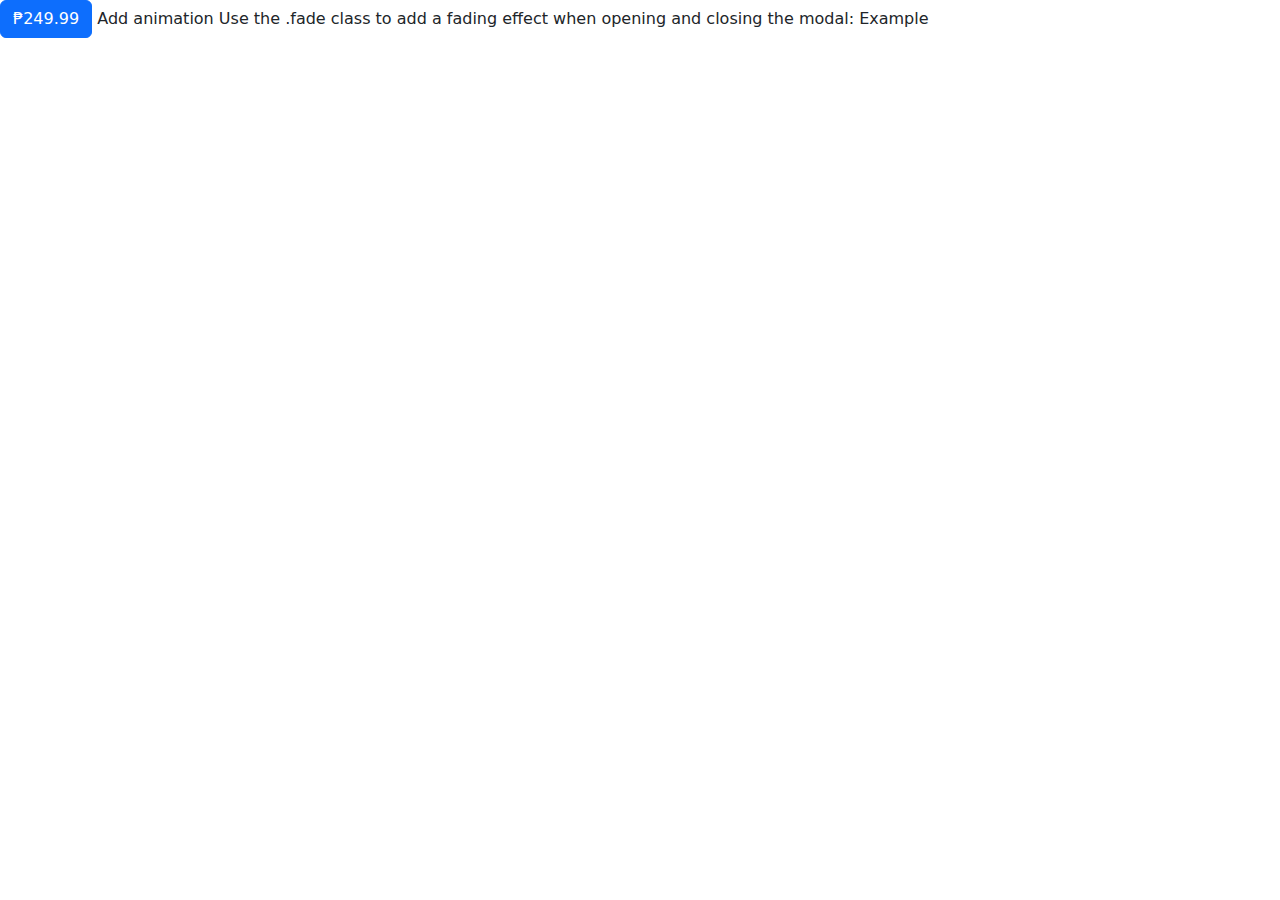
<file: Resetpassword.html>
<!DOCTYPE html>
<html lang="en">
<head>
    <meta charset="UTF-8">
    <meta http-equiv="X-UA-Compatible" content="IE=edge">
    <meta name="viewport" content="width=device-width, initial-scale=1.0">
    <link rel="icon" type="image/x-icon" href="Deymsuit.png">
    <link rel="stylesheet" href="https://cdn.jsdelivr.net/npm/bootstrap@5.2.0/dist/css/bootstrap.min.css"/>
<script src="https://ajax.googleapis.com/ajax/libs/jquery/3.6.0/jquery.min.js"></script>
<script src="https://cdn.jsdelivr.net/npm/bootstrap@5.0.2/dist/js/bootstrap.bundle.min.js"></script>
    
    <link rel="preconnect" href="https://fonts.googleapis.com">
<link rel="preconnect" href="https://fonts.gstatic.com" crossorigin>
<link href="https://fonts.googleapis.com/css2?family=Kavoon&family=Lora:ital,wght@1,700&family=Poppins:wght@300;400;500;600&display=swap" rel="stylesheet">
    <link href="https://fonts.googleapis.com/css2?family=Poppins:wght@300;400;500;600;700&display=swap">
    <link rel="stylesheet" href="https://fonts.googleapis.com/css2?family=Material+Symbols+Outlined:opsz,wght,FILL,GRAD@20..48,100..700,0..1,-50..200" />
    <script src="https://cdn.jsdelivr.net/npm/bootstrap@5.0.2/dist/js/bootstrap.bundle.min.js"></script>
    <title>DeymSuits | Reset Password</title>
</head>
<body>
    <button type="button" class="btn btn-primary" data-bs-toggle="modal" data-bs-target="#myModal">
        ₱249.99
      </button>
      <div class="modal" id="myModal">
        <div class="modal-dialog">
          <div class="modal-content">
            <div class="modal-header">
              <h4 class="modal-title">Are you want to purchase?</h4>
              <button type="button" class="btn-close" data-bs-dismiss="modal"></button>
            </div>
            <div class="modal-body">
              ...
            </div>
            <div class="modal-footer">
              <button type="button" class="btn btn-secondary" data-bs-dismiss="modal">No</button>
              <button type="button" class="btn btn-primary" data-bs-dismiss="modal">Yes</button>
            </div>
            
      
          </div>
        </div>
      </div>
      Add animation
      Use the .fade class to add a fading effect when opening and closing the modal:
      
      Example
      <!-- Fading modal -->
      <div class="modal fade"></div>
      
      <!-- Modal without animation -->
      <div class="modal"></div>
</body>
</html>
</file>
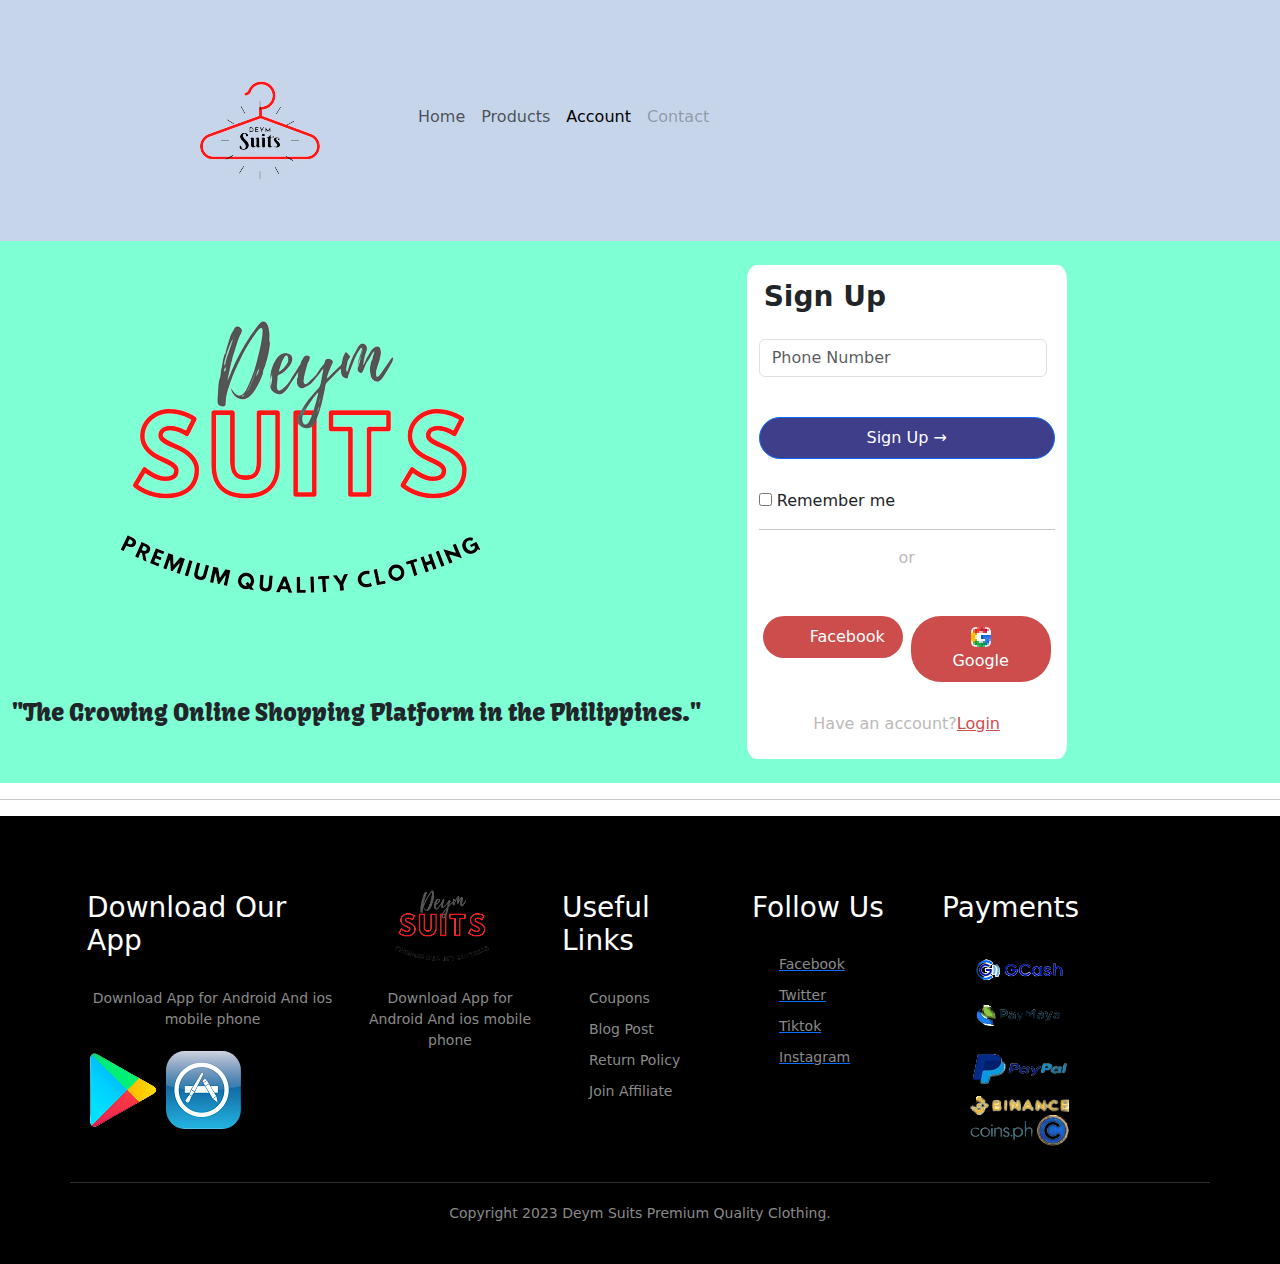
<file: Signup.html>
<!DOCTYPE html>
<html lang="en">
<head>
    <meta charset="UTF-8">
    <meta http-equiv="X-UA-Compatible" content="IE=edge">
    <meta name="viewport" content="width=device-width, initial-scale=1.0">
    <title>Sign Up Today | DeymSuits </title>
    <link rel="icon" type="image/x-icon" href="Deymsuit.png">
    <link rel="stylesheet" href="https://cdn.jsdelivr.net/npm/bootstrap@5.2.0/dist/css/bootstrap.min.css"/>
<script src="https://ajax.googleapis.com/ajax/libs/jquery/3.6.0/jquery.min.js"></script>
<script src="https://cdn.jsdelivr.net/npm/bootstrap@5.0.2/dist/js/bootstrap.bundle.min.js"></script>
    <link rel="stylesheet" href="style_Signup.css">
    <link rel="preconnect" href="https://fonts.googleapis.com">
<link rel="preconnect" href="https://fonts.gstatic.com" crossorigin>
<link href="https://fonts.googleapis.com/css2?family=Kavoon&family=Lora:ital,wght@1,700&family=Poppins:wght@300;400;500;600&display=swap" rel="stylesheet">
    <link href="https://fonts.googleapis.com/css2?family=Poppins:wght@300;400;500;600;700&display=swap">
    <link rel="stylesheet" href="https://fonts.googleapis.com/css2?family=Material+Symbols+Outlined:opsz,wght,FILL,GRAD@20..48,100..700,0..1,-50..200" />
    <script src="https://cdn.jsdelivr.net/npm/bootstrap@5.0.2/dist/js/bootstrap.bundle.min.js"></script>
    <link rel="stylesheet" href="https://cdnjs.cloudflare.com/ajax/libs/font-awesome/5.15.3/css/all.min.css" integrity="sha512-iBBXm8fW90+nuLcSKlbmrPcLa0OT92xO1BIsZ+ywDWZCvqsWgccV3gFoRBv0z+8dLJgyAHIhR35VZc2oM/gI1w==" crossorigin="anonymous" referrerpolicy="no-referrer" />
</head>
<body>
    <div class="header d-none d-sm-block">
        <div class="container ">
            <nav class="navbar navbar-expand-lg">
                <div class="container-fluid">
                  <a class="navbar-brand" href="#"></a>
                  <img src="Deymsuits.png" alt="">
                              <button
                                class="navbar-toggler"
                                type="button"
                                data-bs-toggle="collapse"
                                data-bs-target="#navbarSupportedContent"
                                aria-controls="navbarSupportedContent"
                                aria-expanded="false"
                                aria-label="Toggle navigation"
                              >
                                <span class="navbar-toggler-icon"></span>
                              </button>
                              <div class="collapse navbar-collapse " id="navbarSupportedContent">
                                <ul class="navbar-nav me-auto mb-2  ">
                                  <li class="nav-item">
                                    <a class="nav-link" href="index.html">Home</a>
                                  </li>
                                  <li class="nav-item">
                                    <a class="nav-link " href="Product.html">Products</a>
                                  </li>
                                  <li class="nav-item">
                                    <a class="nav-link active" aria-current="page" href="#">Account</a>
                                  </li>
                                  <li class="nav-items">
                                    <a
                                      class="nav-link disabled"
                                      href="#"
                                      tabindex="-1"
                                      aria-disabled="true"
                                      >Contact</a
                                    >
                                  </li>
                                  
                                </ul>
                              </div>
                            </div>
                          </nav>
                        </div>
                </div>

                
    
                <!------------------------- My mobile responsive view header ----------------------------->
    
                <div class="header2 d-block d-sm-none">
                    <div class="small-container ">
                        <nav class="navbar navbar-expand-lg">
                            <div class="container-fluid  ">
                              <a class="navbar-brand" href="#"></a>
                              
                                          <button
                                            class="navbar-toggler"
                                            type="button"
                                            data-bs-toggle="collapse"
                                            data-bs-target="#navbarSupportedContent"
                                            aria-controls="navbarSupportedContent"
                                            aria-expanded="false"
                                            aria-label="Toggle navigation"
                                          >
                                            <span class="navbar-toggler-icon"></span>
                                          </button>
                                          <div class="collapse navbar-collapse " id="navbarSupportedContent">
                                            <ul class="navbar-nav me-auto mb-2  ">
                                              <li class="nav-item">
                                                <a class="nav-link"  href="index.html">Home</a>
                                              </li>
                                              <li class="nav-item">
                                                <a class="nav-link " href="Product.html">Products</a>
                                              </li>
                                              <li class="nav-item">
                                                <a class="nav-link active" aria-current="page" href="Signup.html">Account</a>
                                              </li>
                                              <li class="nav-items">
                                                <a
                                                  class="nav-link disabled"
                                                  href="#"
                                                  tabindex="-1"
                                                  aria-disabled="true"
                                                  >Contact</a
                                                >
                                              </li>
                                            </ul>
                                            <form class="d-flex">
                                                <input
                                                  class="form-control me-2"
                                                  type="search"
                                                  placeholder="Search"
                                                  aria-label="Search"
                                                />
                                              </form>
                                          </div>
                                        </div>
                                      </nav>
                                    </div>
                            </div>
</div>

        <!------------------------- My mobile responsive view header end ----------------------------->

<div class="container-fluid d-flex justify-content-start d-none d-sm-block " style="background-color: aquamarine; ">
  <br>
    <div class="row">
        <div class="col-lg-7 ">
            <img src="Deym.png">
            <h2 class="h4 d-flex align-items-center">"The Growing Online Shopping Platform in the Philippines."</h2>
            <br>
        </div>
        <div class="col-lg-3" style="background-color: white; border-radius: 3%;">
            <h3><b>Sign Up</b></h3>
            <form class="d-flex">
                <input
                  class="form-control me-2"
                  type="search"
                  placeholder="Phone Number"
                  aria-label="Search"
                />
              </form>
            <div>
              <div>
                <div class="d-flex justify-content-center">
                <button type="button" class="btn btn-primary" data-bs-toggle="modal" data-bs-target="#myModal" style="width:350px;">
                 Sign Up &#8594;
                </div>
                </button>
                <div class="modal" id="myModal">
                  <div class="modal-dialog">
                    <div class="modal-content">
                      <div class="modal-header">
                        <h4 class="modal-title">Getting Sign Up</h4>
                        <button type="button" class="btn-close" data-bs-dismiss="modal"></button>
                      </div>
                      <div class="modal-footer">
                        <a href="Login.html"><button type="button" class="btn btn-primary" data-bs-dismiss="modal"> Successfully Sign Up</button></a>
                      </div>
                    </div>
                  </div>
                </div>
                  <form>
                    <input type="checkbox" name="html" value="on"> Remember me
                  </form>
       
              </div>
            </div>
            <hr>
            <p class="paragraph d-flex justify-content-center">or</p>
            <div class="container-fluid ">
                <div class="row " >
                    <div class="col-lg-6 d-flex justify-content-center ">
                        <span><a href="https://www.facebook.com" class="btn" id="btn2" target="_blank"><i class="fab fa-facebook-f me-2 ms-2"></i>Facebook</a></span>
                    </div>
                    <div class="col-lg-6 d-flex justify-content-center " >
                        <span><a href="https://gmail.com" class="btn" id="btn2" target="_blank"><img src="gog.png " alt="">    <br>Google</a></span>
                    </div>
                </div>
            </div>
            <div class=>
                <p class="fw-light ">Have an account?<a href="Login.html" id="login">Login</a></a></p>
            </div>
        </div>
    </div>
    <br>
</div>

        <!-------------------------------------------My Mobile View Body ---------------------------------------->

        <div class="container-fluid d-block d-sm-none " style="background-color: aquamarine; ">
          <br>
            <div class="row">
                <div class="col-sm-9 d-flex justify-content-center ">
                    <img src="Deym.png" style="width:200px;">
                    <h2 class="h4 d-flex align-items-center">"The Growing Online Shopping Platform in the Philippines."</h2>
                    <br>
                </div>
                <div class="col-sm-3" style="background-color: white; border-radius: 5%;">
                    <h3><b>Sign Up</b></h3>
                    
                    <form class="d-flex">
                        <input
                          class="form-control me-2"
                          type="search"
                          placeholder="Phone Number"
                          aria-label="Search"
                        />
                      </form>
                      <div>
                        <div>
                          <div class="d-flex justify-content-center">
                          <button type="button" class="btn btn-primary" data-bs-toggle="modal" data-bs-target="#myModal" style="width:350px;">
                           Sign Up &#8594;
                          </div>
                          </button>
                          <div class="modal" id="myModal">
                            <div class="modal-dialog">
                              <div class="modal-content">
                                <div class="modal-header">
                                  <h4 class="modal-title">Getting Sign Up</h4>
                                  <button type="button" class="btn-close" data-bs-dismiss="modal"></button>
                                </div>
                                <div class="modal-footer">
                                  <a href="Login.html"><button type="button" class="btn btn-primary" data-bs-dismiss="modal"> Successfully Sign Up</button></a>
                                </div>
                              </div>
                            </div>
                          </div>
                            <form>
                              <input type="checkbox" name="html" value="on"> Remember me
                            </form>
                 
                        </div>
                      </div>
                    <hr>
                    <p class="paragraph d-flex justify-content-center">or</p>
                    <div class="container-fluid ">
                        <div class="row">
                            <div class="col-6 d-flex justify-content-center ">
                                <span><a href="https://www.facebook.com" class="btn" id="btn2" target="_blank"><i class="fab fa-facebook-f me-2 ms-2"></i>Facebook</a></span>
                            </div>
                            <div class="col-6 d-flex justify-content-center">
                              <span><a href="https://gmail.com" class="btn" id="btn2" target="_blank"><img src="gog.png " id="google" > <br> Google</a></span>
                            </div>
                        </div>
                    </div>
                    <div class=>
                        <p class="fw-light ">Have an account?<a href="Login.html" id="login">Login</a></a></p>
                    </div>
                </div>
            </div>
        </div>
<hr>

              <!-------------------------------------------My Mobile View Body ending ---------------------------------------->

<div class="footer d-block d-sm-none">
  <div class="container">
      <div class="row">
          <div class="col-6">
              <h3>Download Our App</h3>
              <p>Download App for Android And ios mobile phone</p>
              <div class="app-logo">
                  <a href="https://play.google.com/store/games?pli=1" target="_blank"><img src="4.png"></a>
                  <a href="https://www.apple.com/app-store/" target="_blank"><img src="5.png"></a>
                  
              </div>

          </div>
          <div class="col-6">
              <img src="Deym.png" class="logo2">
              <p>Download App for Android And ios mobile phone</p>
          </div>
    </div>
    </div>
    <div class="container-fluid text-center">
      <div class="row">
          <div class="col-3">
              <h3 >Useful Links</h3>
              <ul>
                  <li>Coupons</li>
                  <li>Blog Post</li>
                  <li>Return Policy</li>
                  <li>Join Affiliate</li>
              </ul>
          </div>
          <div class="col-3">
              <h3>Follow Us</h3>
              <ul>
                  <a href="https://www.facebook.com/"><li class="facebook" >Facebook</li></a>
                  <a href="https://www.Twitter.com/"><li class="twitter">Twitter</li></a>
                  <a href="https://www.Tiktok.com/"><li class="tiktok">Tiktok</li></a>
                  <a href="https://www.Instagram.com/"><li class="instagram">Instagram</li></a>
              </ul>
          </div>
          <div class="col-6">
              <h3>Payments</h3>
              <ul>
                  <a href=""><img src="gcash.png"></a>
                  <a href=""><img src="paymaya.png"></a>
                  <a href=""><img src="paypal.png"></a>
                  <a href=""><img src="binance.png"></a>
                  <a href=""><img src="coins.png"></a>
              </ul>
          </div>
              <hr>
              <p class="copyright">Copyright 2023 Deym Suits Premium  Quality Clothing. </p>
      </div>
    </div>
  </div>
</div>
            <!------------------------------------------- Web view footer----------------------------------->

<div class="footer d-none d-sm-block">
    <div class="container">
        <div class="row">
            <div class="col-lg-3">
                <h3>Download Our App</h3>
                <p>Download App for Android And ios mobile phone</p>
                <div class="app-logo">
                    <a href="https://play.google.com/store/games?pli=1" target="_blank"><img src="4.png"></a>
                    <a href="https://www.apple.com/app-store/" target="_blank"><img src="5.png"></a>
                </div>
            </div>
            <div class="col-lg-2">
                <img src="Deym.png" class="logo2">
                <p>Download App for Android And ios mobile phone</p>
            </div>
            <div class="col-lg-2">
                <h3>Useful Links</h3>
                <ul>
                    <li>Coupons</li>
                    <li>Blog Post</li>
                    <li>Return Policy</li>
                    <li>Join Affiliate</li>
                </ul>
            </div>
            <div class="col-lg-2">
                <h3>Follow Us</h3>
                <ul>
                    <a href="https://www.facebook.com/"><li class="facebook" >Facebook</li></a>
                    <a href="https://www.Twitter.com/"><li class="twitter">Twitter</li></a>
                    <a href="https://www.Tiktok.com/"><li class="tiktok">Tiktok</li></a>
                    <a href="https://www.Instagram.com/"><li class="instagram">Instagram</li></a>
                </ul>
            </div>
            <div class="col-lg-2">
                <h3>Payments</h3>
                <ul>
                    <a href=""><img src="gcash.png"></a>
                    <a href=""><img src="paymaya.png"></a>
                    <a href=""><img src="paypal.png"></a>
                    <a href=""><img src="binance.png"></a>
                    <a href=""><img src="coins.png"></a>
                </ul>
            </div>
                <hr>
                <p class="copyright">Copyright 2023 Deym Suits Premium  Quality Clothing. </p>
        </div>
    </div>
</div>




</body>
</html>
</file>
<file: style.css>
*{
    margin: 0;
    padding: 0;
    box-sizing: border-box;
}

#cart{
    width:30px;
}

#search{
    width: 300px;
    height: 50px;
}    

#mostbuyed img{
    border-radius: 5%;
}

#menu{
    width:40px;
    height:40px;
    margin-bottom: 10px;
    margin-left: 8px;
}

.logo1{
    width:400px;
}

.logo3{
    width:150px;
    margin-right: 10px;
    padding-right: 50px;
}

#SE{
    width: 200px;
    margin-bottom: 40px;
}


.col-sm-8{
    margin-left: 10px;
    padding-left: 10px;
}

.nav-item:hover{
    background-color: rgb(247, 191, 142);
}

body{
    font-family: 'Poppins';
}

.navbar{
    display: flex;
    align-items: center;
    padding: 20px;
    color: rgb(255, 98, 20);

}

nav{
    flex: 1;
    text-align: right;
}

nav ul{
    display: inline-block;
    list-style: none;
}

nav ul li{
    display: inline-block;
    margin-right: 20px;
}

a{
    text-decoration: none;
    color: #555;
}

p{
    padding-top: 12px;
    color: #555;
}

.container{
    max-width: 1300px;
    margin: auto;
    padding-left: 25px;
    padding-right: 25px;

}

.row{
    display: flex;
    align-items: center;
    flex-wrap: wrap;
    justify-content: space-around;
}

.col-2{
    flex-basis: 50%;
    min-width: 300px;
    padding: 0 0 30px 130px;
}

.col-2 img{
    max-width: 100%;
    padding: 30px 0;

}

.col-1{
    flex: content;
}

.col h1{
    font-size: 50px;
    line-height: 60px;
    margin: 25px 0;
}

.btn{
    display: inline-block;
    background: #3e3e8b;
    color: #fff;
    padding: 8px 30px;
    margin: 30px 0;
    border-radius: 30px;
    transition: 0.5s;
}

.btn:hover{
    background: #648fe5;
}

.header{
    background-color: #c7d5eb
}

.header3{
    background-color: white;
}

.header .row{
    margin-top: 70px;
}

#front{
    background-color: #c7d5eb

}

.categories{
    margin: 70px 0;
    background-color: #f8f8f8;
}

.col-3{
    flex-basis: 30%;
    min-width: 250px;
    margin-bottom: 30px;
}

.col-3 img{
    width: 100%;
}

.col-3:hover{
    transform: translateX(5px);
}

#column2{
    flex-basis: 30%;
    min-width:500px;
    margin-bottom: 30px;
}

#column2 img{
    width: 25%;
}

#column2:hover{
    transform: translateX(5px);
}

.small-container{
    max-width: 1080px;
    margin: auto;
    padding-left: 25px;
    padding-right: 25px;
    background-color: #f8f8f8;
    border-radius: 2%;
}

.small-containers{
    max-width: 1080px;
    margin: auto;
    padding-left: 25px;
    padding-right: 25px;
    border-radius: 2%;
}
.col-4{
    flex-basis: 25%;
    padding: 10px;
    min-width: 200px;
    margin-bottom: 50px;
    width: 610px;
    height: 825;
    transition: transform 0.3s;
}

.col-4 img{
    width: 100%;
}   

.material-symbols-outlined {
    font-variation-settings:
    'FILL' 1,
    'wght' 400,
    'GRAD' 0,
    'opsz' 48
}

.title{
    text-align: center;
    margin: 0 auto 80px;
    position: relative;
    line-height: 60px;
}

.title::after{
    content: '';
    background: #f35c16;
    width: 140px;
    height: 5px ;
    border-radius: 5px;
    position: absolute;
    bottom: 0;
    left: 50%;
    transform: translate(-50%);
}

h4{
    color:#555;
    font-weight: normal;
}

.col-4 p{
    font-size: 14px;
}

.col-4:hover{
    transform: translateY(-5px);
}

/* My offer style */

.offer{
    background: radial-gradient(#fff,#c7d5eb);
    margin-top: 80px;
    padding: 30px 0;
    
}

#offers p h1 small{
    text-align:center;
    margin-right: 100px;
}

.col-2 .offer-img{
    padding: 50px;
}

.small{
    color:#555;
}

/* My testimonial */

.testimonial{
    padding-top: 100px;
}

.testimonial .col-3{
    text-align: center;
    padding: 40px 20px;
    box-shadow: 0 0 20px 0 rgb(82, 73, 70);
    cursor: pointer;
    transform: transform 0.5s;
}

.testimonial .col-3 img{
    width: 80px;
    margin-top: 20px;
    border-radius: 50%;
    
}

#col3 img{
    width:40px;
}
#col3 p{
    font-size: 10px;
    color: #777;
}

#col3:hover{
    transform: translateY(-20px);
}
#col3 h3{
    font-weight: 600;
    color:#555;
    font-size: 2px;
}

#col3{
    text-align: center;
    padding: 10px 20px;
    box-shadow: 0 0 20px 0 rgb(82, 73, 70);
    cursor: pointer;
    transform: transform 0.5s;
}

.testimonial .col-3:hover{
    transform: translateY(-20px);
}

.col-3 p{
    font-size: 12px;
    margin: 12px 0;
    color: #777;
}

.testimonial .col-3 h3{
    font-weight: 600;
    color:#555;
    font-size: 16px;
}

/*----------- my brands ------------ */

.brands{
    margin: 100px auto;
}

.col-lg-2 img{
    width: 160px;
    cursor: pointer;
    filter: grayscale(100%);
}

.col-lg-2 img:hover{
    filter: grayscale(0)
}

 /* ---------------My Footer----------------*/

.logo2{
    width:150px;
}

.footer{
    background: #000000;
    color:#8a8a8a;
    font-size: 14px;
    padding: 60px 0 20px;
}

.footer p {
    color:#8a8a8a;
    margin-bottom: 20px;
}

.footer h3{
    color: #fff;
    margin-bottom: 30px;
}

.footer ul li{
    color:#8a8a8a;
    margin-bottom: 10px;
}

.footer ul{
    list-style: none;
}

.col-lg-3 img{
    border-radius: 25%;
}

.footer hr{
    border:none;
    background: #b5b5b5;
    height: 1px;
    margin: 20px 0;
}

.copyright{
    text-align: center;
}

 /* ---------------------------Facebook Link------------------------------- */

/* unvisited link */
.facebook:link {
    color: orange
  }
  
  /* visited link */
  .facebook:visited {
    color: white
  }
  
  /* mouse over link */
  .facebook:hover {
    color: blue;
  }
  
  /* selected link */
  .facebook:active {
    color: rgb(24, 119, 242);
  }

   /* ---------------------------Twitter Link------------------------------- */

/* unvisited link */
.twitter:link {
    color: orange
  }
  
  /* visited link */
  .twitter:visited {
    color: white
  }
  
  /* mouse over link */
  .twitter:hover {
    color: blue;
  }
  
  /* selected link */
  .twitter:active {
    color: #1DA1F2;
  }

  /* ---------------------------Tiktok Link------------------------------- */

/* unvisited link */
.tiktok:link {
    color: orange
  }
  
  /* visited link */
  .tiktok:visited {
    color: white
  }
  
  /* mouse over link */
  .tiktok:hover {
    color: rgb(70, 14, 14);
  }
  
  /* selected link */
  .tiktok:active {
    color: rgb(238, 29, 82);
  }


  /* ---------------------------Instagram Link------------------------------- */

/* unvisited link */
.instagram:link {
    color: orange
  }
  
  /* visited link */
  .instagram:visited {
    color: white
  }
  
  /* mouse over link */
  .instagram:hover {
    color: red;
  }
  
  /* selected link */
  .instagram:active {
    color: rgb(228, 64, 95);
  }
  
  #btns2{

    padding: 8px 30px ;
    margin:15px 90px 0 100px ;
    justify-content: center;
    border-radius: 5%;
    transition: 0.5s;
    display:block;
    /* width: 180px; */
    color: #fff;
    cursor: pointer;
    opacity: 25%;
    background-color: rgb(133, 0, 0);
    text-align: center;
  }

  #btns2:hover{
    background-color: #3e3e8b;
    opacity: 100%;
    transform: translateX(10px);
  }

  #btns{
    padding: 8px 30px ;
    margin:0 0 0 87px ;
    justify-content: center;
    border-radius: 10%;
    transition: 0.5s;
    display:block;
    width: 40px;
    color: #fff;
    cursor: pointer;
    opacity: 25%;
    background-color: red;
    text-align: center;
}

  #btns:hover{
        background-color: #3e3e8b;
        opacity: 100%;
        transform: translateY(-10px);
    
  }

  #carou img{
    border-radius: 10%;
    border-style: solid;
    border-color: black;
  }
</file>
<file: style_Signup.css>
*{
    margin: 0;
    padding: 0;
    box-sizing: border-box;
}

.nav-item:hover{
  background-color: rgb(218, 141, 89);
}



.btn{
    display: inline-block;
    background: #3e3e8b;
    color: #fff;
    padding: 8px 30px;
    margin: 30px 0;
    border-radius: 30px;
    transition: 0.5s;
    margin-top: 40px;
}


h3{
    margin: 15px 0 25px 5px;
}

.h4{
    font-family: 'Kavoon', cursive;
}

p{
    opacity: 100px;
    text-align: center;
    color: #bdb9b9;
}

#btn2{
    display: inline-block;
    background: #cd4c4c;
    color: #fff;
    padding: 8px 30px;
    margin: 30px 0;
    width: 140px;
    border-radius: 30px;
    transition: 0.5s;
}

#btn3{
  display: inline-block;
  background: #cd4c4c;
  color: #fff;
  padding: 8px 30px;
  margin: 30px 0;
  border-radius: 30px;
  transition: 0.5s;
}

.col-3 h3{
  margin-left: 20px;
  text-align: center;
  font-size: 9px;
}
.col-6 h3{
  margin-left: 20px;
  text-align: center;
  font-size: 9px;
}

#google{
  border-radius: 45%;
}

.btn:hover{
    background: #648fe5;
}

.header{
    background-color: #c7d5eb
}

.header3{
    background-color: white;
}

.header .row{
    margin-top: 70px;
}

#front{
    background-color: #c7d5eb

}

.small-container{
    max-width: 1080px;
    margin: auto;
    padding-left: 25px;
    padding-right: 25px;
}

#login{
    color:#cd4c4c;
}

.form-group{
    margin: 5px 0 5px 0;
}

.logo2{
    width:150px;
}

.footer{
    background: rgb(0, 0, 0);
    color:#8a8a8a;
    font-size: 14px;
    padding: 60px 0 20px;
}

.footer p {
    color:#8a8a8a;
    margin-bottom: 20px;
}

.footer h3{
    color: #fff;
    margin-bottom: 30px;
}

.footer ul li{
    color:#8a8a8a;
    margin-bottom: 10px;
}

.footer ul{
    list-style: none;
}

.col-lg-3 img{
    border-radius: 25%;
}

.footer hr{
    border:none;
    background: #b5b5b5;
    height: 1px;
    margin: 20px 0;
}

.copyright{
    text-align: center;
}

 /* ---------------------------Facebook Link------------------------------- */

/* unvisited link */
.facebook:link {
    color: orange
  }
  
  /* visited link */
  .facebook:visited {
    color: white
  }
  
  /* mouse over link */
  .facebook:hover {
    color: blue;
  }
  
  /* selected link */
  .facebook:active {
    color: rgb(24, 119, 242);
  }

   /* ---------------------------Twitter Link------------------------------- */

/* unvisited link */
.twitter:link {
    color: orange
  }
  
  /* visited link */
  .twitter:visited {
    color: white
  }
  
  /* mouse over link */
  .twitter:hover {
    color: blue;
  }
  
  /* selected link */
  .twitter:active {
    color: #1DA1F2;
  }

  /* ---------------------------Tiktok Link------------------------------- */

/* unvisited link */
.tiktok:link {
    color: orange
  }
  
  /* visited link */
  .tiktok:visited {
    color: white
  }
  
  /* mouse over link */
  .tiktok:hover {
    color: rgb(70, 14, 14);
  }
  
  /* selected link */
  .tiktok:active {
    color: rgb(238, 29, 82);
  }


  /* ---------------------------Instagram Link------------------------------- */

/* unvisited link */
.instagram:link {
    color: orange
  }
  
  /* visited link */
  .instagram:visited {
    color: white
  }
  
  /* mouse over link */
  .instagram:hover {
    color: red;
  }
  
  /* selected link */
  .instagram:active {
    color: rgb(228, 64, 95);
  } 

#forgot{
  margin-left: 140px;
}
#forgot2{
  margin-left: 90px;
}
</file>
<file: style_product.css>
*{
    margin: 0;
    padding: 0;
    box-sizing: border-box;
}

.header{
    background-color: #c7d5eb;
    top: 0;
    bottom: 0;
    
}

.nav-item:hover{
    background-color: rgb(218, 141, 89);
  }

  body{
    font-family: 'Poppins';
}

.navbar{
    display: flex;
    align-items: center;
    padding: 20px;
    color: rgb(255, 98, 20);

}

nav{
    flex: 1;
    text-align: right;
}

nav ul{
    display: inline-block;
    list-style: none;
}

nav ul li{
    display: inline-block;
    margin-right: 20px;
}

#deyms{
    width: 130px;
    margin-left: 70px
}

#searchbox{
 width: 830px;
}
#cart{
    width: 40px;
    
}

#col{
    width: 10px
}

.row img{
    width: 150px;
}
.title{
    text-align: center;
    margin: 0 auto 80px;
    position: relative;
    line-height: 60px;
}

.title::after{
    content: '';
    background: #f35c16;
    width: 140px;
    height: 5px ;
    border-radius: 5px;
    position: absolute;
    bottom: 0;
    left: 50%;
    transform: translate(-50%);
}

#row a{
    color: black;
}

#row a:hover{
    background-color: rgb(218, 141, 89);
}

.h2cat{
    padding:40px 0 40px 0;
    margin-top: 30px;
}

.h2cat{
    text-align: center;
    margin: 0 auto 80px;
    position: relative;
    line-height: 60px;
}

.h2cat::after{
    content: '';
    background: #12b6ed;
    width: 300px;
    height: 5px ;
    border-radius: 5px;
    position: absolute;
    bottom: 0;
    left: 50%;
    transform: translate(-50%);
}

.container{
    background-color: #f1f1f1;
}

button{
    padding-bottom: 20px;
    margin-bottom: 30px;
}

#dis{
    color: #d8d7d7;
}

 /* Footer */

 .logo2{
    width:150px;
}

.footer{
    background: #000000;
    color:#8a8a8a;
    font-size: 14px;
    padding: 60px 0 20px;
}

.footer p {
    color:#8a8a8a;
    margin-bottom: 20px;
}

.footer h3{
    color: #fff;
    margin-bottom: 30px;
}

.footer ul li{
    color:#8a8a8a;
    margin-bottom: 10px;
}

.footer ul{
    list-style: none;
}

.col-lg-3 img{
    border-radius: 10%;
}

.footer hr{
    border:none;
    background: #b5b5b5;
    height: 1px;
    margin: 20px 0;
}

.copyright{
    text-align: center;
}

.app-logo img{
    width: 80px;
}

#payments img{
    width: 110px;
}

#caros img{
    margin-left:47px;
}
#caros button{
margin-left:80px;
}

.carousel-control-prev{
    width: 50px;
}

.carousel-control-next{
    width: 50px;
}

.carousel-control-prev-icon{
    background-color: #c7d5eb;

}

.carousel-control-next-icon{
    background-color: #c7d5eb;

}

#caroact{
    width:300px;
    margin-left: 500px; 
    margin-bottom: 50px;
}
</file>
